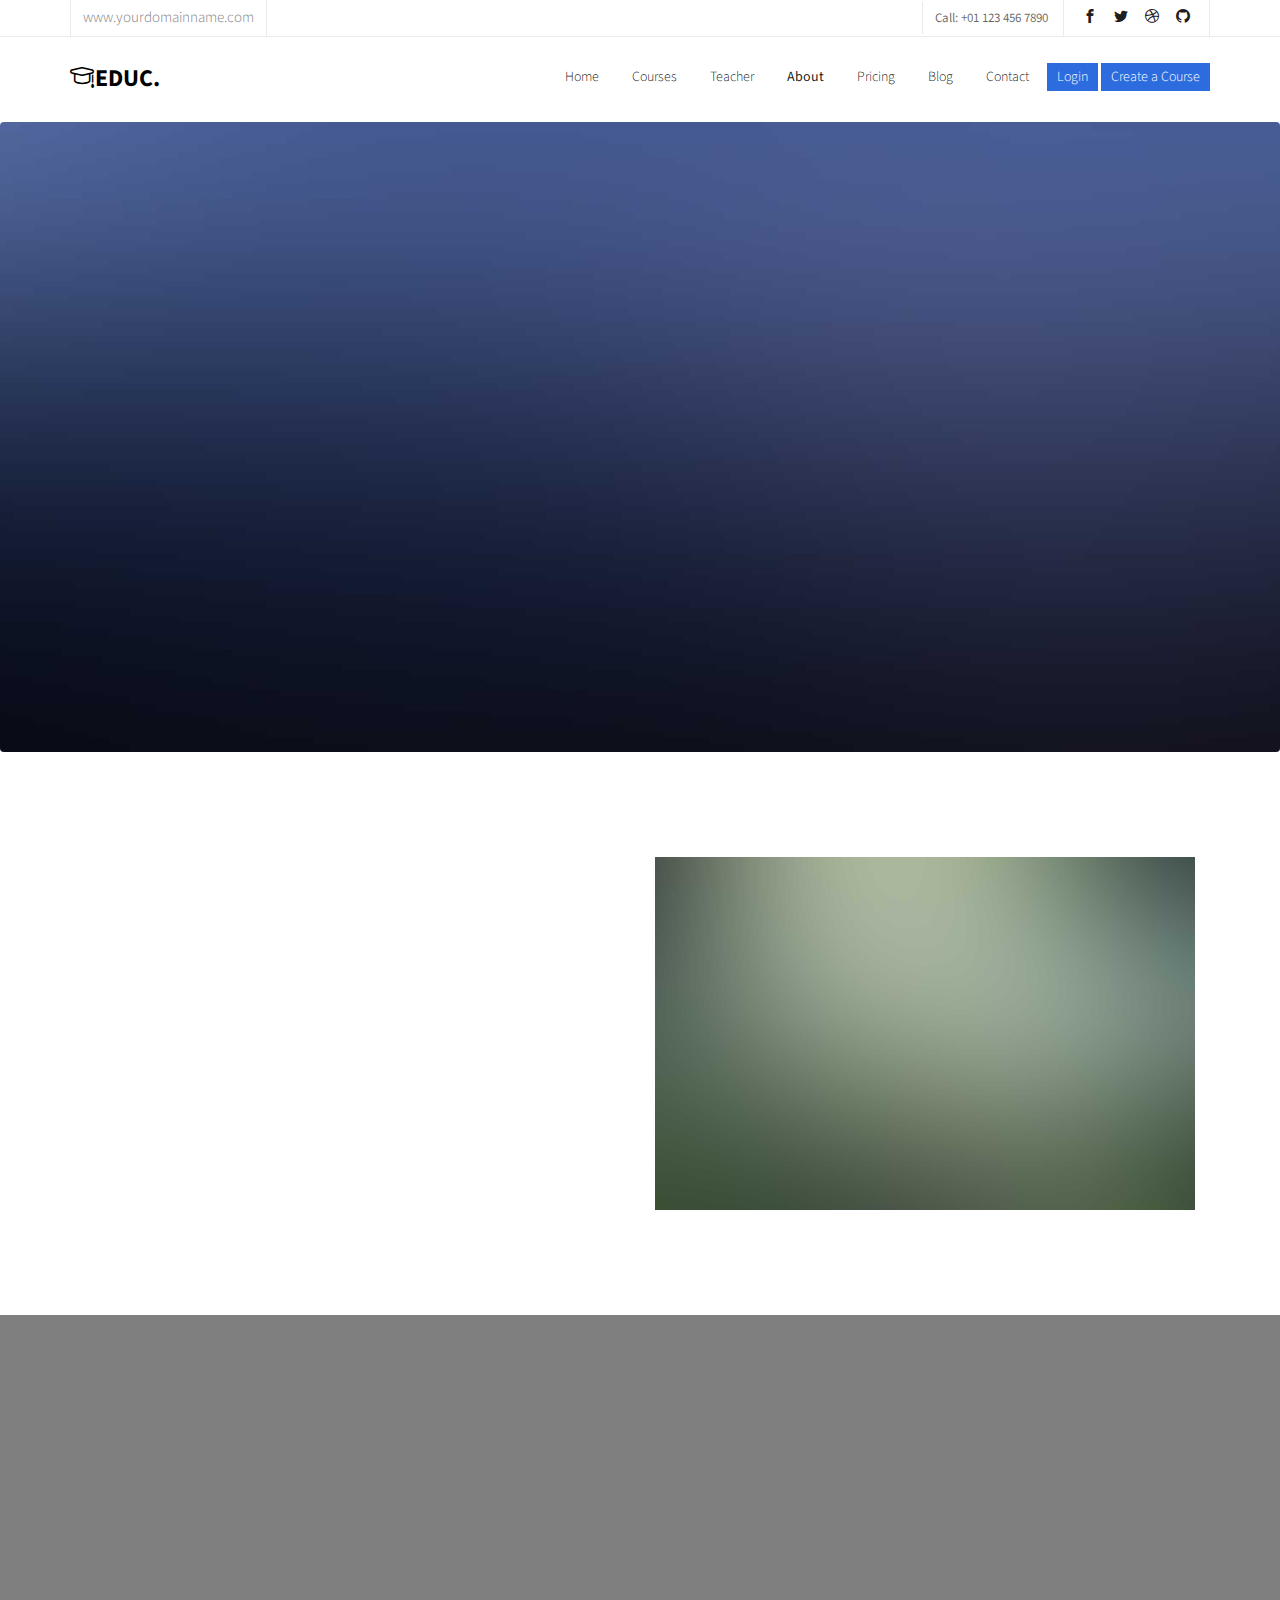
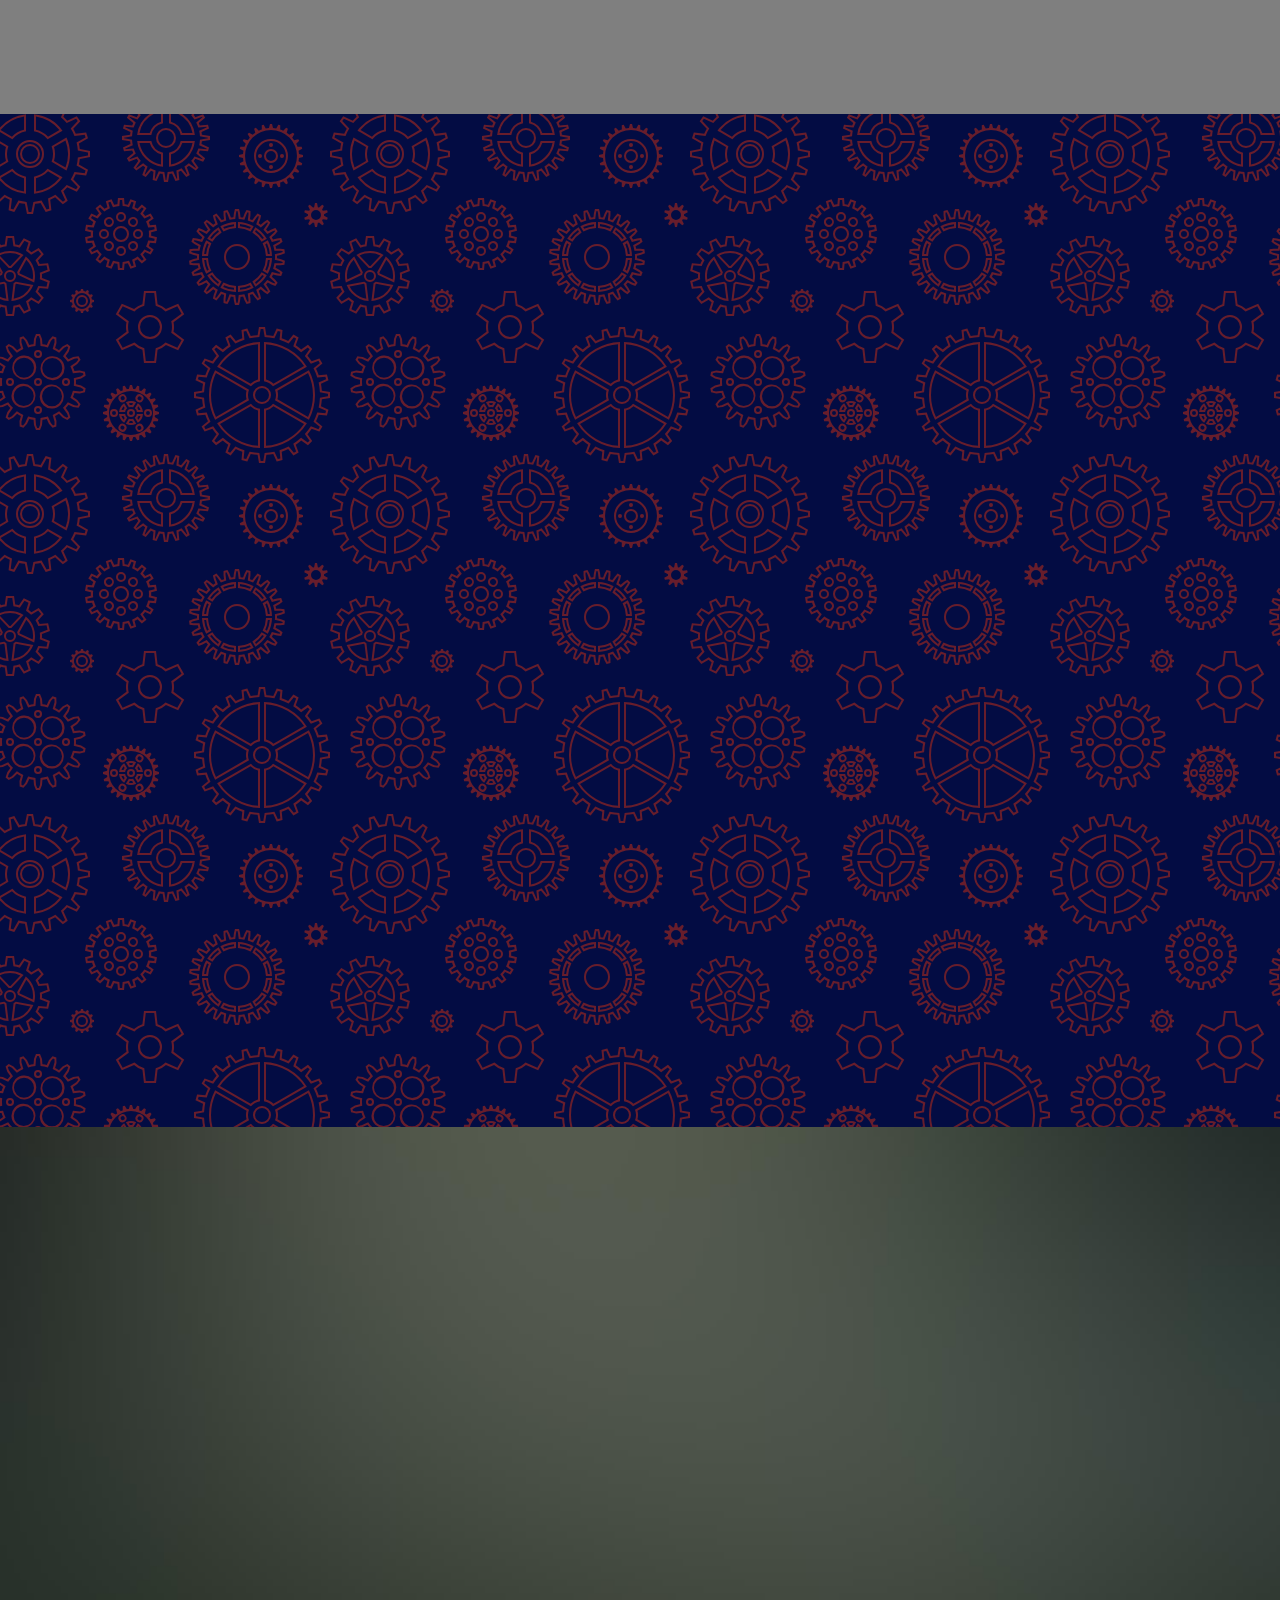
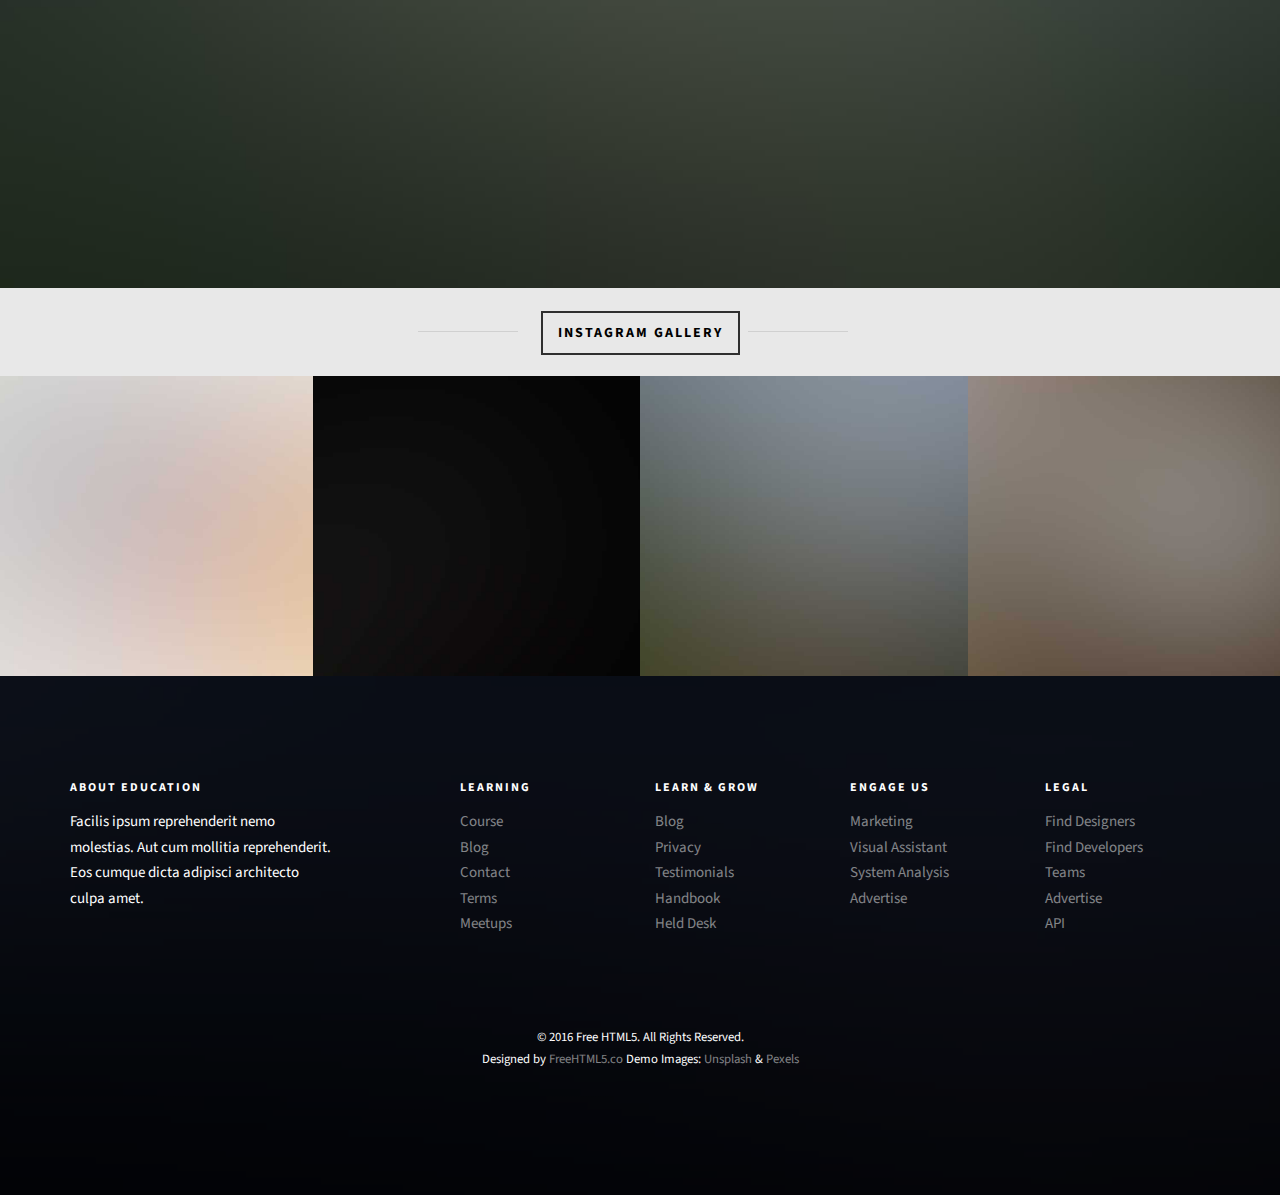
<file: about.html>
<!DOCTYPE HTML>
<html>
	<head>
	<meta charset="utf-8">
	<meta http-equiv="X-UA-Compatible" content="IE=edge">
	<title>Education &mdash; Free Website Template, Free HTML5 Template by freehtml5.co</title>
	<meta name="viewport" content="width=device-width, initial-scale=1">
	<meta name="description" content="Free HTML5 Website Template by freehtml5.co" />
	<meta name="keywords" content="free website templates, free html5, free template, free bootstrap, free website template, html5, css3, mobile first, responsive" />
	<meta name="author" content="freehtml5.co" />

	<!-- 
	//////////////////////////////////////////////////////

	FREE HTML5 TEMPLATE 
	DESIGNED & DEVELOPED by FreeHTML5.co
		
	Website: 		http://freehtml5.co/
	Email: 			info@freehtml5.co
	Twitter: 		http://twitter.com/fh5co
	Facebook: 		https://www.facebook.com/fh5co

	//////////////////////////////////////////////////////
	 -->

  	<!-- Facebook and Twitter integration -->
	<meta property="og:title" content=""/>
	<meta property="og:image" content=""/>
	<meta property="og:url" content=""/>
	<meta property="og:site_name" content=""/>
	<meta property="og:description" content=""/>
	<meta name="twitter:title" content="" />
	<meta name="twitter:image" content="" />
	<meta name="twitter:url" content="" />
	<meta name="twitter:card" content="" />

	<link href="https://fonts.googleapis.com/css?family=Source+Sans+Pro:300,400,600,700" rel="stylesheet">
	<link href="https://fonts.googleapis.com/css?family=Roboto+Slab:300,400" rel="stylesheet">
	
	<!-- Animate.css -->
	<link rel="stylesheet" href="css/animate.css">
	<!-- Icomoon Icon Fonts-->
	<link rel="stylesheet" href="css/icomoon.css">
	<!-- Bootstrap  -->
	<link rel="stylesheet" href="css/bootstrap.css">

	<!-- Magnific Popup -->
	<link rel="stylesheet" href="css/magnific-popup.css">

	<!-- Owl Carousel  -->
	<link rel="stylesheet" href="css/owl.carousel.min.css">
	<link rel="stylesheet" href="css/owl.theme.default.min.css">

	<!-- Flexslider  -->
	<link rel="stylesheet" href="css/flexslider.css">

	<!-- Pricing -->
	<link rel="stylesheet" href="css/pricing.css">

	<!-- Theme style  -->
	<link rel="stylesheet" href="css/style.css">

	<!-- Modernizr JS -->
	<script src="js/modernizr-2.6.2.min.js"></script>
	<!-- FOR IE9 below -->
	<!--[if lt IE 9]>
	<script src="js/respond.min.js"></script>
	<![endif]-->

	</head>
	<body>
		
	<div class="fh5co-loader"></div>
	
	<div id="page">
	<nav class="fh5co-nav" role="navigation">
		<div class="top">
			<div class="container">
				<div class="row">
					<div class="col-xs-12 text-right">
						<p class="site">www.yourdomainname.com</p>
						<p class="num">Call: +01 123 456 7890</p>
						<ul class="fh5co-social">
							<li><a href="#"><i class="icon-facebook2"></i></a></li>
							<li><a href="#"><i class="icon-twitter2"></i></a></li>
							<li><a href="#"><i class="icon-dribbble2"></i></a></li>
							<li><a href="#"><i class="icon-github"></i></a></li>
						</ul>
					</div>
				</div>
			</div>
		</div>
		<div class="top-menu">
			<div class="container">
				<div class="row">
					<div class="col-xs-2">
						<div id="fh5co-logo"><a href="index.html"><i class="icon-study"></i>Educ<span>.</span></a></div>
					</div>
					<div class="col-xs-10 text-right menu-1">
						<ul>
							<li><a href="index.html">Home</a></li>
							<li><a href="courses.html">Courses</a></li>
							<li><a href="teacher.html">Teacher</a></li>
							<li class="active"><a href="about.html">About</a></li>
							<li><a href="pricing.html">Pricing</a></li>
							<li class="has-dropdown">
								<a href="blog.html">Blog</a>
								<ul class="dropdown">
									<li><a href="#">Web Design</a></li>
									<li><a href="#">eCommerce</a></li>
									<li><a href="#">Branding</a></li>
									<li><a href="#">API</a></li>
								</ul>
							</li>
							<li><a href="contact.html">Contact</a></li>
							<li class="btn-cta"><a href="#"><span>Login</span></a></li>
							<li class="btn-cta"><a href="#"><span>Create a Course</span></a></li>
						</ul>
					</div>
				</div>
				
			</div>
		</div>
	</nav>
	
	<aside id="fh5co-hero">
		<div class="flexslider">
			<ul class="slides">
		   	<li style="background-image: url(images/img_bg_4.jpg);">
		   		<div class="overlay-gradient"></div>
		   		<div class="container">
		   			<div class="row">
			   			<div class="col-md-8 col-md-offset-2 text-center slider-text">
			   				<div class="slider-text-inner">
			   					<h1 class="heading-section">About Us</h1>
									<h2>Free html5 templates Made by <a href="http://freehtml5.co/" target="_blank">freehtml5.co</a></h2>
			   				</div>
			   			</div>
			   		</div>
		   		</div>
		   	</li>
		  	</ul>
	  	</div>
	</aside>

	<div id="fh5co-about">
		<div class="container">
			<div class="col-md-6 animate-box">
				<span>About Our University</span>
				<h2>Welcome to Education Website</h2>
				<p>Nam nec tellus a odio tincidunt auctor a ornare odio. Sed non mauris vitae erat cauctor eu in elit. Class aptent taciti sociosqu ad litora torquent per conubia nostra, per Mauris in erat justo.</p>
				<p>Nullam ac urna eu felis dapibus condimentum sit amet a augue. Sed non neque elit. Sed ut imperdiet nisi. Proin condimentum fermentum nunc. Etiam pharetra, erat sed.</p>
				<p>Nam nec tellus a odio tincidunt auctor a ornare odio. Sed non mauris vitae erat cauctor eu in elit. Class aptent taciti sociosqu ad litora torquent per conubia nostra, per Mauris in erat justo.</p>
			</div>
			<div class="col-md-6">
				<img class="img-responsive" src="images/img_bg_2.jpg" alt="Free HTML5 Bootstrap Template">
			</div>
		</div>
	</div>

	<div id="fh5co-counter" class="fh5co-counters" style="background-image: url(images/img_bg_4.jpg);" data-stellar-background-ratio="0.5">
		<div class="overlay"></div>
		<div class="container">
			<div class="row">
				<div class="col-md-10 col-md-offset-1">
					<div class="row">
						<div class="col-md-3 col-sm-6 text-center animate-box">
							<span class="icon"><i class="icon-world"></i></span>
							<span class="fh5co-counter js-counter" data-from="0" data-to="3297" data-speed="5000" data-refresh-interval="50"></span>
							<span class="fh5co-counter-label">Foreign Followers</span>
						</div>
						<div class="col-md-3 col-sm-6 text-center animate-box">
							<span class="icon"><i class="icon-study"></i></span>
							<span class="fh5co-counter js-counter" data-from="0" data-to="3700" data-speed="5000" data-refresh-interval="50"></span>
							<span class="fh5co-counter-label">Students Enrolled</span>
						</div>
						<div class="col-md-3 col-sm-6 text-center animate-box">
							<span class="icon"><i class="icon-bulb"></i></span>
							<span class="fh5co-counter js-counter" data-from="0" data-to="5034" data-speed="5000" data-refresh-interval="50"></span>
							<span class="fh5co-counter-label">Classes Complete</span>
						</div>
						<div class="col-md-3 col-sm-6 text-center animate-box">
							<span class="icon"><i class="icon-head"></i></span>
							<span class="fh5co-counter js-counter" data-from="0" data-to="1080" data-speed="5000" data-refresh-interval="50"></span>
							<span class="fh5co-counter-label">Certified Teachers</span>
						</div>
					</div>
				</div>
			</div>
		</div>
	</div>

	<div id="fh5co-course-categories">
		<div class="container">
			<div class="row animate-box">
				<div class="col-md-6 col-md-offset-3 text-center fh5co-heading">
					<h2>Course categories</h2>
					<p>Dignissimos asperiores vitae velit veniam totam fuga molestias accusamus alias autem provident. Odit ab aliquam dolor eius.</p>
				</div>
			</div>
			<div class="row">
				<div class="col-md-3 col-sm-6 text-center animate-box">
					<div class="services">
						<span class="icon">
							<i class="icon-shop"></i>
						</span>
						<div class="desc">
							<h3><a href="#">Business</a></h3>
							<p>Dignissimos asperiores vitae velit veniam totam fuga molestias accusamus alias autem provident. Odit ab aliquam dolor eius.</p>
						</div>
					</div>
				</div>
				<div class="col-md-3 col-sm-6 text-center animate-box">
					<div class="services">
						<span class="icon">
							<i class="icon-heart4"></i>
						</span>
						<div class="desc">
							<h3><a href="#">Health &amp; Psychology</a></h3>
							<p>Dignissimos asperiores vitae velit veniam totam fuga molestias accusamus alias autem provident. Odit ab aliquam dolor eius.</p>
						</div>
					</div>
				</div>
				<div class="col-md-3 col-sm-6 text-center animate-box">
					<div class="services">
						<span class="icon">
							<i class="icon-banknote"></i>
						</span>
						<div class="desc">
							<h3><a href="#">Accounting</a></h3>
							<p>Dignissimos asperiores vitae velit veniam totam fuga molestias accusamus alias autem provident. Odit ab aliquam dolor eius.</p>
						</div>
					</div>
				</div>
				<div class="col-md-3 col-sm-6 text-center animate-box">
					<div class="services">
						<span class="icon">
							<i class="icon-lab2"></i>
						</span>
						<div class="desc">
							<h3><a href="#">Science &amp; Technology</a></h3>
							<p>Dignissimos asperiores vitae velit veniam totam fuga molestias accusamus alias autem provident. Odit ab aliquam dolor eius.</p>
						</div>
					</div>
				</div>
				<div class="col-md-3 col-sm-6 text-center animate-box">
					<div class="services">
						<span class="icon">
							<i class="icon-photo"></i>
						</span>
						<div class="desc">
							<h3><a href="#">Art &amp; Media</a></h3>
							<p>Dignissimos asperiores vitae velit veniam totam fuga molestias accusamus alias autem provident. Odit ab aliquam dolor eius.</p>
						</div>
					</div>
				</div>
				<div class="col-md-3 col-sm-6 text-center animate-box">
					<div class="services">
						<span class="icon">
							<i class="icon-home-outline"></i>
						</span>
						<div class="desc">
							<h3><a href="#">Real Estate</a></h3>
							<p>Dignissimos asperiores vitae velit veniam totam fuga molestias accusamus alias autem provident. Odit ab aliquam dolor eius.</p>
						</div>
					</div>
				</div>
				<div class="col-md-3 col-sm-6 text-center animate-box">
					<div class="services">
						<span class="icon">
							<i class="icon-bubble3"></i>
						</span>
						<div class="desc">
							<h3><a href="#">Language</a></h3>
							<p>Dignissimos asperiores vitae velit veniam totam fuga molestias accusamus alias autem provident. Odit ab aliquam dolor eius.</p>
						</div>
					</div>
				</div>
				<div class="col-md-3 col-sm-6 text-center animate-box">
					<div class="services">
						<span class="icon">
							<i class="icon-world"></i>
						</span>
						<div class="desc">
							<h3><a href="#">Web &amp; Programming</a></h3>
							<p>Dignissimos asperiores vitae velit veniam totam fuga molestias accusamus alias autem provident. Odit ab aliquam dolor eius.</p>
						</div>
					</div>
				</div>
			</div>
		</div>
	</div>

	<div id="fh5co-register" style="background-image: url(images/img_bg_2.jpg);">
		<div class="overlay"></div>
		<div class="row">
			<div class="col-md-8 col-md-offset-2 animate-box">
				<div class="date-counter text-center">
					<h2>Get 400 of Online Courses for Free</h2>
					<h3>By Mike Smith</h3>
					<div class="simply-countdown simply-countdown-one"></div>
					<p><strong>Limited Offer, Hurry Up!</strong></p>
					<p><a href="#" class="btn btn-primary btn-lg btn-reg">Register Now!</a></p>
				</div>
			</div>
		</div>
	</div>

	<div id="fh5co-gallery" class="fh5co-bg-section">
		<div class="row text-center">
			<h2><span>Instagram Gallery</span></h2>
		</div>
		<div class="row">
			<div class="col-md-3 col-padded">
				<a href="#" class="gallery" style="background-image: url(images/project-5.jpg);"></a>
			</div>
			<div class="col-md-3 col-padded">
				<a href="#" class="gallery" style="background-image: url(images/project-2.jpg);"></a>
			</div>
			<div class="col-md-3 col-padded">
				<a href="#" class="gallery" style="background-image: url(images/project-3.jpg);"></a>
			</div>
			<div class="col-md-3 col-padded">
				<a href="#" class="gallery" style="background-image: url(images/project-4.jpg);"></a>
			</div>
		</div>
	</div>

	<footer id="fh5co-footer" role="contentinfo" style="background-image: url(images/img_bg_4.jpg);">
		<div class="overlay"></div>
		<div class="container">
			<div class="row row-pb-md">
				<div class="col-md-3 fh5co-widget">
					<h3>About Education</h3>
					<p>Facilis ipsum reprehenderit nemo molestias. Aut cum mollitia reprehenderit. Eos cumque dicta adipisci architecto culpa amet.</p>
				</div>
				<div class="col-md-2 col-sm-4 col-xs-6 col-md-push-1 fh5co-widget">
					<h3>Learning</h3>
					<ul class="fh5co-footer-links">
						<li><a href="#">Course</a></li>
						<li><a href="#">Blog</a></li>
						<li><a href="#">Contact</a></li>
						<li><a href="#">Terms</a></li>
						<li><a href="#">Meetups</a></li>
					</ul>
				</div>

				<div class="col-md-2 col-sm-4 col-xs-6 col-md-push-1 fh5co-widget">
					<h3>Learn &amp; Grow</h3>
					<ul class="fh5co-footer-links">
						<li><a href="#">Blog</a></li>
						<li><a href="#">Privacy</a></li>
						<li><a href="#">Testimonials</a></li>
						<li><a href="#">Handbook</a></li>
						<li><a href="#">Held Desk</a></li>
					</ul>
				</div>

				<div class="col-md-2 col-sm-4 col-xs-6 col-md-push-1 fh5co-widget">
					<h3>Engage us</h3>
					<ul class="fh5co-footer-links">
						<li><a href="#">Marketing</a></li>
						<li><a href="#">Visual Assistant</a></li>
						<li><a href="#">System Analysis</a></li>
						<li><a href="#">Advertise</a></li>
					</ul>
				</div>

				<div class="col-md-2 col-sm-4 col-xs-6 col-md-push-1 fh5co-widget">
					<h3>Legal</h3>
					<ul class="fh5co-footer-links">
						<li><a href="#">Find Designers</a></li>
						<li><a href="#">Find Developers</a></li>
						<li><a href="#">Teams</a></li>
						<li><a href="#">Advertise</a></li>
						<li><a href="#">API</a></li>
					</ul>
				</div>
			</div>

			<div class="row copyright">
				<div class="col-md-12 text-center">
					<p>
						<small class="block">&copy; 2016 Free HTML5. All Rights Reserved.</small> 
						<small class="block">Designed by <a href="http://freehtml5.co/" target="_blank">FreeHTML5.co</a> Demo Images: <a href="http://unsplash.co/" target="_blank">Unsplash</a> &amp; <a href="https://www.pexels.com/" target="_blank">Pexels</a></small>
					</p>
				</div>
			</div>

		</div>
	</footer>
	</div>

	<div class="gototop js-top">
		<a href="#" class="js-gotop"><i class="icon-arrow-up"></i></a>
	</div>
	
	<!-- jQuery -->
	<script src="js/jquery.min.js"></script>
	<!-- jQuery Easing -->
	<script src="js/jquery.easing.1.3.js"></script>
	<!-- Bootstrap -->
	<script src="js/bootstrap.min.js"></script>
	<!-- Waypoints -->
	<script src="js/jquery.waypoints.min.js"></script>
	<!-- Stellar Parallax -->
	<script src="js/jquery.stellar.min.js"></script>
	<!-- Carousel -->
	<script src="js/owl.carousel.min.js"></script>
	<!-- Flexslider -->
	<script src="js/jquery.flexslider-min.js"></script>
	<!-- countTo -->
	<script src="js/jquery.countTo.js"></script>
	<!-- Magnific Popup -->
	<script src="js/jquery.magnific-popup.min.js"></script>
	<script src="js/magnific-popup-options.js"></script>
	<!-- Count Down -->
	<script src="js/simplyCountdown.js"></script>
	<!-- Main -->
	<script src="js/main.js"></script>
	<script>
    var d = new Date(new Date().getTime() + 1000 * 120 * 120 * 2000);

    // default example
    simplyCountdown('.simply-countdown-one', {
        year: d.getFullYear(),
        month: d.getMonth() + 1,
        day: d.getDate()
    });

    //jQuery example
    $('#simply-countdown-losange').simplyCountdown({
        year: d.getFullYear(),
        month: d.getMonth() + 1,
        day: d.getDate(),
        enableUtc: false
    });
	</script>
	</body>
</html>
</file>
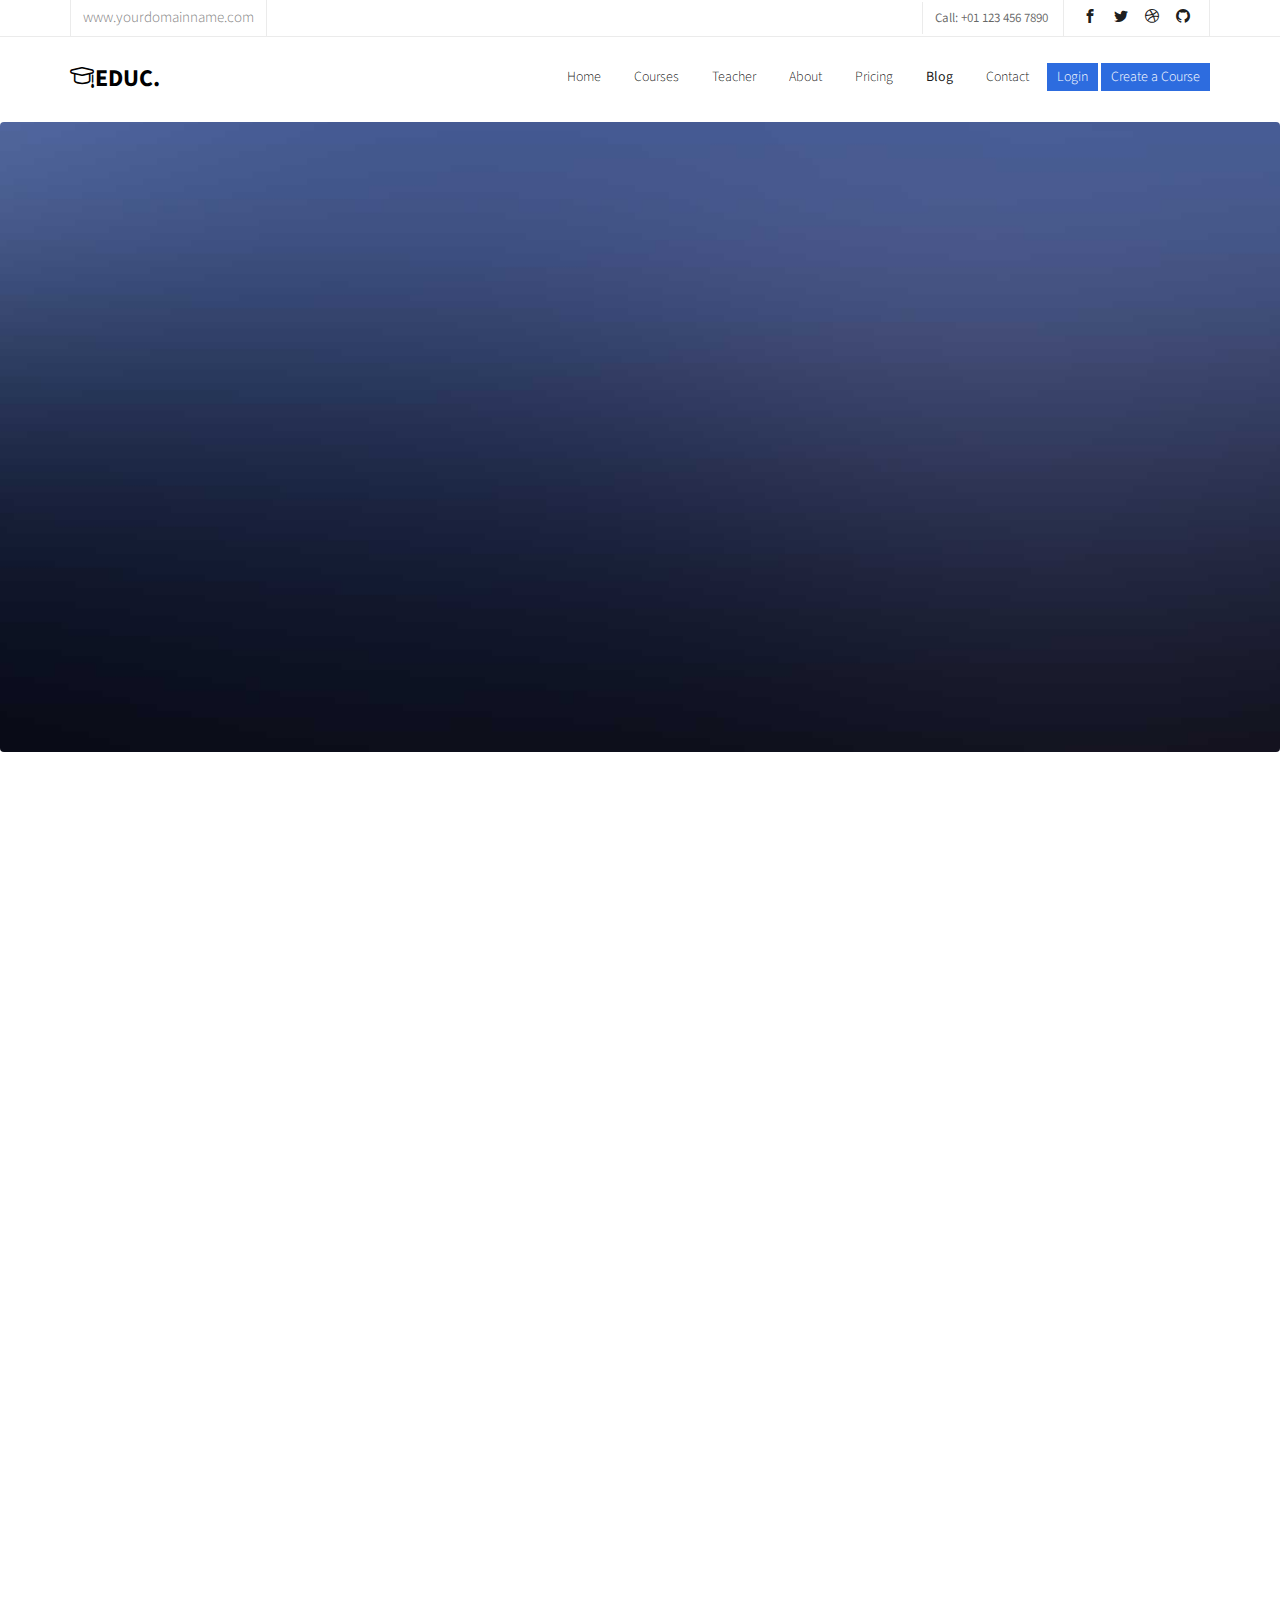
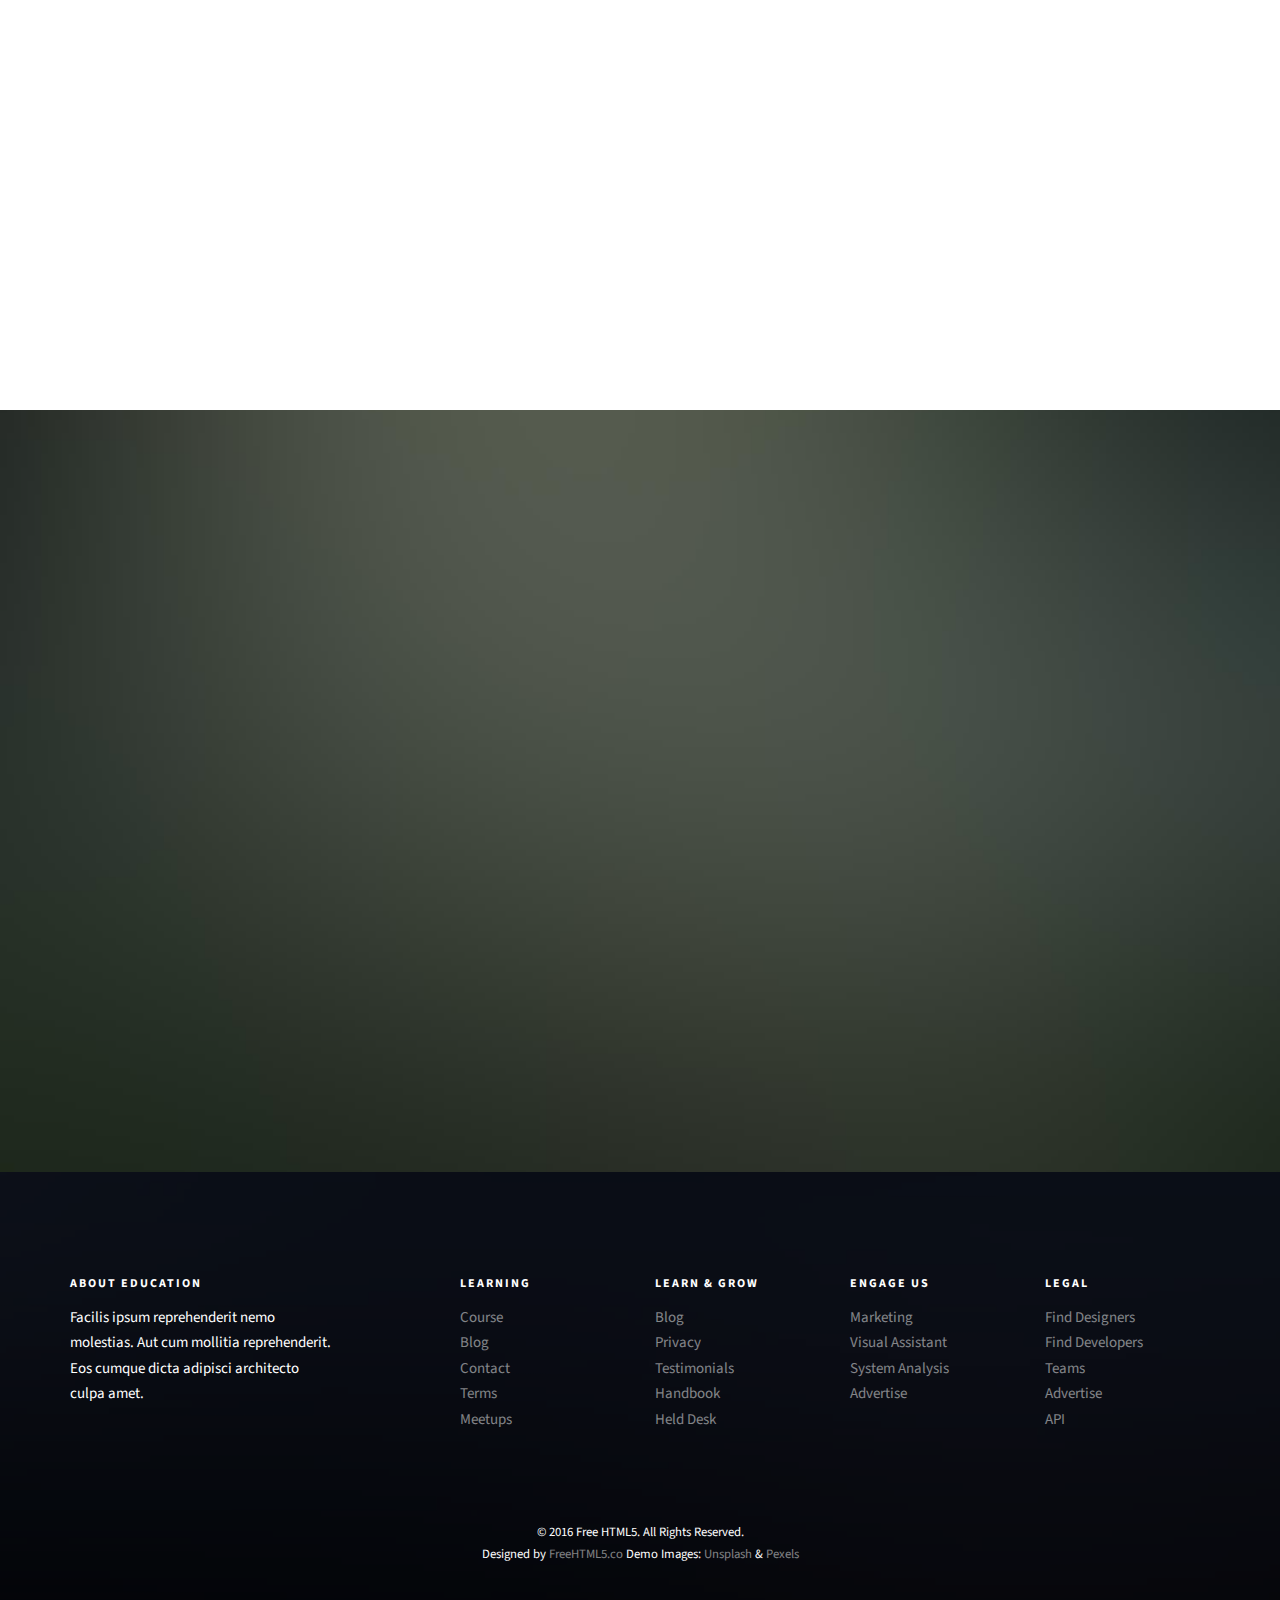
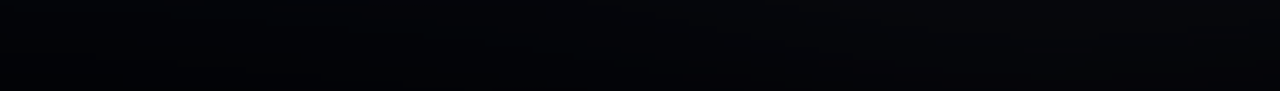
<file: blog.html>
<!DOCTYPE HTML>
<html>
	<head>
	<meta charset="utf-8">
	<meta http-equiv="X-UA-Compatible" content="IE=edge">
	<title>Education &mdash; Free Website Template, Free HTML5 Template by freehtml5.co</title>
	<meta name="viewport" content="width=device-width, initial-scale=1">
	<meta name="description" content="Free HTML5 Website Template by freehtml5.co" />
	<meta name="keywords" content="free website templates, free html5, free template, free bootstrap, free website template, html5, css3, mobile first, responsive" />
	<meta name="author" content="freehtml5.co" />

	<!-- 
	//////////////////////////////////////////////////////

	FREE HTML5 TEMPLATE 
	DESIGNED & DEVELOPED by FreeHTML5.co
		
	Website: 		http://freehtml5.co/
	Email: 			info@freehtml5.co
	Twitter: 		http://twitter.com/fh5co
	Facebook: 		https://www.facebook.com/fh5co

	//////////////////////////////////////////////////////
	 -->

  	<!-- Facebook and Twitter integration -->
	<meta property="og:title" content=""/>
	<meta property="og:image" content=""/>
	<meta property="og:url" content=""/>
	<meta property="og:site_name" content=""/>
	<meta property="og:description" content=""/>
	<meta name="twitter:title" content="" />
	<meta name="twitter:image" content="" />
	<meta name="twitter:url" content="" />
	<meta name="twitter:card" content="" />

	<link href="https://fonts.googleapis.com/css?family=Source+Sans+Pro:300,400,600,700" rel="stylesheet">
	<link href="https://fonts.googleapis.com/css?family=Roboto+Slab:300,400" rel="stylesheet">
	
	<!-- Animate.css -->
	<link rel="stylesheet" href="css/animate.css">
	<!-- Icomoon Icon Fonts-->
	<link rel="stylesheet" href="css/icomoon.css">
	<!-- Bootstrap  -->
	<link rel="stylesheet" href="css/bootstrap.css">

	<!-- Magnific Popup -->
	<link rel="stylesheet" href="css/magnific-popup.css">

	<!-- Owl Carousel  -->
	<link rel="stylesheet" href="css/owl.carousel.min.css">
	<link rel="stylesheet" href="css/owl.theme.default.min.css">

	<!-- Flexslider  -->
	<link rel="stylesheet" href="css/flexslider.css">

	<!-- Pricing -->
	<link rel="stylesheet" href="css/pricing.css">

	<!-- Theme style  -->
	<link rel="stylesheet" href="css/style.css">

	<!-- Modernizr JS -->
	<script src="js/modernizr-2.6.2.min.js"></script>
	<!-- FOR IE9 below -->
	<!--[if lt IE 9]>
	<script src="js/respond.min.js"></script>
	<![endif]-->

	</head>
	<body>
		
	<div class="fh5co-loader"></div>
	
	<div id="page">
	<nav class="fh5co-nav" role="navigation">
		<div class="top">
			<div class="container">
				<div class="row">
					<div class="col-xs-12 text-right">
						<p class="site">www.yourdomainname.com</p>
						<p class="num">Call: +01 123 456 7890</p>
						<ul class="fh5co-social">
							<li><a href="#"><i class="icon-facebook2"></i></a></li>
							<li><a href="#"><i class="icon-twitter2"></i></a></li>
							<li><a href="#"><i class="icon-dribbble2"></i></a></li>
							<li><a href="#"><i class="icon-github"></i></a></li>
						</ul>
					</div>
				</div>
			</div>
		</div>
		<div class="top-menu">
			<div class="container">
				<div class="row">
					<div class="col-xs-2">
						<div id="fh5co-logo"><a href="index.html"><i class="icon-study"></i>Educ<span>.</span></a></div>
					</div>
					<div class="col-xs-10 text-right menu-1">
						<ul>
							<li><a href="index.html">Home</a></li>
							<li><a href="courses.html">Courses</a></li>
							<li><a href="teacher.html">Teacher</a></li>
							<li><a href="about.html">About</a></li>
							<li><a href="pricing.html">Pricing</a></li>
							<li class="has-dropdown active">
								<a href="blog.html">Blog</a>
								<ul class="dropdown">
									<li><a href="#">Web Design</a></li>
									<li><a href="#">eCommerce</a></li>
									<li><a href="#">Branding</a></li>
									<li><a href="#">API</a></li>
								</ul>
							</li>
							<li><a href="contact.html">Contact</a></li>
							<li class="btn-cta"><a href="#"><span>Login</span></a></li>
							<li class="btn-cta"><a href="#"><span>Create a Course</span></a></li>
						</ul>
					</div>
				</div>
				
			</div>
		</div>
	</nav>
	
	<aside id="fh5co-hero">
		<div class="flexslider">
			<ul class="slides">
		   	<li style="background-image: url(images/img_bg_4.jpg);">
		   		<div class="overlay-gradient"></div>
		   		<div class="container">
		   			<div class="row">
			   			<div class="col-md-8 col-md-offset-2 text-center slider-text">
			   				<div class="slider-text-inner">
			   					<h1 class="heading-section">Blog &amp; Events</h1>
									<h2>Free html5 templates Made by <a href="http://freehtml5.co/" target="_blank">freehtml5.co</a></h2>
			   				</div>
			   			</div>
			   		</div>
		   		</div>
		   	</li>
		  	</ul>
	  	</div>
	</aside>

	<div id="fh5co-blog">
		<div class="container">
			<div class="row animate-box">
				<div class="col-md-8 col-md-offset-2 text-center fh5co-heading">
					<h2>Blog &amp; Events</h2>
					<p>Dignissimos asperiores vitae velit veniam totam fuga molestias accusamus alias autem provident. Odit ab aliquam dolor eius.</p>
				</div>
			</div>
			<div class="row row-padded-mb">
				<div class="col-md-4 animate-box">
					<div class="fh5co-event">
						<div class="date text-center"><span>15<br>Mar.</span></div>
						<h3><a href="#">USA, International Triathlon Event</a></h3>
						<p>Far far away, behind the word mountains, far from the countries Vokalia and Consonantia, there live the blind texts.</p>
						<p><a href="#">Read More</a></p>
					</div>
				</div>
				<div class="col-md-4 animate-box">
					<div class="fh5co-event">
						<div class="date text-center"><span>15<br>Mar.</span></div>
						<h3><a href="#">USA, International Triathlon Event</a></h3>
						<p>Far far away, behind the word mountains, far from the countries Vokalia and Consonantia, there live the blind texts.</p>
						<p><a href="#">Read More</a></p>
					</div>
				</div>
				<div class="col-md-4 animate-box">
					<div class="fh5co-event">
						<div class="date text-center"><span>15<br>Mar.</span></div>
						<h3><a href="#">New Device Develope by Microsoft</a></h3>
						<p>Far far away, behind the word mountains, far from the countries Vokalia and Consonantia, there live the blind texts.</p>
						<p><a href="#">Read More</a></p>
					</div>
				</div>
			</div>
			<div class="row">
				<div class="col-lg-4 col-md-4">
					<div class="fh5co-blog animate-box">
						<a href="#" class="blog-img-holder" style="background-image: url(images/project-1.jpg);"></a>
						<div class="blog-text">
							<h3><a href="#">Healty Lifestyle &amp; Living</a></h3>
							<span class="posted_on">March. 15th</span>
							<span class="comment"><a href="">21<i class="icon-speech-bubble"></i></a></span>
							<p>Far far away, behind the word mountains, far from the countries Vokalia and Consonantia, there live the blind texts.</p>
						</div> 
					</div>
				</div>
				<div class="col-lg-4 col-md-4">
					<div class="fh5co-blog animate-box">
						<a href="#" class="blog-img-holder" style="background-image: url(images/project-2.jpg);"></a>
						<div class="blog-text">
							<h3><a href="#">Healty Lifestyle &amp; Living</a></h3>
							<span class="posted_on">March. 15th</span>
							<span class="comment"><a href="">21<i class="icon-speech-bubble"></i></a></span>
							<p>Far far away, behind the word mountains, far from the countries Vokalia and Consonantia, there live the blind texts.</p>
						</div> 
					</div>
				</div>
				<div class="col-lg-4 col-md-4">
					<div class="fh5co-blog animate-box">
						<a href="#" class="blog-img-holder" style="background-image: url(images/project-3.jpg);"></a>
						<div class="blog-text">
							<h3><a href="#">Healty Lifestyle &amp; Living</a></h3>
							<span class="posted_on">March. 15th</span>
							<span class="comment"><a href="">21<i class="icon-speech-bubble"></i></a></span>
							<p>Far far away, behind the word mountains, far from the countries Vokalia and Consonantia, there live the blind texts.</p>
						</div> 
					</div>
				</div>
			</div>
		</div>
	</div>

	<div id="fh5co-register" style="background-image: url(images/img_bg_2.jpg);">
		<div class="overlay"></div>
		<div class="row">
			<div class="col-md-8 col-md-offset-2 animate-box">
				<div class="date-counter text-center">
					<h2>Get 400 of Online Courses for Free</h2>
					<h3>By Mike Smith</h3>
					<div class="simply-countdown simply-countdown-one"></div>
					<p><strong>Limited Offer, Hurry Up!</strong></p>
					<p><a href="#" class="btn btn-primary btn-lg btn-reg">Register Now!</a></p>
				</div>
			</div>
		</div>
	</div>

	<footer id="fh5co-footer" role="contentinfo" style="background-image: url(images/img_bg_4.jpg);">
		<div class="overlay"></div>
		<div class="container">
			<div class="row row-pb-md">
				<div class="col-md-3 fh5co-widget">
					<h3>About Education</h3>
					<p>Facilis ipsum reprehenderit nemo molestias. Aut cum mollitia reprehenderit. Eos cumque dicta adipisci architecto culpa amet.</p>
				</div>
				<div class="col-md-2 col-sm-4 col-xs-6 col-md-push-1 fh5co-widget">
					<h3>Learning</h3>
					<ul class="fh5co-footer-links">
						<li><a href="#">Course</a></li>
						<li><a href="#">Blog</a></li>
						<li><a href="#">Contact</a></li>
						<li><a href="#">Terms</a></li>
						<li><a href="#">Meetups</a></li>
					</ul>
				</div>

				<div class="col-md-2 col-sm-4 col-xs-6 col-md-push-1 fh5co-widget">
					<h3>Learn &amp; Grow</h3>
					<ul class="fh5co-footer-links">
						<li><a href="#">Blog</a></li>
						<li><a href="#">Privacy</a></li>
						<li><a href="#">Testimonials</a></li>
						<li><a href="#">Handbook</a></li>
						<li><a href="#">Held Desk</a></li>
					</ul>
				</div>

				<div class="col-md-2 col-sm-4 col-xs-6 col-md-push-1 fh5co-widget">
					<h3>Engage us</h3>
					<ul class="fh5co-footer-links">
						<li><a href="#">Marketing</a></li>
						<li><a href="#">Visual Assistant</a></li>
						<li><a href="#">System Analysis</a></li>
						<li><a href="#">Advertise</a></li>
					</ul>
				</div>

				<div class="col-md-2 col-sm-4 col-xs-6 col-md-push-1 fh5co-widget">
					<h3>Legal</h3>
					<ul class="fh5co-footer-links">
						<li><a href="#">Find Designers</a></li>
						<li><a href="#">Find Developers</a></li>
						<li><a href="#">Teams</a></li>
						<li><a href="#">Advertise</a></li>
						<li><a href="#">API</a></li>
					</ul>
				</div>
			</div>

			<div class="row copyright">
				<div class="col-md-12 text-center">
					<p>
						<small class="block">&copy; 2016 Free HTML5. All Rights Reserved.</small> 
						<small class="block">Designed by <a href="http://freehtml5.co/" target="_blank">FreeHTML5.co</a> Demo Images: <a href="http://unsplash.co/" target="_blank">Unsplash</a> &amp; <a href="https://www.pexels.com/" target="_blank">Pexels</a></small>
					</p>
				</div>
			</div>

		</div>
	</footer>
	</div>

	<div class="gototop js-top">
		<a href="#" class="js-gotop"><i class="icon-arrow-up"></i></a>
	</div>
	
	<!-- jQuery -->
	<script src="js/jquery.min.js"></script>
	<!-- jQuery Easing -->
	<script src="js/jquery.easing.1.3.js"></script>
	<!-- Bootstrap -->
	<script src="js/bootstrap.min.js"></script>
	<!-- Waypoints -->
	<script src="js/jquery.waypoints.min.js"></script>
	<!-- Stellar Parallax -->
	<script src="js/jquery.stellar.min.js"></script>
	<!-- Carousel -->
	<script src="js/owl.carousel.min.js"></script>
	<!-- Flexslider -->
	<script src="js/jquery.flexslider-min.js"></script>
	<!-- countTo -->
	<script src="js/jquery.countTo.js"></script>
	<!-- Magnific Popup -->
	<script src="js/jquery.magnific-popup.min.js"></script>
	<script src="js/magnific-popup-options.js"></script>
	<!-- Count Down -->
	<script src="js/simplyCountdown.js"></script>
	<!-- Main -->
	<script src="js/main.js"></script>
	<script>
    var d = new Date(new Date().getTime() + 1000 * 120 * 120 * 2000);

    // default example
    simplyCountdown('.simply-countdown-one', {
        year: d.getFullYear(),
        month: d.getMonth() + 1,
        day: d.getDate()
    });

    //jQuery example
    $('#simply-countdown-losange').simplyCountdown({
        year: d.getFullYear(),
        month: d.getMonth() + 1,
        day: d.getDate(),
        enableUtc: false
    });
	</script>
	</body>
</html>
</file>
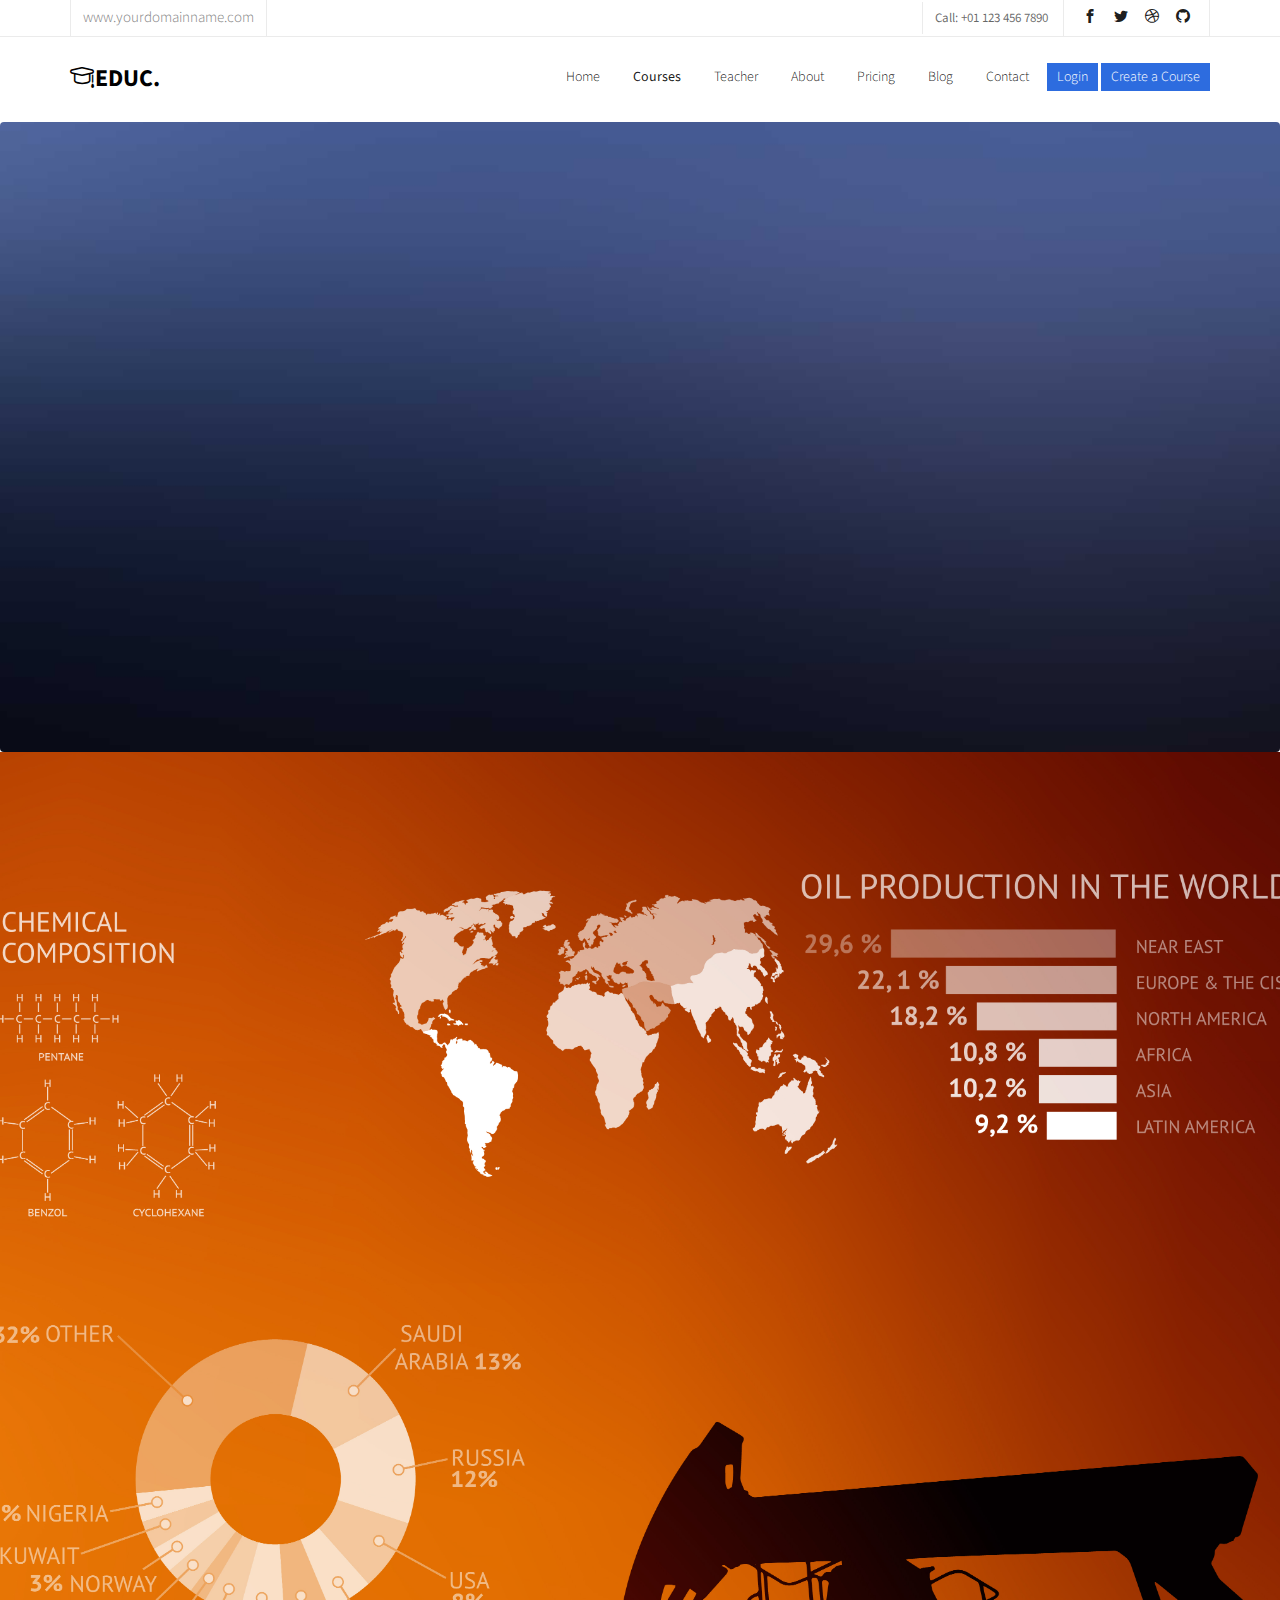
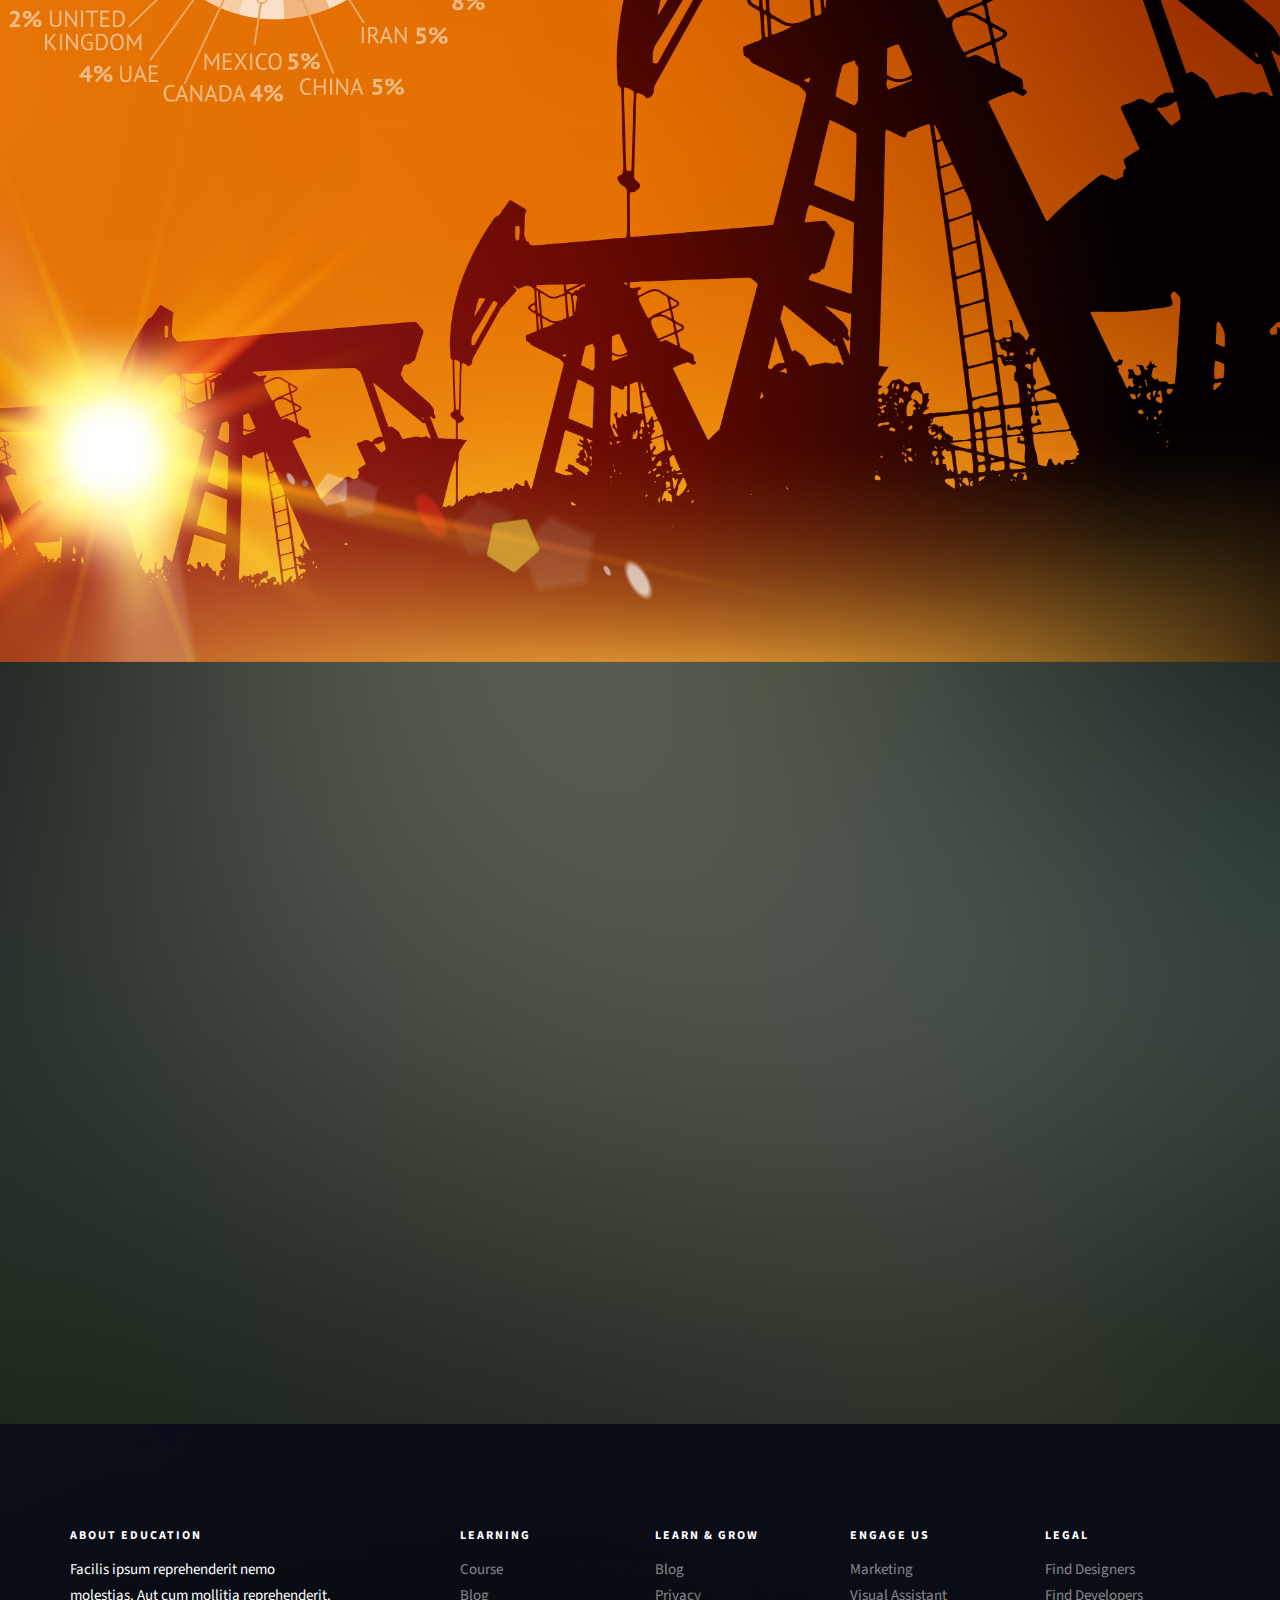
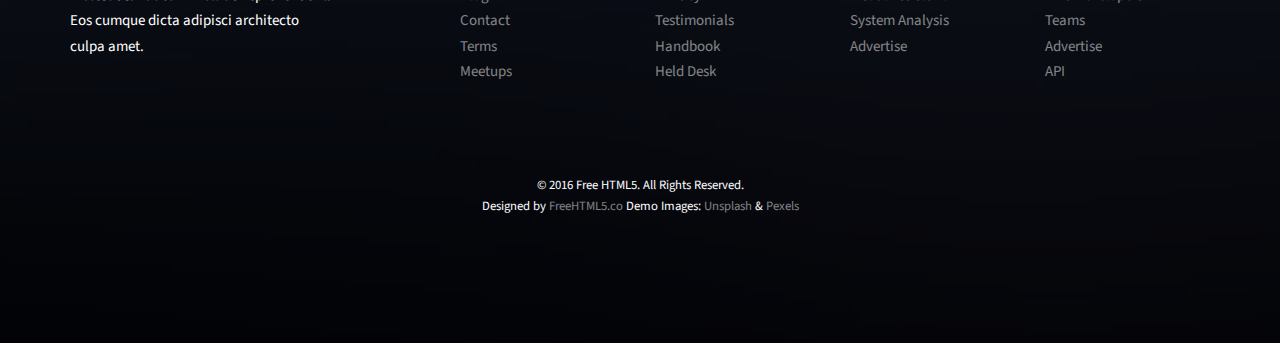
<file: courses.html>
<!DOCTYPE HTML>
<html>
	<head>
	<meta charset="utf-8">
	<meta http-equiv="X-UA-Compatible" content="IE=edge">
	<title>Education &mdash; Free Website Template, Free HTML5 Template by freehtml5.co</title>
	<meta name="viewport" content="width=device-width, initial-scale=1">
	<meta name="description" content="Free HTML5 Website Template by freehtml5.co" />
	<meta name="keywords" content="free website templates, free html5, free template, free bootstrap, free website template, html5, css3, mobile first, responsive" />
	<meta name="author" content="freehtml5.co" />

	<!-- 
	//////////////////////////////////////////////////////

	FREE HTML5 TEMPLATE 
	DESIGNED & DEVELOPED by FreeHTML5.co
		
	Website: 		http://freehtml5.co/
	Email: 			info@freehtml5.co
	Twitter: 		http://twitter.com/fh5co
	Facebook: 		https://www.facebook.com/fh5co

	//////////////////////////////////////////////////////
	 -->

  	<!-- Facebook and Twitter integration -->
	<meta property="og:title" content=""/>
	<meta property="og:image" content=""/>
	<meta property="og:url" content=""/>
	<meta property="og:site_name" content=""/>
	<meta property="og:description" content=""/>
	<meta name="twitter:title" content="" />
	<meta name="twitter:image" content="" />
	<meta name="twitter:url" content="" />
	<meta name="twitter:card" content="" />

	<link href="https://fonts.googleapis.com/css?family=Source+Sans+Pro:300,400,600,700" rel="stylesheet">
	<link href="https://fonts.googleapis.com/css?family=Roboto+Slab:300,400" rel="stylesheet">
	
	<!-- Animate.css -->
	<link rel="stylesheet" href="css/animate.css">
	<!-- Icomoon Icon Fonts-->
	<link rel="stylesheet" href="css/icomoon.css">
	<!-- Bootstrap  -->
	<link rel="stylesheet" href="css/bootstrap.css">

	<!-- Magnific Popup -->
	<link rel="stylesheet" href="css/magnific-popup.css">

	<!-- Owl Carousel  -->
	<link rel="stylesheet" href="css/owl.carousel.min.css">
	<link rel="stylesheet" href="css/owl.theme.default.min.css">

	<!-- Flexslider  -->
	<link rel="stylesheet" href="css/flexslider.css">

	<!-- Pricing -->
	<link rel="stylesheet" href="css/pricing.css">

	<!-- Theme style  -->
	<link rel="stylesheet" href="css/style.css">

	<!-- Modernizr JS -->
	<script src="js/modernizr-2.6.2.min.js"></script>
	<!-- FOR IE9 below -->
	<!--[if lt IE 9]>
	<script src="js/respond.min.js"></script>
	<![endif]-->

	</head>
	<body>
		
	<div class="fh5co-loader"></div>
	
	<div id="page">
	<nav class="fh5co-nav" role="navigation">
		<div class="top">
			<div class="container">
				<div class="row">
					<div class="col-xs-12 text-right">
						<p class="site">www.yourdomainname.com</p>
						<p class="num">Call: +01 123 456 7890</p>
						<ul class="fh5co-social">
							<li><a href="#"><i class="icon-facebook2"></i></a></li>
							<li><a href="#"><i class="icon-twitter2"></i></a></li>
							<li><a href="#"><i class="icon-dribbble2"></i></a></li>
							<li><a href="#"><i class="icon-github"></i></a></li>
						</ul>
					</div>
				</div>
			</div>
		</div>
		<div class="top-menu">
			<div class="container">
				<div class="row">
					<div class="col-xs-2">
						<div id="fh5co-logo"><a href="index.html"><i class="icon-study"></i>Educ<span>.</span></a></div>
					</div>
					<div class="col-xs-10 text-right menu-1">
						<ul>
							<li><a href="index.html">Home</a></li>
							<li class="active"><a href="courses.html">Courses</a></li>
							<li><a href="teacher.html">Teacher</a></li>
							<li><a href="about.html">About</a></li>
							<li><a href="pricing.html">Pricing</a></li>
							<li class="has-dropdown">
								<a href="blog.html">Blog</a>
								<ul class="dropdown">
									<li><a href="#">Web Design</a></li>
									<li><a href="#">eCommerce</a></li>
									<li><a href="#">Branding</a></li>
									<li><a href="#">API</a></li>
								</ul>
							</li>
							<li><a href="contact.html">Contact</a></li>
							<li class="btn-cta"><a href="#"><span>Login</span></a></li>
							<li class="btn-cta"><a href="#"><span>Create a Course</span></a></li>
						</ul>
					</div>
				</div>
				
			</div>
		</div>
	</nav>
	
	<aside id="fh5co-hero">
		<div class="flexslider">
			<ul class="slides">
		   	<li style="background-image: url(images/img_bg_4.jpg);">
		   		<div class="overlay-gradient"></div>
		   		<div class="container">
		   			<div class="row">
			   			<div class="col-md-8 col-md-offset-2 text-center slider-text">
			   				<div class="slider-text-inner">
			   					<h1 class="heading-section">Our Course</h1>
									<h2>Free html5 templates Made by <a href="http://freehtml5.co/" target="_blank">freehtml5.co</a></h2>
			   				</div>
			   			</div>
			   		</div>
		   		</div>
		   	</li>
		  	</ul>
	  	</div>
	</aside>

	<div id="fh5co-course">
		<div class="container">
			<div class="row animate-box">
				<div class="col-md-6 col-md-offset-3 text-center fh5co-heading">
					<h2>Our Course</h2>
					<p>Dignissimos asperiores vitae velit veniam totam fuga molestias accusamus alias autem provident. Odit ab aliquam dolor eius.</p>
				</div>
			</div>
			<div class="row">
				<div class="col-md-6 animate-box">
					<div class="course">
						<a href="#" class="course-img" style="background-image: url(images/project-1.jpg);">
						</a>
						<div class="desc">
							<h3><a href="#">Web Master</a></h3>
							<p>Dignissimos asperiores vitae velit veniam totam fuga molestias accusamus alias autem provident. Odit ab aliquam dolor eius molestias accusamus alias autem provident. Odit ab aliquam dolor eius.</p>
							<span><a href="#" class="btn btn-primary btn-sm btn-course">Take A Course</a></span>
						</div>
					</div>
				</div>
				<div class="col-md-6 animate-box">
					<div class="course">
						<a href="#" class="course-img" style="background-image: url(images/project-2.jpg);">
						</a>
						<div class="desc">
							<h3><a href="#">Business &amp; Accounting</a></h3>
							<p>Dignissimos asperiores vitae velit veniam totam fuga molestias accusamus alias autem provident. Odit ab aliquam dolor eius molestias accusamus alias autem provident. Odit ab aliquam dolor eius.</p>
							<span><a href="#" class="btn btn-primary btn-sm btn-course">Take A Course</a></span>
						</div>
					</div>
				</div>
				<div class="col-md-6 animate-box">
					<div class="course">
						<a href="#" class="course-img" style="background-image: url(images/project-3.jpg);">
						</a>
						<div class="desc">
							<h3><a href="#">Science &amp; Technology</a></h3>
							<p>Dignissimos asperiores vitae velit veniam totam fuga molestias accusamus alias autem provident. Odit ab aliquam dolor eius molestias accusamus alias autem provident. Odit ab aliquam dolor eius.</p>
							<span><a href="#" class="btn btn-primary btn-sm btn-course">Take A Course</a></span>
						</div>
					</div>
				</div>
				<div class="col-md-6 animate-box">
					<div class="course">
						<a href="#" class="course-img" style="background-image: url(images/project-4.jpg);">
						</a>
						<div class="desc">
							<h3><a href="#">Health &amp; Psychology</a></h3>
							<p>Dignissimos asperiores vitae velit veniam totam fuga molestias accusamus alias autem provident. Odit ab aliquam dolor eius molestias accusamus alias autem provident. Odit ab aliquam dolor eius.</p>
							<span><a href="#" class="btn btn-primary btn-sm btn-course">Take A Course</a></span>
						</div>
					</div>
				</div>
				<div class="col-md-6 animate-box">
					<div class="course">
						<a href="#" class="course-img" style="background-image: url(images/project-5.jpg);">
						</a>
						<div class="desc">
							<h3><a href="#">Science &amp; Technology</a></h3>
							<p>Dignissimos asperiores vitae velit veniam totam fuga molestias accusamus alias autem provident. Odit ab aliquam dolor eius molestias accusamus alias autem provident. Odit ab aliquam dolor eius.</p>
							<span><a href="#" class="btn btn-primary btn-sm btn-course">Take A Course</a></span>
						</div>
					</div>
				</div>
				<div class="col-md-6 animate-box">
					<div class="course">
						<a href="#" class="course-img" style="background-image: url(images/project-6.jpg);">
						</a>
						<div class="desc">
							<h3><a href="#">Health &amp; Psychology</a></h3>
							<p>Dignissimos asperiores vitae velit veniam totam fuga molestias accusamus alias autem provident. Odit ab aliquam dolor eius molestias accusamus alias autem provident. Odit ab aliquam dolor eius.</p>
							<span><a href="#" class="btn btn-primary btn-sm btn-course">Take A Course</a></span>
						</div>
					</div>
				</div>
			</div>
		</div>
	</div>

	<div id="fh5co-register" style="background-image: url(images/img_bg_2.jpg);">
		<div class="overlay"></div>
		<div class="row">
			<div class="col-md-8 col-md-offset-2 animate-box">
				<div class="date-counter text-center">
					<h2>Get 400 of Online Courses for Free</h2>
					<h3>By Mike Smith</h3>
					<div class="simply-countdown simply-countdown-one"></div>
					<p><strong>Limited Offer, Hurry Up!</strong></p>
					<p><a href="#" class="btn btn-primary btn-lg btn-reg">Register Now!</a></p>
				</div>
			</div>
		</div>
	</div>

	<footer id="fh5co-footer" role="contentinfo" style="background-image: url(images/img_bg_4.jpg);">
		<div class="overlay"></div>
		<div class="container">
			<div class="row row-pb-md">
				<div class="col-md-3 fh5co-widget">
					<h3>About Education</h3>
					<p>Facilis ipsum reprehenderit nemo molestias. Aut cum mollitia reprehenderit. Eos cumque dicta adipisci architecto culpa amet.</p>
				</div>
				<div class="col-md-2 col-sm-4 col-xs-6 col-md-push-1 fh5co-widget">
					<h3>Learning</h3>
					<ul class="fh5co-footer-links">
						<li><a href="#">Course</a></li>
						<li><a href="#">Blog</a></li>
						<li><a href="#">Contact</a></li>
						<li><a href="#">Terms</a></li>
						<li><a href="#">Meetups</a></li>
					</ul>
				</div>

				<div class="col-md-2 col-sm-4 col-xs-6 col-md-push-1 fh5co-widget">
					<h3>Learn &amp; Grow</h3>
					<ul class="fh5co-footer-links">
						<li><a href="#">Blog</a></li>
						<li><a href="#">Privacy</a></li>
						<li><a href="#">Testimonials</a></li>
						<li><a href="#">Handbook</a></li>
						<li><a href="#">Held Desk</a></li>
					</ul>
				</div>

				<div class="col-md-2 col-sm-4 col-xs-6 col-md-push-1 fh5co-widget">
					<h3>Engage us</h3>
					<ul class="fh5co-footer-links">
						<li><a href="#">Marketing</a></li>
						<li><a href="#">Visual Assistant</a></li>
						<li><a href="#">System Analysis</a></li>
						<li><a href="#">Advertise</a></li>
					</ul>
				</div>

				<div class="col-md-2 col-sm-4 col-xs-6 col-md-push-1 fh5co-widget">
					<h3>Legal</h3>
					<ul class="fh5co-footer-links">
						<li><a href="#">Find Designers</a></li>
						<li><a href="#">Find Developers</a></li>
						<li><a href="#">Teams</a></li>
						<li><a href="#">Advertise</a></li>
						<li><a href="#">API</a></li>
					</ul>
				</div>
			</div>

			<div class="row copyright">
				<div class="col-md-12 text-center">
					<p>
						<small class="block">&copy; 2016 Free HTML5. All Rights Reserved.</small> 
						<small class="block">Designed by <a href="http://freehtml5.co/" target="_blank">FreeHTML5.co</a> Demo Images: <a href="http://unsplash.co/" target="_blank">Unsplash</a> &amp; <a href="https://www.pexels.com/" target="_blank">Pexels</a></small>
					</p>
				</div>
			</div>

		</div>
	</footer>
	</div>

	<div class="gototop js-top">
		<a href="#" class="js-gotop"><i class="icon-arrow-up"></i></a>
	</div>
	
	<!-- jQuery -->
	<script src="js/jquery.min.js"></script>
	<!-- jQuery Easing -->
	<script src="js/jquery.easing.1.3.js"></script>
	<!-- Bootstrap -->
	<script src="js/bootstrap.min.js"></script>
	<!-- Waypoints -->
	<script src="js/jquery.waypoints.min.js"></script>
	<!-- Stellar Parallax -->
	<script src="js/jquery.stellar.min.js"></script>
	<!-- Carousel -->
	<script src="js/owl.carousel.min.js"></script>
	<!-- Flexslider -->
	<script src="js/jquery.flexslider-min.js"></script>
	<!-- countTo -->
	<script src="js/jquery.countTo.js"></script>
	<!-- Magnific Popup -->
	<script src="js/jquery.magnific-popup.min.js"></script>
	<script src="js/magnific-popup-options.js"></script>
	<!-- Count Down -->
	<script src="js/simplyCountdown.js"></script>
	<!-- Main -->
	<script src="js/main.js"></script>
	<script>
    var d = new Date(new Date().getTime() + 1000 * 120 * 120 * 2000);

    // default example
    simplyCountdown('.simply-countdown-one', {
        year: d.getFullYear(),
        month: d.getMonth() + 1,
        day: d.getDate()
    });

    //jQuery example
    $('#simply-countdown-losange').simplyCountdown({
        year: d.getFullYear(),
        month: d.getMonth() + 1,
        day: d.getDate(),
        enableUtc: false
    });
	</script>
	</body>
</html>
</file>
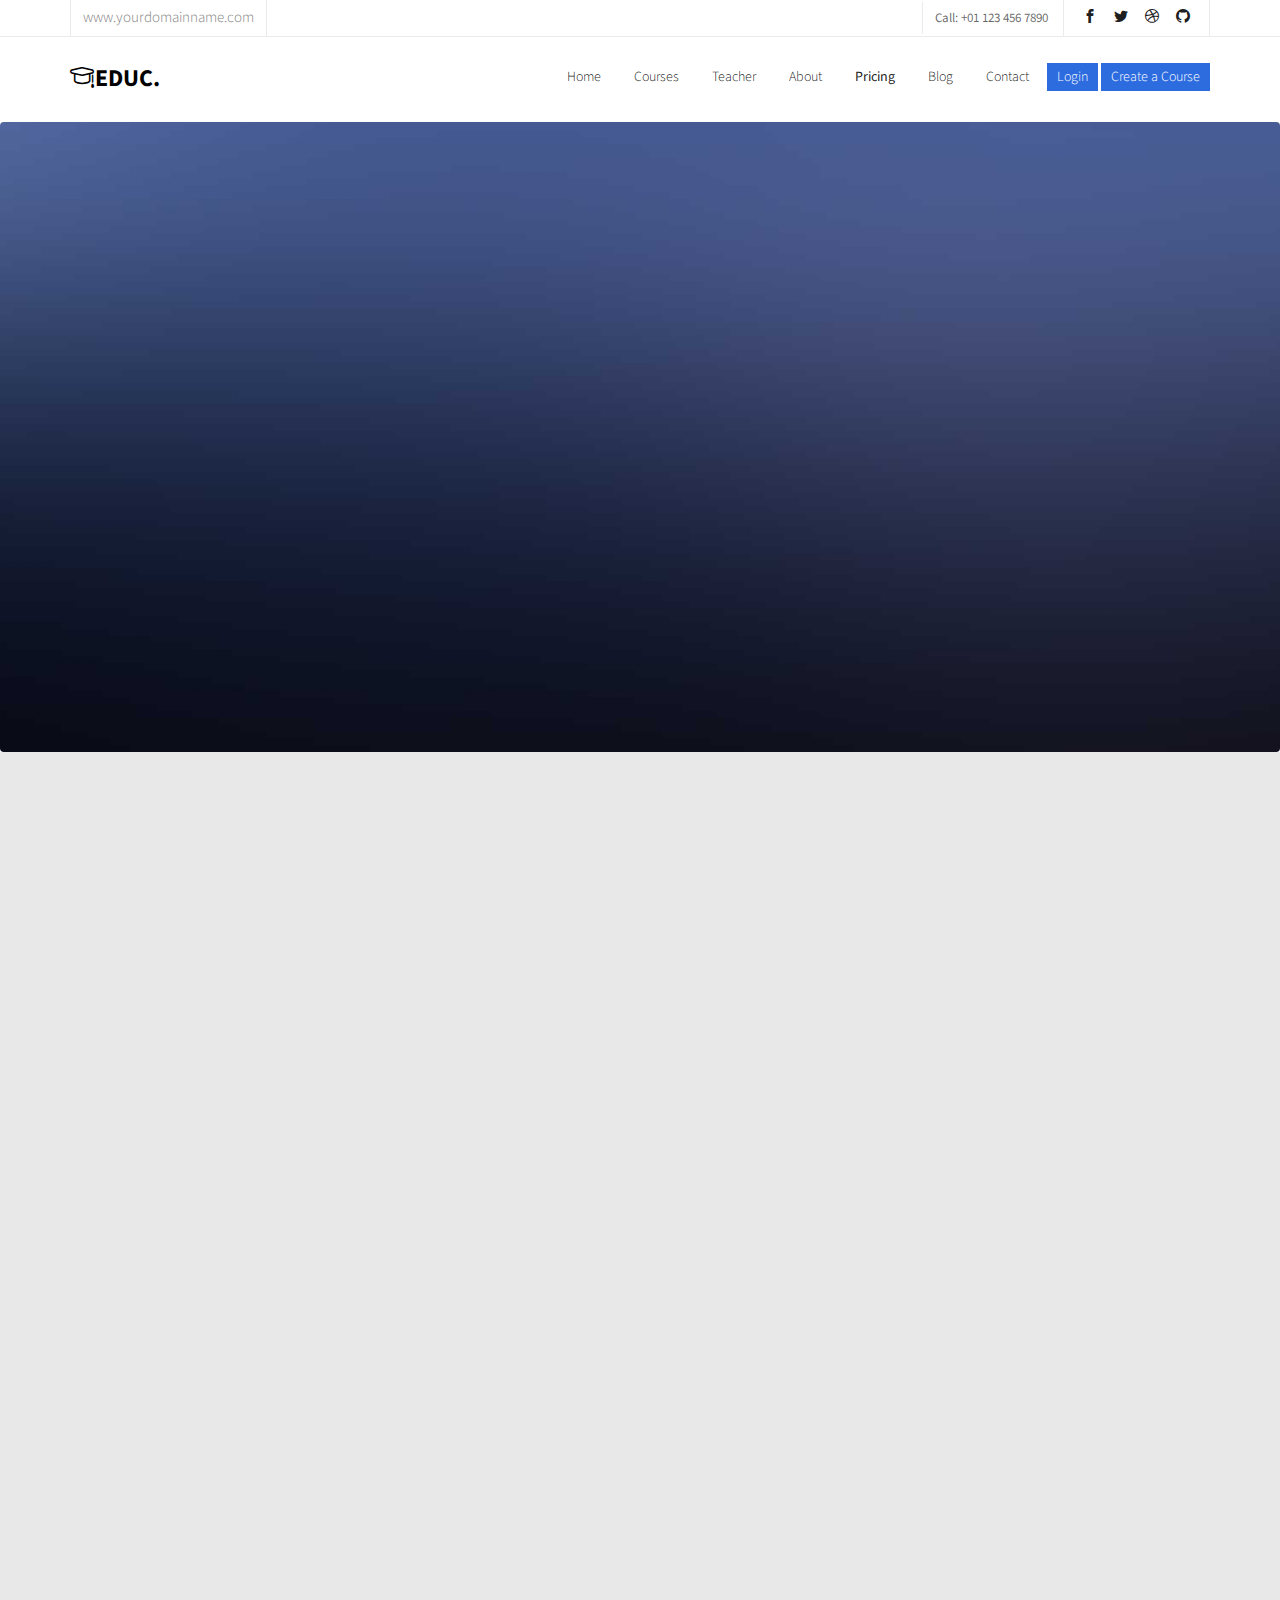
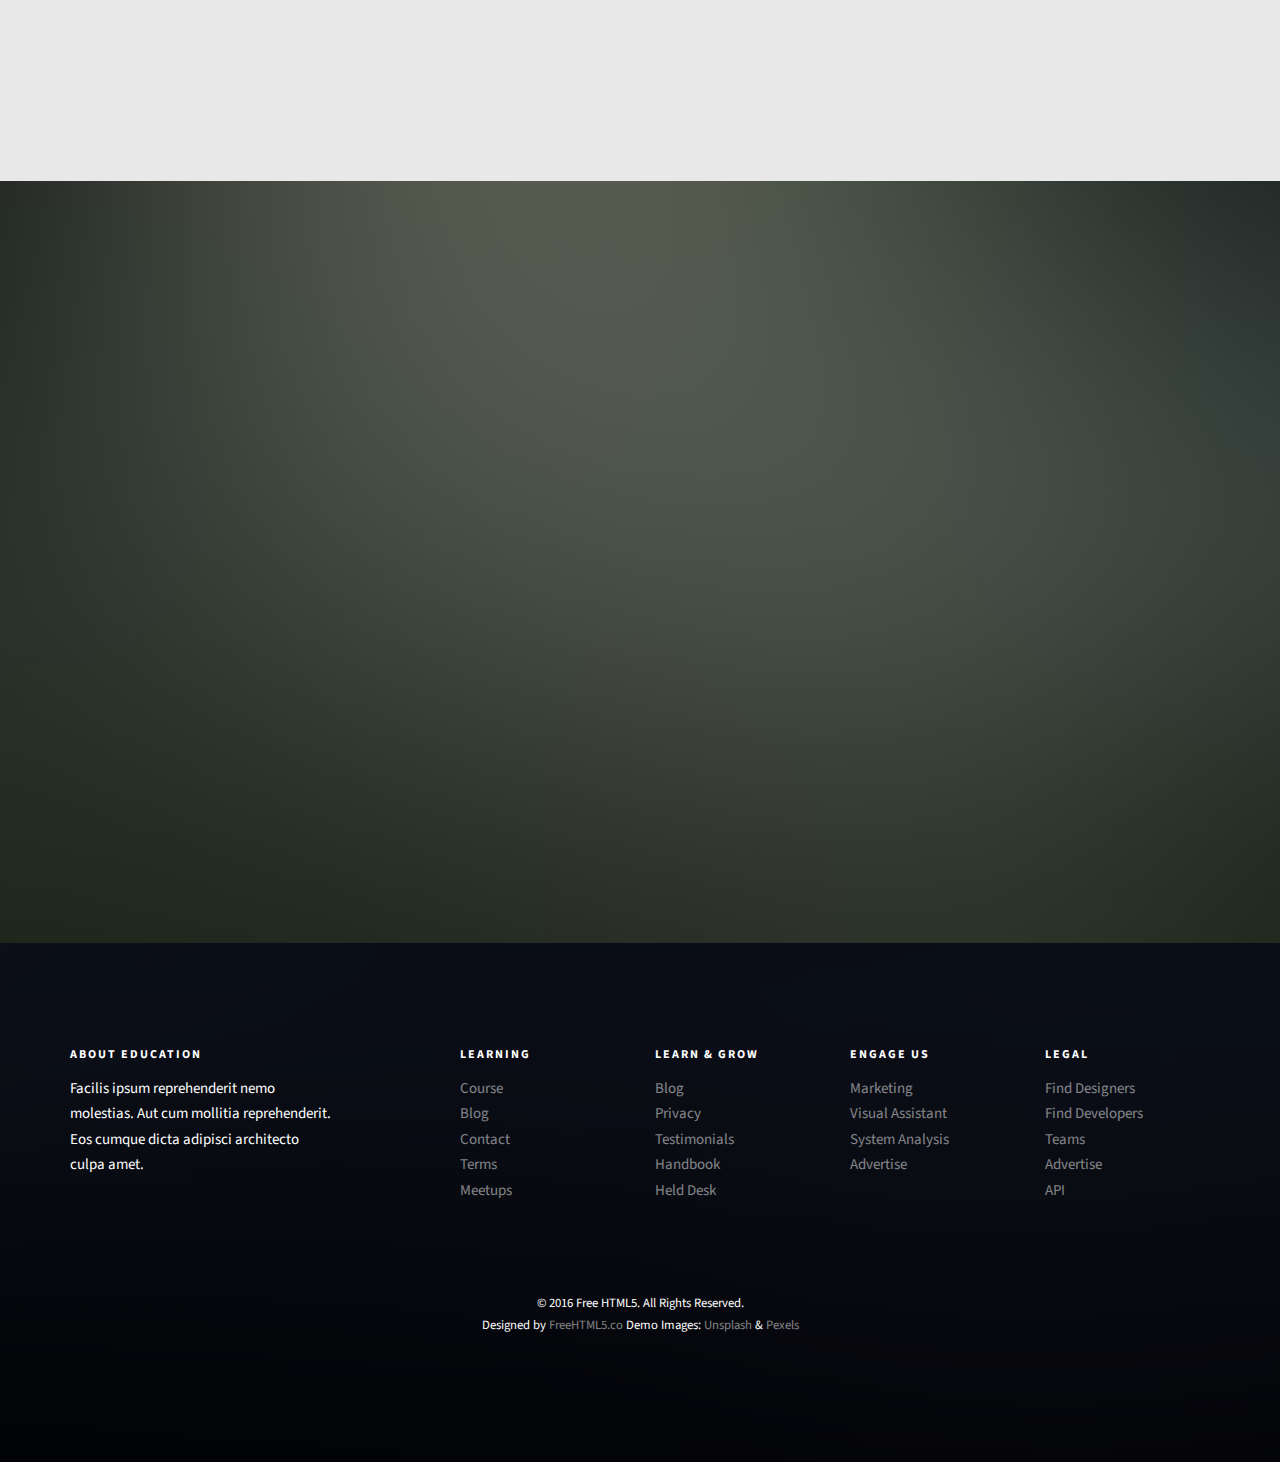
<file: pricing.html>
<!DOCTYPE HTML>
<html>
	<head>
	<meta charset="utf-8">
	<meta http-equiv="X-UA-Compatible" content="IE=edge">
	<title>Education &mdash; Free Website Template, Free HTML5 Template by freehtml5.co</title>
	<meta name="viewport" content="width=device-width, initial-scale=1">
	<meta name="description" content="Free HTML5 Website Template by freehtml5.co" />
	<meta name="keywords" content="free website templates, free html5, free template, free bootstrap, free website template, html5, css3, mobile first, responsive" />
	<meta name="author" content="freehtml5.co" />

	<!-- 
	//////////////////////////////////////////////////////

	FREE HTML5 TEMPLATE 
	DESIGNED & DEVELOPED by FreeHTML5.co
		
	Website: 		http://freehtml5.co/
	Email: 			info@freehtml5.co
	Twitter: 		http://twitter.com/fh5co
	Facebook: 		https://www.facebook.com/fh5co

	//////////////////////////////////////////////////////
	 -->

  	<!-- Facebook and Twitter integration -->
	<meta property="og:title" content=""/>
	<meta property="og:image" content=""/>
	<meta property="og:url" content=""/>
	<meta property="og:site_name" content=""/>
	<meta property="og:description" content=""/>
	<meta name="twitter:title" content="" />
	<meta name="twitter:image" content="" />
	<meta name="twitter:url" content="" />
	<meta name="twitter:card" content="" />

	<link href="https://fonts.googleapis.com/css?family=Source+Sans+Pro:300,400,600,700" rel="stylesheet">
	<link href="https://fonts.googleapis.com/css?family=Roboto+Slab:300,400" rel="stylesheet">
	
	<!-- Animate.css -->
	<link rel="stylesheet" href="css/animate.css">
	<!-- Icomoon Icon Fonts-->
	<link rel="stylesheet" href="css/icomoon.css">
	<!-- Bootstrap  -->
	<link rel="stylesheet" href="css/bootstrap.css">

	<!-- Magnific Popup -->
	<link rel="stylesheet" href="css/magnific-popup.css">

	<!-- Owl Carousel  -->
	<link rel="stylesheet" href="css/owl.carousel.min.css">
	<link rel="stylesheet" href="css/owl.theme.default.min.css">

	<!-- Flexslider  -->
	<link rel="stylesheet" href="css/flexslider.css">

	<!-- Pricing -->
	<link rel="stylesheet" href="css/pricing.css">

	<!-- Theme style  -->
	<link rel="stylesheet" href="css/style.css">

	<!-- Modernizr JS -->
	<script src="js/modernizr-2.6.2.min.js"></script>
	<!-- FOR IE9 below -->
	<!--[if lt IE 9]>
	<script src="js/respond.min.js"></script>
	<![endif]-->

	</head>
	<body>
		
	<div class="fh5co-loader"></div>
	
	<div id="page">
	<nav class="fh5co-nav" role="navigation">
		<div class="top">
			<div class="container">
				<div class="row">
					<div class="col-xs-12 text-right">
						<p class="site">www.yourdomainname.com</p>
						<p class="num">Call: +01 123 456 7890</p>
						<ul class="fh5co-social">
							<li><a href="#"><i class="icon-facebook2"></i></a></li>
							<li><a href="#"><i class="icon-twitter2"></i></a></li>
							<li><a href="#"><i class="icon-dribbble2"></i></a></li>
							<li><a href="#"><i class="icon-github"></i></a></li>
						</ul>
					</div>
				</div>
			</div>
		</div>
		<div class="top-menu">
			<div class="container">
				<div class="row">
					<div class="col-xs-2">
						<div id="fh5co-logo"><a href="index.html"><i class="icon-study"></i>Educ<span>.</span></a></div>
					</div>
					<div class="col-xs-10 text-right menu-1">
						<ul>
							<li><a href="index.html">Home</a></li>
							<li><a href="courses.html">Courses</a></li>
							<li><a href="teacher.html">Teacher</a></li>
							<li><a href="about.html">About</a></li>
							<li class="active"><a href="pricing.html">Pricing</a></li>
							<li class="has-dropdown">
								<a href="blog.html">Blog</a>
								<ul class="dropdown">
									<li><a href="#">Web Design</a></li>
									<li><a href="#">eCommerce</a></li>
									<li><a href="#">Branding</a></li>
									<li><a href="#">API</a></li>
								</ul>
							</li>
							<li><a href="contact.html">Contact</a></li>
							<li class="btn-cta"><a href="#"><span>Login</span></a></li>
							<li class="btn-cta"><a href="#"><span>Create a Course</span></a></li>
						</ul>
					</div>
				</div>
				
			</div>
		</div>
	</nav>
	
	<aside id="fh5co-hero">
		<div class="flexslider">
			<ul class="slides">
		   	<li style="background-image: url(images/img_bg_4.jpg);">
		   		<div class="overlay-gradient"></div>
		   		<div class="container">
		   			<div class="row">
			   			<div class="col-md-8 col-md-offset-2 text-center slider-text">
			   				<div class="slider-text-inner">
			   					<h1 class="heading-section">Plan &amp; Pricing</h1>
									<h2>Free html5 templates Made by <a href="http://freehtml5.co/" target="_blank">freehtml5.co</a></h2>
			   				</div>
			   			</div>
			   		</div>
		   		</div>
		   	</li>
		  	</ul>
	  	</div>
	</aside>

	<div id="fh5co-pricing" class="fh5co-bg-section">
		<div class="container">
			<div class="row animate-box">
				<div class="col-md-6 col-md-offset-3 text-center fh5co-heading">
					<h2>Plan &amp; Pricing</h2>
					<p>Dignissimos asperiores vitae velit veniam totam fuga molestias accusamus alias autem provident. Odit ab aliquam dolor eius.</p>
				</div>
			</div>
			<div class="row">
				<div class="pricing pricing--rabten">
					<div class="col-md-4 animate-box">
						<div class="pricing__item">
							<div class="wrap-price">
								 <!-- <div class="icon icon-user2"></div> -->
	                     <h3 class="pricing__title">Trial</h3>
	                     <!-- <p class="pricing__sentence">Single user license</p> -->
							</div>
                     <div class="pricing__price">
                        <span class="pricing__anim pricing__anim--1">
								<span class="pricing__currency">$</span>0
                        </span>
                        <span class="pricing__anim pricing__anim--2">
								<span class="pricing__period">per year</span>
                        </span>
                     </div>
                     <div class="wrap-price">
                     	<ul class="pricing__feature-list">
	                        <li class="pricing__feature">One Day Trial</li>
	                        <li class="pricing__feature">Limited Courses</li>
	                        <li class="pricing__feature">Free 3 Lessons</li>
	                        <li class="pricing__feature">No Supporter</li>
	                        <li class="pricing__feature">No Tutorial</li>
	                        <li class="pricing__feature">No Ebook</li>
	                         <li class="pricing__feature">Limited Registered User</li>
	                     </ul>
	                     <button class="pricing__action">Choose plan</button>
                     </div>
                  </div>
					</div>
					<div class="col-md-4 animate-box">
						<div class="pricing__item">
							<div class="wrap-price">
								<!-- <div class="icon icon-store"></div> -->
	                     <h3 class="pricing__title">Silver</h3>
	                     <!-- <p class="pricing__sentence">Up to 5 users</p> -->
							</div>
                     <div class="pricing__price">
                        <span class="pricing__anim pricing__anim--1">
								<span class="pricing__currency">$</span>79
                        </span>
                        <span class="pricing__anim pricing__anim--2">
								<span class="pricing__period">per year</span>
                        </span>
                     </div>
                     <div class="wrap-price">
                     	<ul class="pricing__feature-list">
	                        <li class="pricing__feature">One Year Standard Access</li>
	                        <li class="pricing__feature">Limited Courses</li>
	                        <li class="pricing__feature">300+ Lessons</li>
	                        <li class="pricing__feature">Random Supporter</li>
	                        <li class="pricing__feature">View Only Ebook</li>
	                        <li class="pricing__feature">Standard Tutorials</li>
	                         <li class="pricing__feature">Unlimited Registered User</li>
	                     </ul>
	                     <button class="pricing__action">Choose plan</button>
                     </div>
                 </div>
					</div>
					<div class="col-md-4 animate-box">
                  <div class="pricing__item">
                  	<div class="wrap-price">
                  		<!-- <div class="icon icon-home2"></div> -->
	                     <h3 class="pricing__title">Gold</h3>
	                     <!-- <p class="pricing__sentence">Unlimited users</p> -->
							</div>
                     <div class="pricing__price">
                        <span class="pricing__anim pricing__anim--1">
								<span class="pricing__currency">$</span>499
                        </span>
                        <span class="pricing__anim pricing__anim--2">
								<span class="pricing__period">per year</span>
                        </span>
                     </div>
                     <div class="wrap-price">
                     	<ul class="pricing__feature-list">
	                        <li class="pricing__feature">Life Time Access</li>
	                        <li class="pricing__feature">Unlimited All Courses</li>
	                        <li class="pricing__feature">7000+ Lessons &amp; Growing</li>
	                        <li class="pricing__feature">Free Supporter</li>
	                        <li class="pricing__feature">Free Ebook Downloads</li>
	                        <li class="pricing__feature">Premium Tutorials</li>
	                         <li class="pricing__feature">Unlimited Registered User</li>
	                     </ul>
	                     <button class="pricing__action">Choose plan</button>
                     </div>
                  </div>
               </div>
            </div>
			</div>
		</div>
	</div>

	<div id="fh5co-register" style="background-image: url(images/img_bg_2.jpg);">
		<div class="overlay"></div>
		<div class="row">
			<div class="col-md-8 col-md-offset-2 animate-box">
				<div class="date-counter text-center">
					<h2>Get 400 of Online Courses for Free</h2>
					<h3>By Mike Smith</h3>
					<div class="simply-countdown simply-countdown-one"></div>
					<p><strong>Limited Offer, Hurry Up!</strong></p>
					<p><a href="#" class="btn btn-primary btn-lg btn-reg">Register Now!</a></p>
				</div>
			</div>
		</div>
	</div>

	<footer id="fh5co-footer" role="contentinfo" style="background-image: url(images/img_bg_4.jpg);">
		<div class="overlay"></div>
		<div class="container">
			<div class="row row-pb-md">
				<div class="col-md-3 fh5co-widget">
					<h3>About Education</h3>
					<p>Facilis ipsum reprehenderit nemo molestias. Aut cum mollitia reprehenderit. Eos cumque dicta adipisci architecto culpa amet.</p>
				</div>
				<div class="col-md-2 col-sm-4 col-xs-6 col-md-push-1 fh5co-widget">
					<h3>Learning</h3>
					<ul class="fh5co-footer-links">
						<li><a href="#">Course</a></li>
						<li><a href="#">Blog</a></li>
						<li><a href="#">Contact</a></li>
						<li><a href="#">Terms</a></li>
						<li><a href="#">Meetups</a></li>
					</ul>
				</div>

				<div class="col-md-2 col-sm-4 col-xs-6 col-md-push-1 fh5co-widget">
					<h3>Learn &amp; Grow</h3>
					<ul class="fh5co-footer-links">
						<li><a href="#">Blog</a></li>
						<li><a href="#">Privacy</a></li>
						<li><a href="#">Testimonials</a></li>
						<li><a href="#">Handbook</a></li>
						<li><a href="#">Held Desk</a></li>
					</ul>
				</div>

				<div class="col-md-2 col-sm-4 col-xs-6 col-md-push-1 fh5co-widget">
					<h3>Engage us</h3>
					<ul class="fh5co-footer-links">
						<li><a href="#">Marketing</a></li>
						<li><a href="#">Visual Assistant</a></li>
						<li><a href="#">System Analysis</a></li>
						<li><a href="#">Advertise</a></li>
					</ul>
				</div>

				<div class="col-md-2 col-sm-4 col-xs-6 col-md-push-1 fh5co-widget">
					<h3>Legal</h3>
					<ul class="fh5co-footer-links">
						<li><a href="#">Find Designers</a></li>
						<li><a href="#">Find Developers</a></li>
						<li><a href="#">Teams</a></li>
						<li><a href="#">Advertise</a></li>
						<li><a href="#">API</a></li>
					</ul>
				</div>
			</div>

			<div class="row copyright">
				<div class="col-md-12 text-center">
					<p>
						<small class="block">&copy; 2016 Free HTML5. All Rights Reserved.</small> 
						<small class="block">Designed by <a href="http://freehtml5.co/" target="_blank">FreeHTML5.co</a> Demo Images: <a href="http://unsplash.co/" target="_blank">Unsplash</a> &amp; <a href="https://www.pexels.com/" target="_blank">Pexels</a></small>
					</p>
				</div>
			</div>

		</div>
	</footer>
	</div>

	<div class="gototop js-top">
		<a href="#" class="js-gotop"><i class="icon-arrow-up"></i></a>
	</div>
	
	<!-- jQuery -->
	<script src="js/jquery.min.js"></script>
	<!-- jQuery Easing -->
	<script src="js/jquery.easing.1.3.js"></script>
	<!-- Bootstrap -->
	<script src="js/bootstrap.min.js"></script>
	<!-- Waypoints -->
	<script src="js/jquery.waypoints.min.js"></script>
	<!-- Stellar Parallax -->
	<script src="js/jquery.stellar.min.js"></script>
	<!-- Carousel -->
	<script src="js/owl.carousel.min.js"></script>
	<!-- Flexslider -->
	<script src="js/jquery.flexslider-min.js"></script>
	<!-- countTo -->
	<script src="js/jquery.countTo.js"></script>
	<!-- Magnific Popup -->
	<script src="js/jquery.magnific-popup.min.js"></script>
	<script src="js/magnific-popup-options.js"></script>
	<!-- Count Down -->
	<script src="js/simplyCountdown.js"></script>
	<!-- Main -->
	<script src="js/main.js"></script>
	<script>
    var d = new Date(new Date().getTime() + 1000 * 120 * 120 * 2000);

    // default example
    simplyCountdown('.simply-countdown-one', {
        year: d.getFullYear(),
        month: d.getMonth() + 1,
        day: d.getDate()
    });

    //jQuery example
    $('#simply-countdown-losange').simplyCountdown({
        year: d.getFullYear(),
        month: d.getMonth() + 1,
        day: d.getDate(),
        enableUtc: false
    });
	</script>
	</body>
</html>
</file>
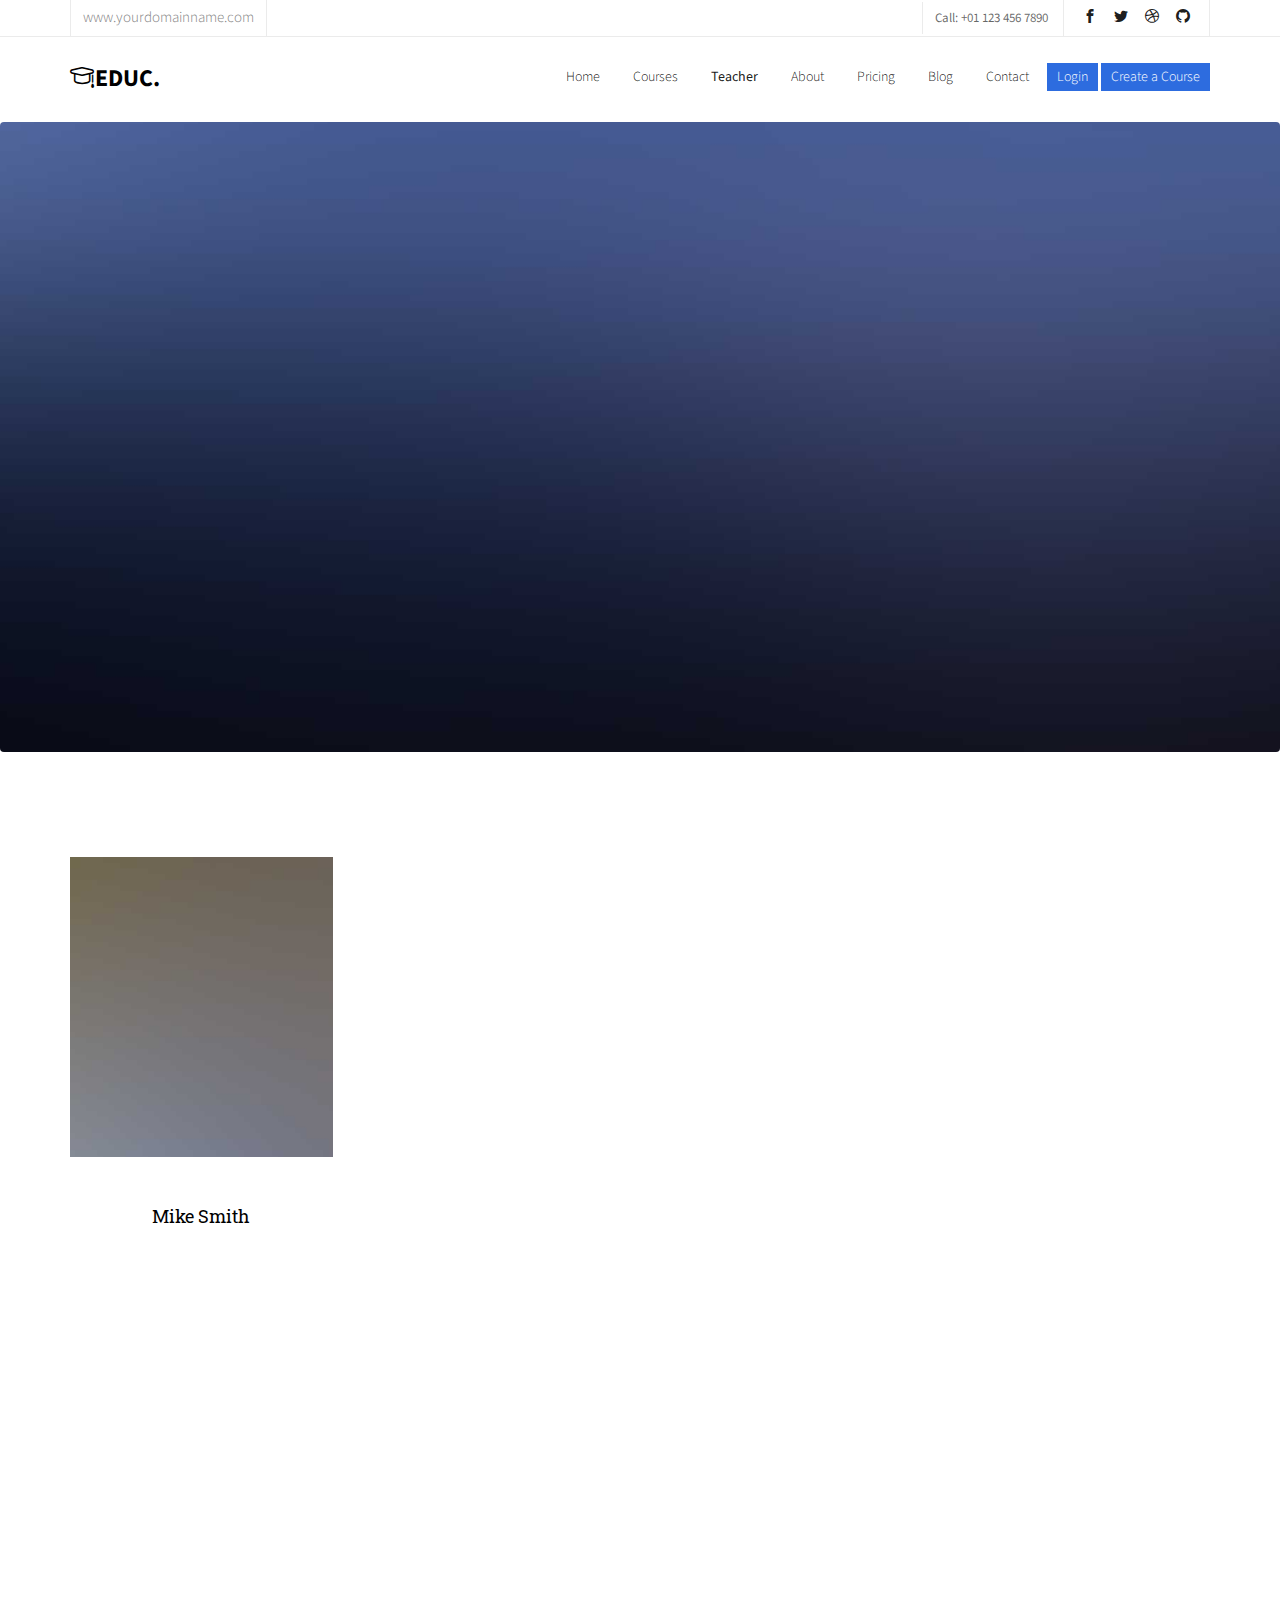
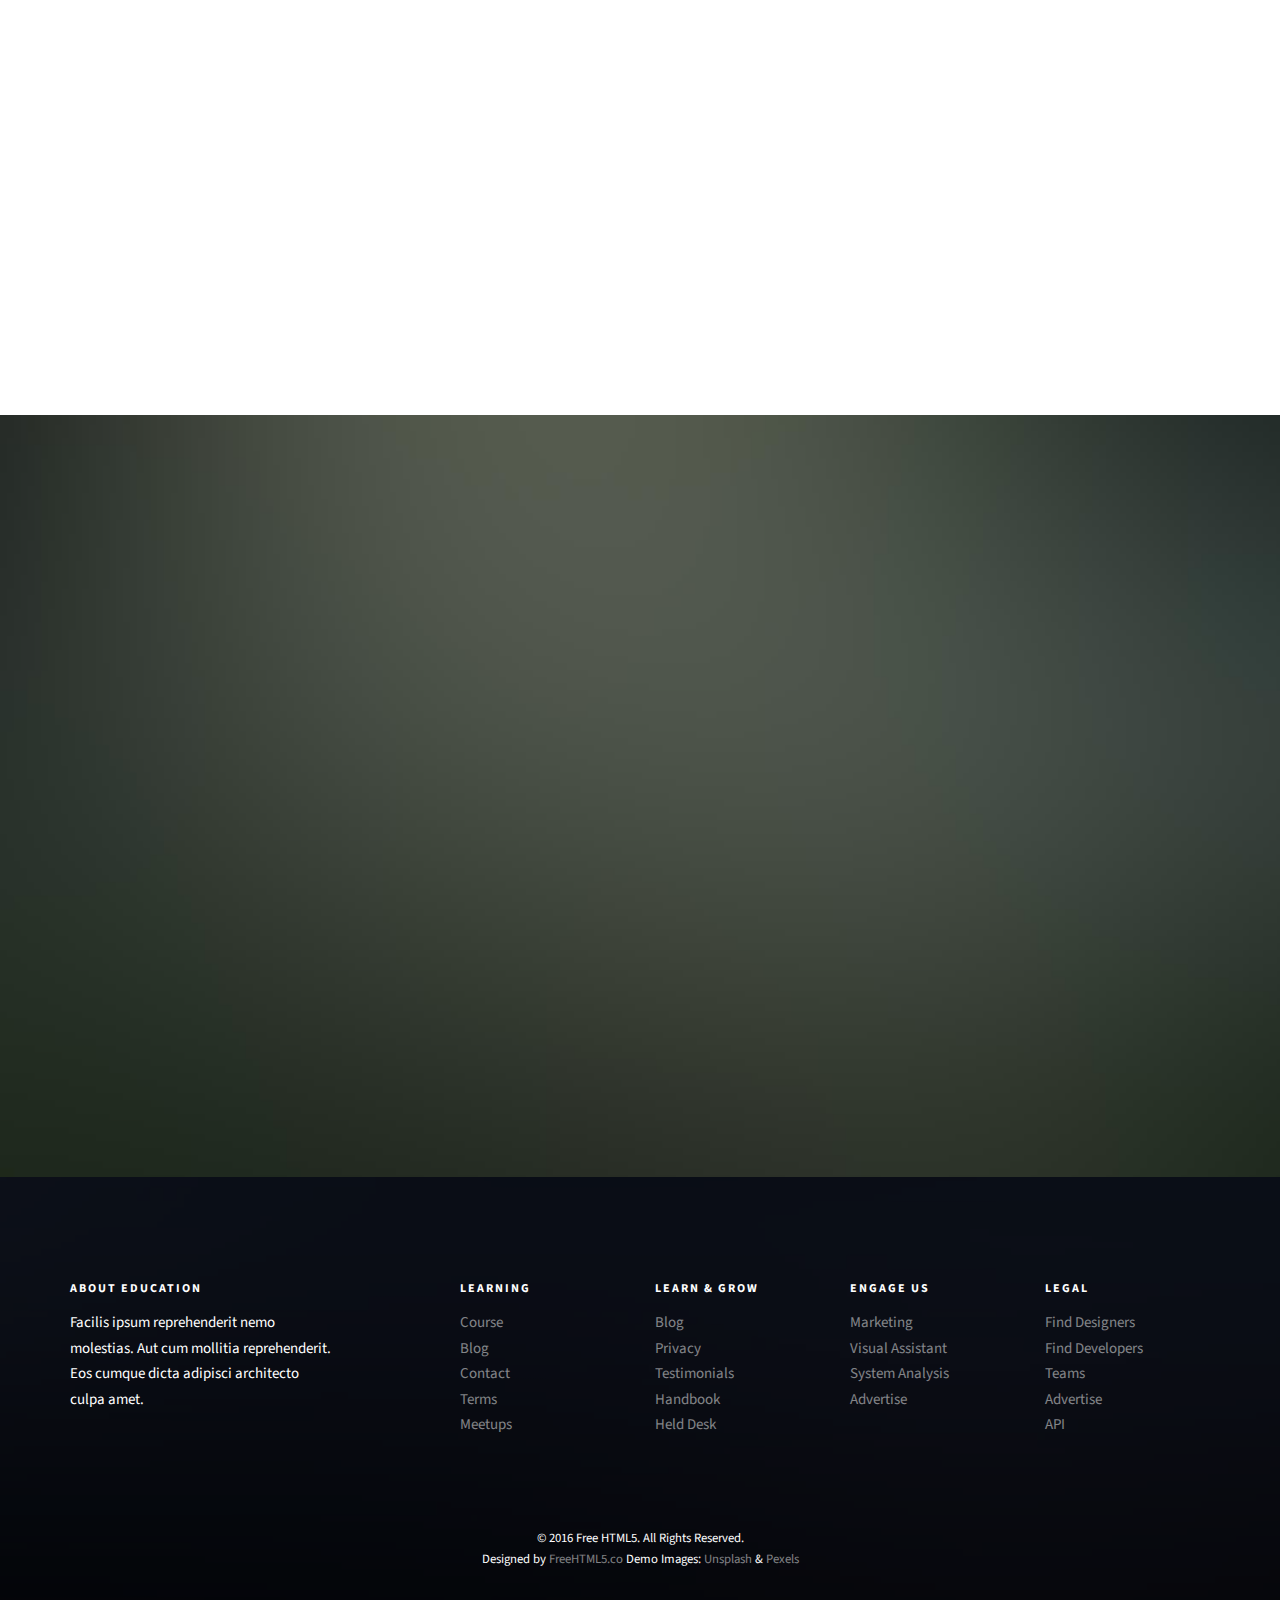
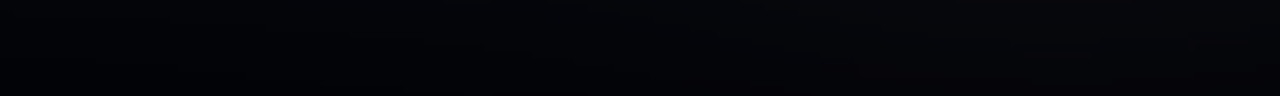
<file: teacher.html>
<!DOCTYPE HTML>
<html>
	<head>
	<meta charset="utf-8">
	<meta http-equiv="X-UA-Compatible" content="IE=edge">
	<title>Education &mdash; Free Website Template, Free HTML5 Template by freehtml5.co</title>
	<meta name="viewport" content="width=device-width, initial-scale=1">
	<meta name="description" content="Free HTML5 Website Template by freehtml5.co" />
	<meta name="keywords" content="free website templates, free html5, free template, free bootstrap, free website template, html5, css3, mobile first, responsive" />
	<meta name="author" content="freehtml5.co" />

	<!-- 
	//////////////////////////////////////////////////////

	FREE HTML5 TEMPLATE 
	DESIGNED & DEVELOPED by FreeHTML5.co
		
	Website: 		http://freehtml5.co/
	Email: 			info@freehtml5.co
	Twitter: 		http://twitter.com/fh5co
	Facebook: 		https://www.facebook.com/fh5co

	//////////////////////////////////////////////////////
	 -->

  	<!-- Facebook and Twitter integration -->
	<meta property="og:title" content=""/>
	<meta property="og:image" content=""/>
	<meta property="og:url" content=""/>
	<meta property="og:site_name" content=""/>
	<meta property="og:description" content=""/>
	<meta name="twitter:title" content="" />
	<meta name="twitter:image" content="" />
	<meta name="twitter:url" content="" />
	<meta name="twitter:card" content="" />

	<link href="https://fonts.googleapis.com/css?family=Source+Sans+Pro:300,400,600,700" rel="stylesheet">
	<link href="https://fonts.googleapis.com/css?family=Roboto+Slab:300,400" rel="stylesheet">
	
	<!-- Animate.css -->
	<link rel="stylesheet" href="css/animate.css">
	<!-- Icomoon Icon Fonts-->
	<link rel="stylesheet" href="css/icomoon.css">
	<!-- Bootstrap  -->
	<link rel="stylesheet" href="css/bootstrap.css">

	<!-- Magnific Popup -->
	<link rel="stylesheet" href="css/magnific-popup.css">

	<!-- Owl Carousel  -->
	<link rel="stylesheet" href="css/owl.carousel.min.css">
	<link rel="stylesheet" href="css/owl.theme.default.min.css">

	<!-- Flexslider  -->
	<link rel="stylesheet" href="css/flexslider.css">

	<!-- Pricing -->
	<link rel="stylesheet" href="css/pricing.css">

	<!-- Theme style  -->
	<link rel="stylesheet" href="css/style.css">

	<!-- Modernizr JS -->
	<script src="js/modernizr-2.6.2.min.js"></script>
	<!-- FOR IE9 below -->
	<!--[if lt IE 9]>
	<script src="js/respond.min.js"></script>
	<![endif]-->

	</head>
	<body>
		
	<div class="fh5co-loader"></div>
	
	<div id="page">
	<nav class="fh5co-nav" role="navigation">
		<div class="top">
			<div class="container">
				<div class="row">
					<div class="col-xs-12 text-right">
						<p class="site">www.yourdomainname.com</p>
						<p class="num">Call: +01 123 456 7890</p>
						<ul class="fh5co-social">
							<li><a href="#"><i class="icon-facebook2"></i></a></li>
							<li><a href="#"><i class="icon-twitter2"></i></a></li>
							<li><a href="#"><i class="icon-dribbble2"></i></a></li>
							<li><a href="#"><i class="icon-github"></i></a></li>
						</ul>
					</div>
				</div>
			</div>
		</div>
		<div class="top-menu">
			<div class="container">
				<div class="row">
					<div class="col-xs-2">
						<div id="fh5co-logo"><a href="index.html"><i class="icon-study"></i>Educ<span>.</span></a></div>
					</div>
					<div class="col-xs-10 text-right menu-1">
						<ul>
							<li><a href="index.html">Home</a></li>
							<li><a href="courses.html">Courses</a></li>
							<li class="active"><a href="teacher.html">Teacher</a></li>
							<li><a href="about.html">About</a></li>
							<li><a href="pricing.html">Pricing</a></li>
							<li class="has-dropdown">
								<a href="blog.html">Blog</a>
								<ul class="dropdown">
									<li><a href="#">Web Design</a></li>
									<li><a href="#">eCommerce</a></li>
									<li><a href="#">Branding</a></li>
									<li><a href="#">API</a></li>
								</ul>
							</li>
							<li><a href="contact.html">Contact</a></li>
							<li class="btn-cta"><a href="#"><span>Login</span></a></li>
							<li class="btn-cta"><a href="#"><span>Create a Course</span></a></li>
						</ul>
					</div>
				</div>
				
			</div>
		</div>
	</nav>
	
	<aside id="fh5co-hero">
		<div class="flexslider">
			<ul class="slides">
		   	<li style="background-image: url(images/img_bg_4.jpg);">
		   		<div class="overlay-gradient"></div>
		   		<div class="container">
		   			<div class="row">
			   			<div class="col-md-8 col-md-offset-2 text-center slider-text">
			   				<div class="slider-text-inner">
			   					<h1 class="heading-section">Our Faculty</h1>
									<h2>Free html5 templates Made by <a href="http://freehtml5.co/" target="_blank">freehtml5.co</a></h2>
			   				</div>
			   			</div>
			   		</div>
		   		</div>
		   	</li>
		  	</ul>
	  	</div>
	</aside>
	
	<div id="fh5co-staff">
		<div class="container">
			<div class="row">
				<div class="col-md-3 text-center">
					<div class="staff">
						<div class="staff-img" style="background-image: url(images/staff-1.jpg);">
							<ul class="fh5co-social">
								<li><a href="#"><i class="icon-facebook2"></i></a></li>
								<li><a href="#"><i class="icon-twitter2"></i></a></li>
								<li><a href="#"><i class="icon-dribbble2"></i></a></li>
								<li><a href="#"><i class="icon-github"></i></a></li>
							</ul>
						</div>
						<span>Health Teacher</span>
						<h3><a href="#">Mike Smith</a></h3>
						<p>Nullam ac urna eu felis dapibus condimentum sit amet a augue. Sed non neque elit. Sed ut imperdiet nisi.</p>
					</div>
				</div>
				<div class="col-md-3 animate-box text-center">
					<div class="staff">
						<div class="staff-img" style="background-image: url(images/staff-2.jpg);">
							<ul class="fh5co-social">
								<li><a href="#"><i class="icon-facebook2"></i></a></li>
								<li><a href="#"><i class="icon-twitter2"></i></a></li>
								<li><a href="#"><i class="icon-dribbble2"></i></a></li>
								<li><a href="#"><i class="icon-github"></i></a></li>
							</ul>
						</div>
						<span>Health Teacher</span>
						<h3><a href="#">Mike Smith</a></h3>
						<p>Nullam ac urna eu felis dapibus condimentum sit amet a augue. Sed non neque elit. Sed ut imperdiet nisi.</p>
					</div>
				</div>
				<div class="col-md-3 animate-box text-center">
					<div class="staff">
						<div class="staff-img" style="background-image: url(images/staff-3.jpg);">
							<ul class="fh5co-social">
								<li><a href="#"><i class="icon-facebook2"></i></a></li>
								<li><a href="#"><i class="icon-twitter2"></i></a></li>
								<li><a href="#"><i class="icon-dribbble2"></i></a></li>
								<li><a href="#"><i class="icon-github"></i></a></li>
							</ul>
						</div>
						<span>Health Teacher</span>
						<h3><a href="#">Mike Smith</a></h3>
						<p>Nullam ac urna eu felis dapibus condimentum sit amet a augue. Sed non neque elit. Sed ut imperdiet nisi.</p>
					</div>
				</div>
				<div class="col-md-3 animate-box text-center">
					<div class="staff">
						<div class="staff-img" style="background-image: url(images/staff-1.jpg);">
							<ul class="fh5co-social">
								<li><a href="#"><i class="icon-facebook2"></i></a></li>
								<li><a href="#"><i class="icon-twitter2"></i></a></li>
								<li><a href="#"><i class="icon-dribbble2"></i></a></li>
								<li><a href="#"><i class="icon-github"></i></a></li>
							</ul>
						</div>
						<span>Health Teacher</span>
						<h3><a href="#">Mike Smith</a></h3>
						<p>Nullam ac urna eu felis dapibus condimentum sit amet a augue. Sed non neque elit. Sed ut imperdiet nisi.</p>
					</div>
				</div>
				<div class="col-md-3 animate-box text-center">
					<div class="staff">
						<div class="staff-img" style="background-image: url(images/staff-1.jpg);">
							<ul class="fh5co-social">
								<li><a href="#"><i class="icon-facebook2"></i></a></li>
								<li><a href="#"><i class="icon-twitter2"></i></a></li>
								<li><a href="#"><i class="icon-dribbble2"></i></a></li>
								<li><a href="#"><i class="icon-github"></i></a></li>
							</ul>
						</div>
						<span>Health Teacher</span>
						<h3><a href="#">Mike Smith</a></h3>
						<p>Nullam ac urna eu felis dapibus condimentum sit amet a augue. Sed non neque elit. Sed ut imperdiet nisi.</p>
					</div>
				</div>
				<div class="col-md-3 animate-box text-center">
					<div class="staff">
						<div class="staff-img" style="background-image: url(images/staff-3.jpg);">
							<ul class="fh5co-social">
								<li><a href="#"><i class="icon-facebook2"></i></a></li>
								<li><a href="#"><i class="icon-twitter2"></i></a></li>
								<li><a href="#"><i class="icon-dribbble2"></i></a></li>
								<li><a href="#"><i class="icon-github"></i></a></li>
							</ul>
						</div>
						<span>Health Teacher</span>
						<h3><a href="#">Mike Smith</a></h3>
						<p>Nullam ac urna eu felis dapibus condimentum sit amet a augue. Sed non neque elit. Sed ut imperdiet nisi.</p>
					</div>
				</div>
				<div class="col-md-3 animate-box text-center">
					<div class="staff">
						<div class="staff-img" style="background-image: url(images/staff-2.jpg);">
							<ul class="fh5co-social">
								<li><a href="#"><i class="icon-facebook2"></i></a></li>
								<li><a href="#"><i class="icon-twitter2"></i></a></li>
								<li><a href="#"><i class="icon-dribbble2"></i></a></li>
								<li><a href="#"><i class="icon-github"></i></a></li>
							</ul>
						</div>
						<span>Health Teacher</span>
						<h3><a href="#">Mike Smith</a></h3>
						<p>Nullam ac urna eu felis dapibus condimentum sit amet a augue. Sed non neque elit. Sed ut imperdiet nisi.</p>
					</div>
				</div>
				<div class="col-md-3 animate-box text-center">
					<div class="staff">
						<div class="staff-img" style="background-image: url(images/staff-3.jpg);">
							<ul class="fh5co-social">
								<li><a href="#"><i class="icon-facebook2"></i></a></li>
								<li><a href="#"><i class="icon-twitter2"></i></a></li>
								<li><a href="#"><i class="icon-dribbble2"></i></a></li>
								<li><a href="#"><i class="icon-github"></i></a></li>
							</ul>
						</div>
						<span>Health Teacher</span>
						<h3><a href="#">Mike Smith</a></h3>
						<p>Nullam ac urna eu felis dapibus condimentum sit amet a augue. Sed non neque elit. Sed ut imperdiet nisi.</p>
					</div>
				</div>
			</div>
		</div>
	</div>

	<div id="fh5co-register" style="background-image: url(images/img_bg_2.jpg);">
		<div class="overlay"></div>
		<div class="row">
			<div class="col-md-8 col-md-offset-2 animate-box">
				<div class="date-counter text-center">
					<h2>Get 400 of Online Courses for Free</h2>
					<h3>By Mike Smith</h3>
					<div class="simply-countdown simply-countdown-one"></div>
					<p><strong>Limited Offer, Hurry Up!</strong></p>
					<p><a href="#" class="btn btn-primary btn-lg btn-reg">Register Now!</a></p>
				</div>
			</div>
		</div>
	</div>

	<footer id="fh5co-footer" role="contentinfo" style="background-image: url(images/img_bg_4.jpg);">
		<div class="overlay"></div>
		<div class="container">
			<div class="row row-pb-md">
				<div class="col-md-3 fh5co-widget">
					<h3>About Education</h3>
					<p>Facilis ipsum reprehenderit nemo molestias. Aut cum mollitia reprehenderit. Eos cumque dicta adipisci architecto culpa amet.</p>
				</div>
				<div class="col-md-2 col-sm-4 col-xs-6 col-md-push-1 fh5co-widget">
					<h3>Learning</h3>
					<ul class="fh5co-footer-links">
						<li><a href="#">Course</a></li>
						<li><a href="#">Blog</a></li>
						<li><a href="#">Contact</a></li>
						<li><a href="#">Terms</a></li>
						<li><a href="#">Meetups</a></li>
					</ul>
				</div>

				<div class="col-md-2 col-sm-4 col-xs-6 col-md-push-1 fh5co-widget">
					<h3>Learn &amp; Grow</h3>
					<ul class="fh5co-footer-links">
						<li><a href="#">Blog</a></li>
						<li><a href="#">Privacy</a></li>
						<li><a href="#">Testimonials</a></li>
						<li><a href="#">Handbook</a></li>
						<li><a href="#">Held Desk</a></li>
					</ul>
				</div>

				<div class="col-md-2 col-sm-4 col-xs-6 col-md-push-1 fh5co-widget">
					<h3>Engage us</h3>
					<ul class="fh5co-footer-links">
						<li><a href="#">Marketing</a></li>
						<li><a href="#">Visual Assistant</a></li>
						<li><a href="#">System Analysis</a></li>
						<li><a href="#">Advertise</a></li>
					</ul>
				</div>

				<div class="col-md-2 col-sm-4 col-xs-6 col-md-push-1 fh5co-widget">
					<h3>Legal</h3>
					<ul class="fh5co-footer-links">
						<li><a href="#">Find Designers</a></li>
						<li><a href="#">Find Developers</a></li>
						<li><a href="#">Teams</a></li>
						<li><a href="#">Advertise</a></li>
						<li><a href="#">API</a></li>
					</ul>
				</div>
			</div>

			<div class="row copyright">
				<div class="col-md-12 text-center">
					<p>
						<small class="block">&copy; 2016 Free HTML5. All Rights Reserved.</small> 
						<small class="block">Designed by <a href="http://freehtml5.co/" target="_blank">FreeHTML5.co</a> Demo Images: <a href="http://unsplash.co/" target="_blank">Unsplash</a> &amp; <a href="https://www.pexels.com/" target="_blank">Pexels</a></small>
					</p>
				</div>
			</div>

		</div>
	</footer>
	</div>

	<div class="gototop js-top">
		<a href="#" class="js-gotop"><i class="icon-arrow-up"></i></a>
	</div>
	
	<!-- jQuery -->
	<script src="js/jquery.min.js"></script>
	<!-- jQuery Easing -->
	<script src="js/jquery.easing.1.3.js"></script>
	<!-- Bootstrap -->
	<script src="js/bootstrap.min.js"></script>
	<!-- Waypoints -->
	<script src="js/jquery.waypoints.min.js"></script>
	<!-- Stellar Parallax -->
	<script src="js/jquery.stellar.min.js"></script>
	<!-- Carousel -->
	<script src="js/owl.carousel.min.js"></script>
	<!-- Flexslider -->
	<script src="js/jquery.flexslider-min.js"></script>
	<!-- countTo -->
	<script src="js/jquery.countTo.js"></script>
	<!-- Magnific Popup -->
	<script src="js/jquery.magnific-popup.min.js"></script>
	<script src="js/magnific-popup-options.js"></script>
	<!-- Count Down -->
	<script src="js/simplyCountdown.js"></script>
	<!-- Main -->
	<script src="js/main.js"></script>
	<script>
    var d = new Date(new Date().getTime() + 1000 * 120 * 120 * 2000);

    // default example
    simplyCountdown('.simply-countdown-one', {
        year: d.getFullYear(),
        month: d.getMonth() + 1,
        day: d.getDate()
    });

    //jQuery example
    $('#simply-countdown-losange').simplyCountdown({
        year: d.getFullYear(),
        month: d.getMonth() + 1,
        day: d.getDate(),
        enableUtc: false
    });
	</script>
	</body>
</html>
</file>
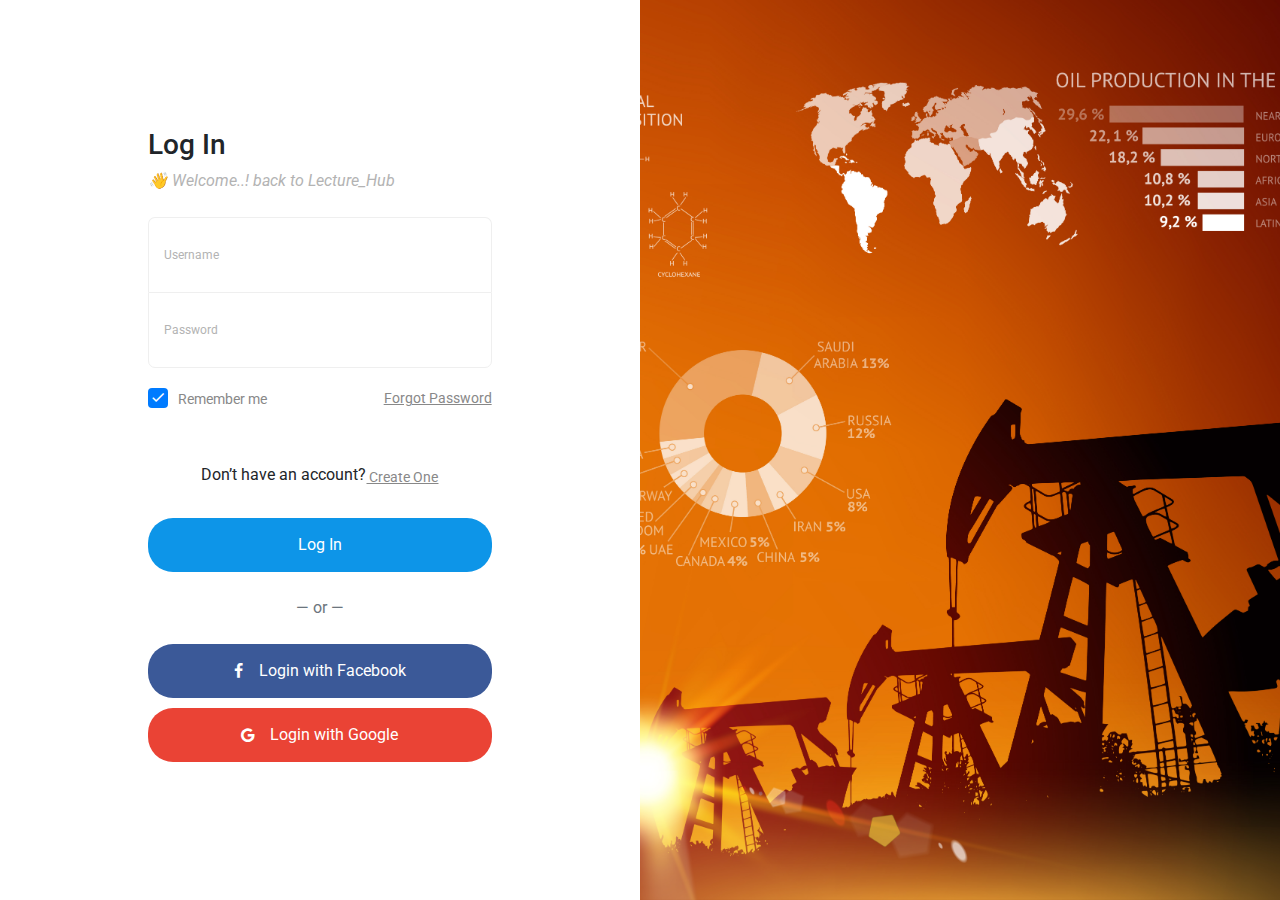
<file: login/login.html>
<!doctype html>
<html lang="en">

<head>
    <!-- Required meta tags -->
    <meta charset="utf-8">
    <meta name="viewport" content="width=device-width, initial-scale=1, shrink-to-fit=no">
    <link href="https://fonts.googleapis.com/css?family=Roboto:300,400&display=swap" rel="stylesheet">

    <link rel="stylesheet" href="fonts/icomoon/style.css">

    <link rel="stylesheet" href="css/owl.carousel.min.css">

    <!-- Bootstrap CSS -->
    <link rel="stylesheet" href="css/bootstrap.min.css">

    <!-- Style -->
    <link rel="stylesheet" href="css/style.css">

    <title>Login</title>
</head>

<body>

    <div class="fh5co-loader"></div>

    <div class="d-lg-flex half">
        <div class="bg order-1 order-md-2" style="background-image: url('./images/rig.jpg');"></div>
        <div class="contents order-2 order-md-1">

            <div class="container">
                <div class="row align-items-center justify-content-center">
                    <div class="col-md-7">
                        <div class="mb-4">
                            <h3>Log In</h3>
                            <p class="mb-4"><strong><em>👋 Welcome..! back to Lecture_Hub</em></strong></p>
                        </div>
                        <form action="#" method="post">
                            <div class="form-group first">
                                <label for="username">Username</label>
                                <input type="text" class="form-control" id="username">

                            </div>
                            <div class="form-group last mb-3">
                                <label for="password">Password</label>
                                <input type="password" class="form-control" id="password">

                            </div>

                            <div class="d-flex mb-5 align-items-center">
                                <label class="control control--checkbox mb-0"><span class="caption">Remember me</span>
                  <input type="checkbox" checked="checked"/>
                  <div class="control__indicator"></div>
                </label>
                                <span class="ml-auto"><a href="#" class="forgot-pass">Forgot Password</a></span>

                            </div>
                            <span class="btn btn-block btn-">Don’t have an account?<a href="./singup.html" class="forgot-pass"> Create One</a></span>
                            <input type="submit" value="Log In" class="btn btn-block btn-">

                            <span class="d-block text-center my-4 text-muted">&mdash; or &mdash;</span>

                            <div class="social-login">
                                <a href="#" class="facebook btn d-flex justify-content-center align-items-center">
                                    <span class="icon-facebook mr-3"></span> Login with Facebook
                                </a>
                                <a href="#" class="google btn d-flex justify-content-center align-items-center">
                                    <span class="icon-google mr-3"></span> Login with Google
                                </a>
                            </div>
                        </form>
                    </div>
                </div>
            </div>
        </div>


    </div>



    <script src="js/jquery-3.3.1.min.js"></script>
    <script src="js/popper.min.js"></script>
    <script src="js/bootstrap.min.js"></script>
    <script src="js/main.js"></script>
</body>

</html>
</file>
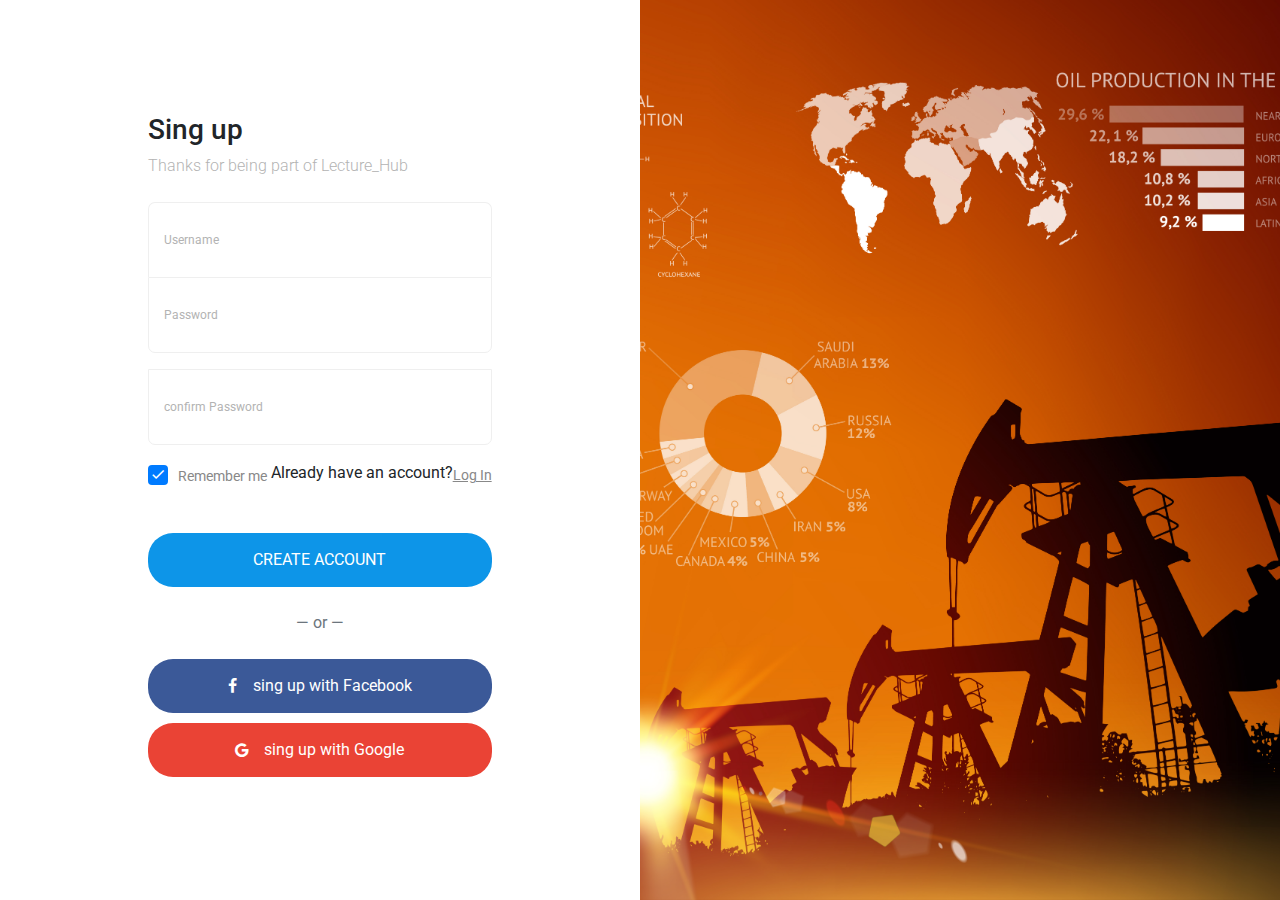
<file: login/singup.html>
<!doctype html>
<html lang="en">

<head>
    <!-- Required meta tags -->
    <meta charset="utf-8">
    <meta name="viewport" content="width=device-width, initial-scale=1, shrink-to-fit=no">
    <link href="https://fonts.googleapis.com/css?family=Roboto:300,400&display=swap" rel="stylesheet">

    <link rel="stylesheet" href="fonts/icomoon/style.css">

    <link rel="stylesheet" href="css/owl.carousel.min.css">

    <!-- Bootstrap CSS -->
    <link rel="stylesheet" href="css/bootstrap.min.css">

    <!-- Style -->
    <link rel="stylesheet" href="css/style.css">

    <title>Sing up</title>
</head>

<body>

    <div class="d-lg-flex half">
        <div class="bg order-1 order-md-2" style="background-image: url('./images/rig.jpg');"></div>
        <div class="contents order-2 order-md-1">

            <div class="container">
                <div class="row align-items-center justify-content-center">
                    <div class="col-md-7">
                        <div class="mb-4">
                            <h3>Sing up</h3>
                            <p class="mb-4">Thanks for being part of Lecture_Hub</p>
                        </div>
                        <form action="#" method="post">
                            <div class="form-group first">
                                <label for="username">Username</label>
                                <input type="text" class="form-control" id="username" required>

                            </div>
                            <div class="form-group last mb-3">
                                <label for="password">Password</label>
                                <input type="password" class="form-control" id="password" required>

                            </div>
                            <div class="form-group last mb-3">
                                <label for="password">confirm Password</label>
                                <input type="password" class="form-control" id="Password" required>

                            </div>

                            <div class="d-flex mb-5 align-items-center">
                                <label class="control control--checkbox mb-0"><span class="caption">Remember me</span>
                  <input type="checkbox" checked="checked"/>
                  <div class="control__indicator"></div>
                </label>
                                <span class="ml-auto">Already have an account?<br class="br"><a href="./login.html" class="forgot-pass">Log In</a></span>
                            </div>

                            <input type="submit" value="CREATE ACCOUNT" class="btn btn-block btn-">

                            <span class="d-block text-center my-4 text-muted">&mdash; or &mdash;</span>

                            <div class="social-login">
                                <a href="#" class="facebook btn d-flex justify-content-center align-items-center">
                                    <span class="icon-facebook mr-3"></span> sing up with Facebook
                                </a>

                                <a href="#" class="google btn d-flex justify-content-center align-items-center">
                                    <span class="icon-google mr-3"></span> sing up with Google
                                </a>
                            </div>
                        </form>
                    </div>
                </div>
            </div>
        </div>


    </div>



    <script src="js/jquery-3.3.1.min.js"></script>
    <script src="js/popper.min.js"></script>
    <script src="js/bootstrap.min.js"></script>
    <script src="js/main.js"></script>
</body>

</html>
</file>
<file: css/icomoon.css>
@font-face {
  font-family: 'icomoon';
  src:  url('fonts/icomoon.eot?6py85u');
  src:  url('fonts/icomoon.eot?6py85u#iefix') format('embedded-opentype'),
    url('fonts/icomoon.ttf?6py85u') format('truetype'),
    url('fonts/icomoon.woff?6py85u') format('woff'),
    url('fonts/icomoon.svg?6py85u#icomoon') format('svg');
  font-weight: normal;
  font-style: normal;
}

[class^="icon-"], [class*=" icon-"] {
  /* use !important to prevent issues with browser extensions that change fonts */
  font-family: 'icomoon' !important;
  speak: none;
  font-style: normal;
  font-weight: normal;
  font-variant: normal;
  text-transform: none;
  line-height: 1;

  /* Better Font Rendering =========== */
  -webkit-font-smoothing: antialiased;
  -moz-osx-font-smoothing: grayscale;
}

.icon-times:before {
  content: "\e930";
}
.icon-tick:before {
  content: "\e931";
}
.icon-plus:before {
  content: "\e932";
}
.icon-minus:before {
  content: "\e933";
}
.icon-equals:before {
  content: "\e934";
}
.icon-divide:before {
  content: "\e935";
}
.icon-chevron-right:before {
  content: "\e936";
}
.icon-chevron-left:before {
  content: "\e937";
}
.icon-arrow-right-thick:before {
  content: "\e938";
}
.icon-arrow-left-thick:before {
  content: "\e939";
}
.icon-th-small:before {
  content: "\e93a";
}
.icon-th-menu:before {
  content: "\e93b";
}
.icon-th-list:before {
  content: "\e93c";
}
.icon-th-large:before {
  content: "\e93d";
}
.icon-home:before {
  content: "\e93e";
}
.icon-arrow-forward:before {
  content: "\e93f";
}
.icon-arrow-back:before {
  content: "\e940";
}
.icon-rss:before {
  content: "\e941";
}
.icon-location:before {
  content: "\e942";
}
.icon-link:before {
  content: "\e943";
}
.icon-image:before {
  content: "\e944";
}
.icon-arrow-up-thick:before {
  content: "\e945";
}
.icon-arrow-down-thick:before {
  content: "\e946";
}
.icon-starburst:before {
  content: "\e947";
}
.icon-starburst-outline:before {
  content: "\e948";
}
.icon-star3:before {
  content: "\e949";
}
.icon-flow-children:before {
  content: "\e94a";
}
.icon-export:before {
  content: "\e94b";
}
.icon-delete2:before {
  content: "\e94c";
}
.icon-delete-outline:before {
  content: "\e94d";
}
.icon-cloud-storage:before {
  content: "\e94e";
}
.icon-wi-fi:before {
  content: "\e94f";
}
.icon-heart:before {
  content: "\e950";
}
.icon-flash:before {
  content: "\e951";
}
.icon-cancel:before {
  content: "\e952";
}
.icon-backspace:before {
  content: "\e953";
}
.icon-attachment:before {
  content: "\e954";
}
.icon-arrow-move:before {
  content: "\e955";
}
.icon-warning:before {
  content: "\e956";
}
.icon-user:before {
  content: "\e957";
}
.icon-radar:before {
  content: "\e958";
}
.icon-lock-open:before {
  content: "\e959";
}
.icon-lock-closed:before {
  content: "\e95a";
}
.icon-location-arrow:before {
  content: "\e95b";
}
.icon-info:before {
  content: "\e95c";
}
.icon-user-delete:before {
  content: "\e95d";
}
.icon-user-add:before {
  content: "\e95e";
}
.icon-media-pause:before {
  content: "\e95f";
}
.icon-group:before {
  content: "\e960";
}
.icon-chart-pie:before {
  content: "\e961";
}
.icon-chart-line:before {
  content: "\e962";
}
.icon-chart-bar:before {
  content: "\e963";
}
.icon-chart-area:before {
  content: "\e964";
}
.icon-video:before {
  content: "\e965";
}
.icon-point-of-interest:before {
  content: "\e966";
}
.icon-infinity:before {
  content: "\e967";
}
.icon-globe:before {
  content: "\e968";
}
.icon-eye:before {
  content: "\e969";
}
.icon-cog:before {
  content: "\e96a";
}
.icon-camera:before {
  content: "\e96b";
}
.icon-upload:before {
  content: "\e96c";
}
.icon-scissors:before {
  content: "\e96d";
}
.icon-refresh:before {
  content: "\e96e";
}
.icon-pin:before {
  content: "\e96f";
}
.icon-key:before {
  content: "\e970";
}
.icon-info-large:before {
  content: "\e971";
}
.icon-eject:before {
  content: "\e972";
}
.icon-download:before {
  content: "\e973";
}
.icon-zoom:before {
  content: "\e974";
}
.icon-zoom-out:before {
  content: "\e975";
}
.icon-zoom-in:before {
  content: "\e976";
}
.icon-sort-numerically:before {
  content: "\e977";
}
.icon-sort-alphabetically:before {
  content: "\e978";
}
.icon-input-checked:before {
  content: "\e979";
}
.icon-calender:before {
  content: "\e97a";
}
.icon-world2:before {
  content: "\e97b";
}
.icon-notes:before {
  content: "\e97c";
}
.icon-code:before {
  content: "\e97d";
}
.icon-arrow-sync:before {
  content: "\e97e";
}
.icon-arrow-shuffle:before {
  content: "\e97f";
}
.icon-arrow-repeat:before {
  content: "\e980";
}
.icon-arrow-minimise:before {
  content: "\e981";
}
.icon-arrow-maximise:before {
  content: "\e982";
}
.icon-arrow-loop:before {
  content: "\e983";
}
.icon-anchor:before {
  content: "\e984";
}
.icon-spanner:before {
  content: "\e985";
}
.icon-puzzle:before {
  content: "\e986";
}
.icon-power:before {
  content: "\e987";
}
.icon-plane:before {
  content: "\e988";
}
.icon-pi:before {
  content: "\e989";
}
.icon-phone:before {
  content: "\e98a";
}
.icon-microphone2:before {
  content: "\e98b";
}
.icon-media-rewind:before {
  content: "\e98c";
}
.icon-flag:before {
  content: "\e98d";
}
.icon-adjust-brightness:before {
  content: "\e98e";
}
.icon-waves:before {
  content: "\e98f";
}
.icon-social-twitter:before {
  content: "\e990";
}
.icon-social-facebook:before {
  content: "\e991";
}
.icon-social-dribbble:before {
  content: "\e992";
}
.icon-media-stop:before {
  content: "\e993";
}
.icon-media-record:before {
  content: "\e994";
}
.icon-media-play:before {
  content: "\e995";
}
.icon-media-fast-forward:before {
  content: "\e996";
}
.icon-media-eject:before {
  content: "\e997";
}
.icon-social-vimeo:before {
  content: "\e998";
}
.icon-social-tumbler:before {
  content: "\e999";
}
.icon-social-skype:before {
  content: "\e99a";
}
.icon-social-pinterest:before {
  content: "\e99b";
}
.icon-social-linkedin:before {
  content: "\e99c";
}
.icon-social-last-fm:before {
  content: "\e99d";
}
.icon-social-github:before {
  content: "\e99e";
}
.icon-social-flickr:before {
  content: "\e99f";
}
.icon-at:before {
  content: "\e9a0";
}
.icon-times-outline:before {
  content: "\e9a1";
}
.icon-plus-outline:before {
  content: "\e9a2";
}
.icon-minus-outline:before {
  content: "\e9a3";
}
.icon-tick-outline:before {
  content: "\e9a4";
}
.icon-th-large-outline:before {
  content: "\e9a5";
}
.icon-equals-outline:before {
  content: "\e9a6";
}
.icon-divide-outline:before {
  content: "\e9a7";
}
.icon-chevron-right-outline:before {
  content: "\e9a8";
}
.icon-chevron-left-outline:before {
  content: "\e9a9";
}
.icon-arrow-right-outline:before {
  content: "\e9aa";
}
.icon-arrow-left-outline:before {
  content: "\e9ab";
}
.icon-th-small-outline:before {
  content: "\e9ac";
}
.icon-th-menu-outline:before {
  content: "\e9ad";
}
.icon-th-list-outline:before {
  content: "\e9ae";
}
.icon-news2:before {
  content: "\e9b1";
}
.icon-home-outline:before {
  content: "\e9b2";
}
.icon-arrow-up-outline:before {
  content: "\e9b3";
}
.icon-arrow-forward-outline:before {
  content: "\e9b4";
}
.icon-arrow-down-outline:before {
  content: "\e9b5";
}
.icon-arrow-back-outline:before {
  content: "\e9b6";
}
.icon-trash3:before {
  content: "\e9b7";
}
.icon-rss-outline:before {
  content: "\e9b8";
}
.icon-message:before {
  content: "\e9b9";
}
.icon-location-outline:before {
  content: "\e9ba";
}
.icon-link-outline:before {
  content: "\e9bb";
}
.icon-image-outline:before {
  content: "\e9bc";
}
.icon-export-outline:before {
  content: "\e9bd";
}
.icon-cross:before {
  content: "\e9be";
}
.icon-wi-fi-outline:before {
  content: "\e9bf";
}
.icon-star-outline:before {
  content: "\e9c0";
}
.icon-media-pause-outline:before {
  content: "\e9c1";
}
.icon-mail:before {
  content: "\e9c2";
}
.icon-heart-outline:before {
  content: "\e9c3";
}
.icon-flash-outline:before {
  content: "\e9c4";
}
.icon-cancel-outline:before {
  content: "\e9c5";
}
.icon-beaker:before {
  content: "\e9c6";
}
.icon-arrow-move-outline:before {
  content: "\e9c7";
}
.icon-watch2:before {
  content: "\e9c8";
}
.icon-warning-outline:before {
  content: "\e9c9";
}
.icon-time:before {
  content: "\e9ca";
}
.icon-radar-outline:before {
  content: "\e9cb";
}
.icon-lock-open-outline:before {
  content: "\e9cc";
}
.icon-location-arrow-outline:before {
  content: "\e9cd";
}
.icon-info-outline:before {
  content: "\e9ce";
}
.icon-backspace-outline:before {
  content: "\e9cf";
}
.icon-attachment-outline:before {
  content: "\e9d0";
}
.icon-user-outline:before {
  content: "\e9d1";
}
.icon-user-delete-outline:before {
  content: "\e9d2";
}
.icon-user-add-outline:before {
  content: "\e9d3";
}
.icon-lock-closed-outline:before {
  content: "\e9d4";
}
.icon-group-outline:before {
  content: "\e9d5";
}
.icon-chart-pie-outline:before {
  content: "\e9d6";
}
.icon-chart-line-outline:before {
  content: "\e9d7";
}
.icon-chart-bar-outline:before {
  content: "\e9d8";
}
.icon-chart-area-outline:before {
  content: "\e9d9";
}
.icon-video-outline:before {
  content: "\e9da";
}
.icon-point-of-interest-outline:before {
  content: "\e9db";
}
.icon-map:before {
  content: "\e9dc";
}
.icon-key-outline:before {
  content: "\e9dd";
}
.icon-infinity-outline:before {
  content: "\e9de";
}
.icon-globe-outline:before {
  content: "\e9df";
}
.icon-eye-outline:before {
  content: "\e9e0";
}
.icon-cog-outline:before {
  content: "\e9e1";
}
.icon-camera-outline:before {
  content: "\e9e2";
}
.icon-upload-outline:before {
  content: "\e9e3";
}
.icon-support:before {
  content: "\e9e4";
}
.icon-scissors-outline:before {
  content: "\e9e5";
}
.icon-refresh-outline:before {
  content: "\e9e6";
}
.icon-info-large-outline:before {
  content: "\e9e7";
}
.icon-eject-outline:before {
  content: "\e9e8";
}
.icon-download-outline:before {
  content: "\e9e9";
}
.icon-battery-mid:before {
  content: "\e9ea";
}
.icon-battery-low:before {
  content: "\e9eb";
}
.icon-battery-high:before {
  content: "\e9ec";
}
.icon-zoom-outline:before {
  content: "\e9ed";
}
.icon-zoom-out-outline:before {
  content: "\e9ee";
}
.icon-zoom-in-outline:before {
  content: "\e9ef";
}
.icon-tag3:before {
  content: "\e9f0";
}
.icon-tabs-outline:before {
  content: "\e9f1";
}
.icon-pin-outline:before {
  content: "\e9f2";
}
.icon-message-typing:before {
  content: "\e9f3";
}
.icon-directions:before {
  content: "\e9f4";
}
.icon-battery-full:before {
  content: "\e9f5";
}
.icon-battery-charge:before {
  content: "\e9f6";
}
.icon-pipette:before {
  content: "\e9f7";
}
.icon-pencil:before {
  content: "\e9f8";
}
.icon-folder:before {
  content: "\e9f9";
}
.icon-folder-delete:before {
  content: "\e9fa";
}
.icon-folder-add:before {
  content: "\e9fb";
}
.icon-edit:before {
  content: "\e9fc";
}
.icon-document:before {
  content: "\e9fd";
}
.icon-document-delete:before {
  content: "\e9fe";
}
.icon-document-add:before {
  content: "\e9ff";
}
.icon-brush:before {
  content: "\ea00";
}
.icon-thumbs-up:before {
  content: "\ea01";
}
.icon-thumbs-down:before {
  content: "\ea02";
}
.icon-pen:before {
  content: "\ea03";
}
.icon-sort-numerically-outline:before {
  content: "\ea04";
}
.icon-sort-alphabetically-outline:before {
  content: "\ea05";
}
.icon-social-last-fm-circular:before {
  content: "\ea06";
}
.icon-social-github-circular:before {
  content: "\ea07";
}
.icon-compass:before {
  content: "\ea08";
}
.icon-bookmark:before {
  content: "\ea09";
}
.icon-input-checked-outline:before {
  content: "\ea0a";
}
.icon-code-outline:before {
  content: "\ea0b";
}
.icon-calender-outline:before {
  content: "\ea0c";
}
.icon-business-card:before {
  content: "\ea0d";
}
.icon-arrow-up:before {
  content: "\ea0e";
}
.icon-arrow-sync-outline:before {
  content: "\ea0f";
}
.icon-arrow-right:before {
  content: "\ea10";
}
.icon-arrow-repeat-outline:before {
  content: "\ea11";
}
.icon-arrow-loop-outline:before {
  content: "\ea12";
}
.icon-arrow-left:before {
  content: "\ea13";
}
.icon-flow-switch:before {
  content: "\ea14";
}
.icon-flow-parallel:before {
  content: "\ea15";
}
.icon-flow-merge:before {
  content: "\ea16";
}
.icon-document-text:before {
  content: "\ea17";
}
.icon-clipboard:before {
  content: "\ea18";
}
.icon-calculator:before {
  content: "\ea19";
}
.icon-arrow-minimise-outline:before {
  content: "\ea1a";
}
.icon-arrow-maximise-outline:before {
  content: "\ea1b";
}
.icon-arrow-down:before {
  content: "\ea1c";
}
.icon-gift:before {
  content: "\ea1d";
}
.icon-film:before {
  content: "\ea1e";
}
.icon-database:before {
  content: "\ea1f";
}
.icon-bell:before {
  content: "\ea20";
}
.icon-anchor-outline:before {
  content: "\ea21";
}
.icon-adjust-contrast:before {
  content: "\ea22";
}
.icon-world-outline:before {
  content: "\ea23";
}
.icon-shopping-bag:before {
  content: "\ea24";
}
.icon-power-outline:before {
  content: "\ea25";
}
.icon-notes-outline:before {
  content: "\ea26";
}
.icon-device-tablet:before {
  content: "\ea27";
}
.icon-device-phone:before {
  content: "\ea28";
}
.icon-device-laptop:before {
  content: "\ea29";
}
.icon-device-desktop:before {
  content: "\ea2a";
}
.icon-briefcase:before {
  content: "\ea2b";
}
.icon-stopwatch:before {
  content: "\ea2c";
}
.icon-spanner-outline:before {
  content: "\ea2d";
}
.icon-puzzle-outline:before {
  content: "\ea2e";
}
.icon-printer:before {
  content: "\ea2f";
}
.icon-pi-outline:before {
  content: "\ea30";
}
.icon-lightbulb:before {
  content: "\ea31";
}
.icon-flag-outline:before {
  content: "\ea32";
}
.icon-contacts:before {
  content: "\ea33";
}
.icon-archive2:before {
  content: "\ea34";
}
.icon-weather-stormy:before {
  content: "\ea35";
}
.icon-weather-shower:before {
  content: "\ea36";
}
.icon-weather-partly-sunny:before {
  content: "\ea37";
}
.icon-weather-downpour:before {
  content: "\ea38";
}
.icon-weather-cloudy:before {
  content: "\ea39";
}
.icon-plane-outline:before {
  content: "\ea3a";
}
.icon-phone-outline:before {
  content: "\ea3b";
}
.icon-microphone-outline:before {
  content: "\ea3c";
}
.icon-weather-windy:before {
  content: "\ea3d";
}
.icon-weather-windy-cloudy:before {
  content: "\ea3e";
}
.icon-weather-sunny:before {
  content: "\ea3f";
}
.icon-weather-snow:before {
  content: "\ea40";
}
.icon-weather-night:before {
  content: "\ea41";
}
.icon-media-stop-outline:before {
  content: "\ea42";
}
.icon-media-rewind-outline:before {
  content: "\ea43";
}
.icon-media-record-outline:before {
  content: "\ea44";
}
.icon-media-play-outline:before {
  content: "\ea45";
}
.icon-media-fast-forward-outline:before {
  content: "\ea46";
}
.icon-media-eject-outline:before {
  content: "\ea47";
}
.icon-wine:before {
  content: "\ea48";
}
.icon-waves-outline:before {
  content: "\ea49";
}
.icon-ticket:before {
  content: "\ea4a";
}
.icon-tags:before {
  content: "\ea4b";
}
.icon-plug:before {
  content: "\ea4c";
}
.icon-headphones:before {
  content: "\ea4d";
}
.icon-credit-card:before {
  content: "\ea4e";
}
.icon-coffee:before {
  content: "\ea4f";
}
.icon-book:before {
  content: "\ea50";
}
.icon-beer:before {
  content: "\ea51";
}
.icon-volume2:before {
  content: "\ea52";
}
.icon-volume-up:before {
  content: "\ea53";
}
.icon-volume-mute:before {
  content: "\ea54";
}
.icon-volume-down:before {
  content: "\ea55";
}
.icon-social-vimeo-circular:before {
  content: "\ea56";
}
.icon-social-twitter-circular:before {
  content: "\ea57";
}
.icon-social-pinterest-circular:before {
  content: "\ea58";
}
.icon-social-linkedin-circular:before {
  content: "\ea59";
}
.icon-social-facebook-circular:before {
  content: "\ea5a";
}
.icon-social-dribbble-circular:before {
  content: "\ea5b";
}
.icon-tree:before {
  content: "\ea5c";
}
.icon-thermometer2:before {
  content: "\ea5d";
}
.icon-social-tumbler-circular:before {
  content: "\ea5e";
}
.icon-social-skype-outline:before {
  content: "\ea5f";
}
.icon-social-flickr-circular:before {
  content: "\ea60";
}
.icon-social-at-circular:before {
  content: "\ea61";
}
.icon-shopping-cart:before {
  content: "\ea62";
}
.icon-messages:before {
  content: "\ea63";
}
.icon-leaf:before {
  content: "\ea64";
}
.icon-feather:before {
  content: "\ea65";
}
.icon-eye2:before {
  content: "\e064";
}
.icon-paper-clip:before {
  content: "\e065";
}
.icon-mail5:before {
  content: "\e066";
}
.icon-toggle:before {
  content: "\e067";
}
.icon-layout:before {
  content: "\e068";
}
.icon-link2:before {
  content: "\e069";
}
.icon-bell2:before {
  content: "\e06a";
}
.icon-lock3:before {
  content: "\e06b";
}
.icon-unlock:before {
  content: "\e06c";
}
.icon-ribbon2:before {
  content: "\e06d";
}
.icon-image2:before {
  content: "\e06e";
}
.icon-signal:before {
  content: "\e06f";
}
.icon-target3:before {
  content: "\e070";
}
.icon-clipboard3:before {
  content: "\e071";
}
.icon-clock3:before {
  content: "\e072";
}
.icon-watch:before {
  content: "\e073";
}
.icon-air-play:before {
  content: "\e074";
}
.icon-camera3:before {
  content: "\e075";
}
.icon-video2:before {
  content: "\e076";
}
.icon-disc:before {
  content: "\e077";
}
.icon-printer3:before {
  content: "\e078";
}
.icon-monitor:before {
  content: "\e079";
}
.icon-server:before {
  content: "\e07a";
}
.icon-cog2:before {
  content: "\e07b";
}
.icon-heart3:before {
  content: "\e07c";
}
.icon-paragraph:before {
  content: "\e07d";
}
.icon-align-justify:before {
  content: "\e07e";
}
.icon-align-left:before {
  content: "\e07f";
}
.icon-align-center:before {
  content: "\e080";
}
.icon-align-right:before {
  content: "\e081";
}
.icon-book2:before {
  content: "\e082";
}
.icon-layers2:before {
  content: "\e083";
}
.icon-stack2:before {
  content: "\e084";
}
.icon-stack-2:before {
  content: "\e085";
}
.icon-paper:before {
  content: "\e086";
}
.icon-paper-stack:before {
  content: "\e087";
}
.icon-search3:before {
  content: "\e088";
}
.icon-zoom-in2:before {
  content: "\e089";
}
.icon-zoom-out2:before {
  content: "\e08a";
}
.icon-reply2:before {
  content: "\e08b";
}
.icon-circle-plus:before {
  content: "\e08c";
}
.icon-circle-minus:before {
  content: "\e08d";
}
.icon-circle-check:before {
  content: "\e08e";
}
.icon-circle-cross:before {
  content: "\e08f";
}
.icon-square-plus:before {
  content: "\e090";
}
.icon-square-minus:before {
  content: "\e091";
}
.icon-square-check:before {
  content: "\e092";
}
.icon-square-cross:before {
  content: "\e093";
}
.icon-microphone:before {
  content: "\e094";
}
.icon-record:before {
  content: "\e095";
}
.icon-skip-back:before {
  content: "\e096";
}
.icon-rewind:before {
  content: "\e097";
}
.icon-play4:before {
  content: "\e098";
}
.icon-pause3:before {
  content: "\e099";
}
.icon-stop3:before {
  content: "\e09a";
}
.icon-fast-forward:before {
  content: "\e09b";
}
.icon-skip-forward:before {
  content: "\e09c";
}
.icon-shuffle2:before {
  content: "\e09d";
}
.icon-repeat:before {
  content: "\e09e";
}
.icon-folder2:before {
  content: "\e09f";
}
.icon-umbrella:before {
  content: "\e0a0";
}
.icon-moon:before {
  content: "\e0a1";
}
.icon-thermometer:before {
  content: "\e0a2";
}
.icon-drop:before {
  content: "\e0a3";
}
.icon-sun2:before {
  content: "\e0a4";
}
.icon-cloud3:before {
  content: "\e0a5";
}
.icon-cloud-upload2:before {
  content: "\e0a6";
}
.icon-cloud-download2:before {
  content: "\e0a7";
}
.icon-upload4:before {
  content: "\e0a8";
}
.icon-download4:before {
  content: "\e0a9";
}
.icon-location3:before {
  content: "\e0aa";
}
.icon-location-2:before {
  content: "\e0ab";
}
.icon-map3:before {
  content: "\e0ac";
}
.icon-battery:before {
  content: "\e0ad";
}
.icon-head:before {
  content: "\e0ae";
}
.icon-briefcase3:before {
  content: "\e0af";
}
.icon-speech-bubble:before {
  content: "\e0b0";
}
.icon-anchor2:before {
  content: "\e0b1";
}
.icon-globe2:before {
  content: "\e0b2";
}
.icon-box:before {
  content: "\e0b3";
}
.icon-reload:before {
  content: "\e0b4";
}
.icon-share3:before {
  content: "\e0b5";
}
.icon-marquee:before {
  content: "\e0b6";
}
.icon-marquee-plus:before {
  content: "\e0b7";
}
.icon-marquee-minus:before {
  content: "\e0b8";
}
.icon-tag:before {
  content: "\e0b9";
}
.icon-power2:before {
  content: "\e0ba";
}
.icon-command2:before {
  content: "\e0bb";
}
.icon-alt:before {
  content: "\e0bc";
}
.icon-esc:before {
  content: "\e0bd";
}
.icon-bar-graph:before {
  content: "\e0be";
}
.icon-bar-graph-2:before {
  content: "\e0bf";
}
.icon-pie-graph:before {
  content: "\e0c0";
}
.icon-star:before {
  content: "\e0c1";
}
.icon-arrow-left3:before {
  content: "\e0c2";
}
.icon-arrow-right3:before {
  content: "\e0c3";
}
.icon-arrow-up3:before {
  content: "\e0c4";
}
.icon-arrow-down3:before {
  content: "\e0c5";
}
.icon-volume:before {
  content: "\e0c6";
}
.icon-mute:before {
  content: "\e0c7";
}
.icon-content-right:before {
  content: "\e100";
}
.icon-content-left:before {
  content: "\e101";
}
.icon-grid2:before {
  content: "\e102";
}
.icon-grid-2:before {
  content: "\e103";
}
.icon-columns:before {
  content: "\e104";
}
.icon-loader:before {
  content: "\e105";
}
.icon-bag:before {
  content: "\e106";
}
.icon-ban:before {
  content: "\e107";
}
.icon-flag3:before {
  content: "\e108";
}
.icon-trash:before {
  content: "\e109";
}
.icon-expand2:before {
  content: "\e110";
}
.icon-contract:before {
  content: "\e111";
}
.icon-maximize:before {
  content: "\e112";
}
.icon-minimize:before {
  content: "\e113";
}
.icon-plus2:before {
  content: "\e114";
}
.icon-minus2:before {
  content: "\e115";
}
.icon-check:before {
  content: "\e116";
}
.icon-cross2:before {
  content: "\e117";
}
.icon-move:before {
  content: "\e118";
}
.icon-delete:before {
  content: "\e119";
}
.icon-menu5:before {
  content: "\e120";
}
.icon-archive:before {
  content: "\e121";
}
.icon-inbox:before {
  content: "\e122";
}
.icon-outbox:before {
  content: "\e123";
}
.icon-file:before {
  content: "\e124";
}
.icon-file-add:before {
  content: "\e125";
}
.icon-file-subtract:before {
  content: "\e126";
}
.icon-help:before {
  content: "\e127";
}
.icon-open:before {
  content: "\e128";
}
.icon-ellipsis:before {
  content: "\e129";
}
.icon-heart4:before {
  content: "\e900";
}
.icon-cloud4:before {
  content: "\e901";
}
.icon-star2:before {
  content: "\e902";
}
.icon-tv2:before {
  content: "\e903";
}
.icon-sound:before {
  content: "\e904";
}
.icon-video3:before {
  content: "\e905";
}
.icon-trash2:before {
  content: "\e906";
}
.icon-user2:before {
  content: "\e907";
}
.icon-key3:before {
  content: "\e908";
}
.icon-search4:before {
  content: "\e909";
}
.icon-settings:before {
  content: "\e90a";
}
.icon-camera4:before {
  content: "\e90b";
}
.icon-tag2:before {
  content: "\e90c";
}
.icon-lock4:before {
  content: "\e90d";
}
.icon-bulb:before {
  content: "\e90e";
}
.icon-pen2:before {
  content: "\e90f";
}
.icon-diamond:before {
  content: "\e910";
}
.icon-display2:before {
  content: "\e911";
}
.icon-location4:before {
  content: "\e912";
}
.icon-eye3:before {
  content: "\e913";
}
.icon-bubble3:before {
  content: "\e914";
}
.icon-stack3:before {
  content: "\e915";
}
.icon-cup:before {
  content: "\e916";
}
.icon-phone3:before {
  content: "\e917";
}
.icon-news:before {
  content: "\e918";
}
.icon-mail6:before {
  content: "\e919";
}
.icon-like:before {
  content: "\e91a";
}
.icon-photo:before {
  content: "\e91b";
}
.icon-note:before {
  content: "\e91c";
}
.icon-clock4:before {
  content: "\e91d";
}
.icon-paperplane:before {
  content: "\e91e";
}
.icon-params:before {
  content: "\e91f";
}
.icon-banknote:before {
  content: "\e920";
}
.icon-data:before {
  content: "\e921";
}
.icon-music2:before {
  content: "\e922";
}
.icon-megaphone2:before {
  content: "\e923";
}
.icon-study:before {
  content: "\e924";
}
.icon-lab2:before {
  content: "\e925";
}
.icon-food:before {
  content: "\e926";
}
.icon-t-shirt:before {
  content: "\e927";
}
.icon-fire2:before {
  content: "\e928";
}
.icon-clip:before {
  content: "\e929";
}
.icon-shop:before {
  content: "\e92a";
}
.icon-calendar3:before {
  content: "\e92b";
}
.icon-wallet2:before {
  content: "\e92c";
}
.icon-vynil:before {
  content: "\e92d";
}
.icon-truck2:before {
  content: "\e92e";
}
.icon-world:before {
  content: "\e92f";
}
.icon-spinner6:before {
  content: "\e9af";
}
.icon-spinner7:before {
  content: "\e9b0";
}
.icon-amazon:before {
  content: "\eab7";
}
.icon-google:before {
  content: "\eab8";
}
.icon-google2:before {
  content: "\eab9";
}
.icon-google3:before {
  content: "\eaba";
}
.icon-google-plus:before {
  content: "\eabb";
}
.icon-google-plus2:before {
  content: "\eabc";
}
.icon-google-plus3:before {
  content: "\eabd";
}
.icon-hangouts:before {
  content: "\eabe";
}
.icon-google-drive:before {
  content: "\eabf";
}
.icon-facebook2:before {
  content: "\eac0";
}
.icon-facebook22:before {
  content: "\eac1";
}
.icon-instagram:before {
  content: "\eac2";
}
.icon-whatsapp:before {
  content: "\eac3";
}
.icon-spotify:before {
  content: "\eac4";
}
.icon-telegram:before {
  content: "\eac5";
}
.icon-twitter2:before {
  content: "\eac6";
}
.icon-vine:before {
  content: "\eac7";
}
.icon-vk:before {
  content: "\eac8";
}
.icon-renren:before {
  content: "\eac9";
}
.icon-sina-weibo:before {
  content: "\eaca";
}
.icon-rss2:before {
  content: "\eacb";
}
.icon-rss22:before {
  content: "\eacc";
}
.icon-youtube:before {
  content: "\eacd";
}
.icon-youtube2:before {
  content: "\eace";
}
.icon-twitch:before {
  content: "\eacf";
}
.icon-vimeo:before {
  content: "\ead0";
}
.icon-vimeo2:before {
  content: "\ead1";
}
.icon-lanyrd:before {
  content: "\ead2";
}
.icon-flickr:before {
  content: "\ead3";
}
.icon-flickr2:before {
  content: "\ead4";
}
.icon-flickr3:before {
  content: "\ead5";
}
.icon-flickr4:before {
  content: "\ead6";
}
.icon-dribbble2:before {
  content: "\ead7";
}
.icon-behance:before {
  content: "\ead8";
}
.icon-behance2:before {
  content: "\ead9";
}
.icon-deviantart:before {
  content: "\eada";
}
.icon-500px:before {
  content: "\eadb";
}
.icon-steam:before {
  content: "\eadc";
}
.icon-steam2:before {
  content: "\eadd";
}
.icon-dropbox:before {
  content: "\eade";
}
.icon-onedrive:before {
  content: "\eadf";
}
.icon-github:before {
  content: "\eae0";
}
.icon-npm:before {
  content: "\eae1";
}
.icon-basecamp:before {
  content: "\eae2";
}
.icon-trello:before {
  content: "\eae3";
}
.icon-wordpress:before {
  content: "\eae4";
}
.icon-joomla:before {
  content: "\eae5";
}
.icon-ello:before {
  content: "\eae6";
}
.icon-blogger:before {
  content: "\eae7";
}
.icon-blogger2:before {
  content: "\eae8";
}
.icon-tumblr2:before {
  content: "\eae9";
}
.icon-tumblr22:before {
  content: "\eaea";
}
.icon-yahoo:before {
  content: "\eaeb";
}
.icon-yahoo2:before {
  content: "\eaec";
}
.icon-tux:before {
  content: "\eaed";
}
.icon-appleinc:before {
  content: "\eaee";
}
.icon-finder:before {
  content: "\eaef";
}
.icon-android:before {
  content: "\eaf0";
}
.icon-windows:before {
  content: "\eaf1";
}
.icon-windows8:before {
  content: "\eaf2";
}
.icon-soundcloud:before {
  content: "\eaf3";
}
.icon-soundcloud2:before {
  content: "\eaf4";
}
.icon-skype:before {
  content: "\eaf5";
}
.icon-reddit:before {
  content: "\eaf6";
}
.icon-hackernews:before {
  content: "\eaf7";
}
.icon-wikipedia:before {
  content: "\eaf8";
}
.icon-linkedin2:before {
  content: "\eaf9";
}
.icon-linkedin22:before {
  content: "\eafa";
}
.icon-lastfm:before {
  content: "\eafb";
}
.icon-lastfm2:before {
  content: "\eafc";
}
.icon-delicious:before {
  content: "\eafd";
}
.icon-stumbleupon:before {
  content: "\eafe";
}
.icon-stumbleupon2:before {
  content: "\eaff";
}
.icon-stackoverflow:before {
  content: "\eb00";
}
.icon-pinterest:before {
  content: "\eb01";
}
.icon-pinterest2:before {
  content: "\eb02";
}
.icon-xing:before {
  content: "\eb03";
}
.icon-xing2:before {
  content: "\eb04";
}
.icon-flattr:before {
  content: "\eb05";
}
.icon-foursquare:before {
  content: "\eb06";
}
.icon-yelp:before {
  content: "\eb07";
}
.icon-paypal:before {
  content: "\eb08";
}
.icon-chrome:before {
  content: "\eb09";
}
.icon-firefox:before {
  content: "\eb0a";
}
.icon-IE:before {
  content: "\eb0b";
}
.icon-edge:before {
  content: "\eb0c";
}
.icon-safari:before {
  content: "\eb0d";
}
.icon-opera:before {
  content: "\eb0e";
}
.icon-file-pdf:before {
  content: "\eb0f";
}
.icon-file-openoffice:before {
  content: "\eb10";
}
.icon-file-word:before {
  content: "\eb11";
}
.icon-file-excel:before {
  content: "\eb12";
}
.icon-libreoffice:before {
  content: "\eb13";
}
.icon-html-five:before {
  content: "\eb14";
}
.icon-html-five2:before {
  content: "\eb15";
}
.icon-css3:before {
  content: "\eb16";
}
.icon-git:before {
  content: "\eb17";
}
.icon-codepen:before {
  content: "\eb18";
}
.icon-svg:before {
  content: "\eb19";
}
.icon-IcoMoon:before {
  content: "\eb1a";
}
</file>
<file: css/pricing.css>
/* Common styles */

.pricing {
	display: -webkit-flex;
	display: flex;
	-webkit-flex-wrap: wrap;
	flex-wrap: wrap;
	-webkit-justify-content: center;
	justify-content: center;
	width: 100%;
	margin: 0 auto 3em;
}

.pricing__item {
	position: relative;
	display: -webkit-flex;
	display: flex;
	-webkit-flex-direction: column;
	flex-direction: column;
	-webkit-align-items: stretch;
	align-items: stretch;
	text-align: center;
	-webkit-flex: 0 1 330px;
	flex: 0 1 330px;
	
	background: #fff;
	/*-webkit-box-shadow: 0px 2px 5px 0px rgba(0,0,0,0.06);
	-moz-box-shadow: 0px 2px 5px 0px rgba(0,0,0,0.06);
	box-shadow: 0px 2px 5px 0px rgba(0,0,0,0.06);*/
}

.pricing__feature-list {
	text-align: left;
}

.pricing__action {
	color: inherit;
	border: none;
	background: none;
	width: 100%;
}

.pricing__action:focus {
	outline: none;
}

/* Individual styles */

/* Rabten */
.pricing--rabten .pricing__item {
	/*padding: 2em 4em;*/
	cursor: default;
	color: #262b38;
	/*max-width: 320px;*/
}

.pricing--rabten .pricing__item:nth-child(2) {
	border-right: 1px solid rgba(139, 144, 157, 0.18);
	border-left: 1px solid rgba(139, 144, 157, 0.18);
}

.pricing--rabten .pricing__title {
	font-size: 18px;
	margin: 0 0;
}

.pricing--rabten .icon {
	font-size: 2.5em;
	color: #8b909d;
	-webkit-transition: color 0.3s;
	transition: color 0.3s;
}

.pricing--rabten .pricing__item:hover .icon {
	color: #FF9000;
}

.pricing--rabten .pricing__price {
	font-size: 3em;
	font-weight: 400;
	/*margin: 0.5em 0 0.75em;*/
	overflow: hidden;
	padding: .1em 0;
	background: rgba(0,0,0,.03)
}

.pricing--rabten .pricing__currency {
	font-size: 20px;
	vertical-align: super;
}

.pricing--rabten .pricing__period {
	font-size: 0.35em;
	color: #8b909d;
}

.pricing--rabten .pricing__anim {
	display: inline-block;
	position: relative;
}

.pricing--rabten .pricing__item:hover .pricing__anim {
	-webkit-animation: moveUp 0.4s forwards;
	animation: moveUp 0.4s forwards;
	-webkit-animation-timing-function: cubic-bezier(0.7, 0, 0.3, 1);
	animation-timing-function: cubic-bezier(0.7, 0, 0.3, 1);
}

.pricing--rabten .pricing__item:hover .pricing__anim--2 {
	-webkit-animation-delay: 0.05s;
	animation-delay: 0.05s;
}

@-webkit-keyframes moveUp {
	50% { -webkit-transform: translate3d(0,-100%,0); transform: translate3d(0,-100%,0); }
	51% { opacity: 0; -webkit-transform: translate3d(0,-100%,0); transform: translate3d(0,-100%,0); }
	52% { opacity: 1; -webkit-transform: translate3d(0,100%,0); transform: translate3d(0,100%,0); }
	100% { -webkit-transform: translate3d(0,0,0); transform: translate3d(0,0,0); }
}

@keyframes moveUp {
	50% { -webkit-transform: translate3d(0,-100%,0); transform: translate3d(0,-100%,0); }
	51% { opacity: 0; -webkit-transform: translate3d(0,-100%,0); transform: translate3d(0,-100%,0); }
	52% { opacity: 1; -webkit-transform: translate3d(0,100%,0); transform: translate3d(0,100%,0); }
	100% { -webkit-transform: translate3d(0,0,0); transform: translate3d(0,0,0); }
}

.pricing--rabten .pricing__sentence {
	margin: 0 0 1em 0;
	padding: 0 0 0.5em;
	color: #8b909d;
	font-size: 14px;
}

.pricing--rabten .pricing__feature-list {
	font-size: 16px;
	margin: 0;
	/*padding: 0.25em 0 2.5em;*/
	list-style: none;
	text-align: center;
	color: #8b909d;
	padding: 0 0 2em 0;
}

.pricing--rabten .pricing__action {
	width: 60%
	margin: 0 auto;
	font-weight: bold;
	text-transform: uppercase;;
	letter-spacing: 1px;
	margin-top: auto;
	padding: 1.4em 1em;
	color: rgba(0,0,0,.8);
	border-radius: 1px;
	border: 2px solid rgba(0,0,0,.8);
	/*background: #2D6CDF;*/
	-webkit-transition: background-color 0.3s;
	transition: background-color 0.3s;
	font-size: 12px;
}

.pricing--rabten .pricing__action:hover,
.pricing--rabten .pricing__action:focus {
	background-color: rgba(0,0,0,.8);
	color: #fff;
}

@media screen and (max-width: 60em) {
	/*.pricing--rabten .pricing__item {
		max-width: none;
		width: 90%;
		flex: none;
		border: none !important;
		opacity: 1 !important;
	}*/
}
</file>
<file: css/style.css>
@font-face {
        font-family: 'icomoon';
        src: url("../fonts/icomoon/icomoon.eot?srf3rx");
        src: url("../fonts/icomoon/icomoon.eot?srf3rx#iefix") format("embedded-opentype"), url("../fonts/icomoon/icomoon.ttf?srf3rx") format("truetype"), url("../fonts/icomoon/icomoon.woff?srf3rx") format("woff"), url("../fonts/icomoon/icomoon.svg?srf3rx#icomoon") format("svg");
        font-weight: normal;
        font-style: normal;
    }
    
    body {
        font-family: "Source Sans Pro", Arial, sans-serif;
        font-weight: 400;
        font-size: 15px;
        line-height: 1.7;
        color: #828282;
        background: #fff;
    }
    
    #page {
        position: relative;
        overflow-x: hidden;
        width: 100%;
        height: 100%;
        -webkit-transition: 0.5s;
        -o-transition: 0.5s;
        transition: 0.5s;
    }
    
    .offcanvas #page {
        overflow: hidden;
        position: absolute;
    }
    
    .offcanvas #page:after {
        -webkit-transition: 2s;
        -o-transition: 2s;
        transition: 2s;
        position: absolute;
        top: 0;
        right: 0;
        bottom: 0;
        left: 0;
        z-index: 101;
        background: rgba(0, 0, 0, 0.7);
        content: "";
    }
    
    a {
        color: #2D6CDF;
        -webkit-transition: 0.5s;
        -o-transition: 0.5s;
        transition: 0.5s;
    }
    
    a:hover,
    a:active,
    a:focus {
        color: #2D6CDF;
        outline: none;
        text-decoration: none;
    }
    
    p {
        margin-bottom: 20px;
    }
    
    h1,
    h2,
    h3,
    h4,
    h5,
    h6,
    figure {
        color: #000;
        font-family: "Roboto Slab", serif;
        font-weight: 400;
        margin: 0 0 20px 0;
    }
    
     ::-webkit-selection {
        color: #fff;
        background: #2D6CDF;
    }
    
     ::-moz-selection {
        color: #fff;
        background: #2D6CDF;
    }
    
     ::selection {
        color: #fff;
        background: #2D6CDF;
    }
    
    .fh5co-nav {
        width: 100%;
        padding: 0;
        z-index: 1001;
    }
    
    .fh5co-nav .top-menu {
        padding: 22px 0;
    }
    
    .fh5co-nav .top {
        border-bottom: 1px solid rgba(0, 0, 0, 0.08);
        padding: 0px 0;
        margin-bottom: 0;
    }
    
    .fh5co-nav .top .num,
    .fh5co-nav .top .fh5co-social,
    .fh5co-nav .top .site {
        display: inline-block;
        margin: 0;
        padding: 5px 12px;
    }
    
    @media screen and (max-width: 768px) {
        .fh5co-nav .top .num,
        .fh5co-nav .top .fh5co-social,
        .fh5co-nav .top .site {
            padding: 5px 10px;
        }
    }
    
    .fh5co-nav .top .site {
        float: left;
        font-weight: 300;
        margin-top: 0px;
        border-left: 1px solid rgba(0, 0, 0, 0.08);
        border-right: 1px solid rgba(0, 0, 0, 0.08);
    }
    
    @media screen and (max-width: 480px) {
        .fh5co-nav .top .site {
            display: none;
        }
    }
    
    .fh5co-nav .top .num {
        color: rgba(0, 0, 0, 0.6);
        font-size: 13px;
        letter-spacing: 0px;
        border-left: 1px solid rgba(0, 0, 0, 0.08);
    }
    
    .fh5co-nav .top .fh5co-social {
        margin: 0;
        border-left: 1px solid rgba(0, 0, 0, 0.08);
        border-right: 1px solid rgba(0, 0, 0, 0.08);
    }
    
    .fh5co-nav .top .fh5co-social li {
        font-size: 14px;
        display: inline-block;
    }
    
    .fh5co-nav .top .fh5co-social li a {
        padding: 7px 7px;
    }
    
    .fh5co-nav .top .fh5co-social li a i {
        font-size: 14px;
    }
    
    .fh5co-nav #fh5co-logo {
        font-size: 24px;
        margin: 0;
        padding: 0;
        text-transform: uppercase;
        font-weight: bold;
        font-weight: 700;
        font-family: "Source Sans Pro", Arial, sans-serif;
    }
    
    .fh5co-nav #fh5co-logo a {
        color: #000;
        position: relative;
        padding-left: 25px;
    }
    
    .fh5co-nav #fh5co-logo a span {
        color: #000;
    }
    
    .fh5co-nav #fh5co-logo a i {
        position: absolute;
        top: 5px;
        left: 0;
    }
    
    @media screen and (max-width: 768px) {
        .fh5co-nav .menu-1 {
            display: none;
        }
    }
    
    .fh5co-nav ul {
        padding: 0;
        margin: 5px 0 0 0;
    }
    
    .fh5co-nav ul li {
        padding: 0;
        margin: 0;
        list-style: none;
        display: inline;
        font-weight: 300;
    }
    
    .fh5co-nav ul li a {
        font-size: 14px;
        padding: 30px 15px;
        color: rgba(0, 0, 0, 0.9);
        -webkit-transition: 0.5s;
        -o-transition: 0.5s;
        transition: 0.5s;
    }
    
    .fh5co-nav ul li a:hover,
    .fh5co-nav ul li a:focus,
    .fh5co-nav ul li a:active {
        color: black;
    }
    
    .fh5co-nav ul li.has-dropdown {
        position: relative;
    }
    
    .fh5co-nav ul li.has-dropdown .dropdown {
        width: 140px;
        -webkit-box-shadow: 0px 14px 33px -9px rgba(0, 0, 0, 0.75);
        -moz-box-shadow: 0px 14px 33px -9px rgba(0, 0, 0, 0.75);
        box-shadow: 0px 14px 33px -9px rgba(0, 0, 0, 0.75);
        z-index: 1002;
        visibility: hidden;
        opacity: 0;
        position: absolute;
        top: 40px;
        left: 0;
        text-align: left;
        background: #000;
        padding: 20px;
        -webkit-border-radius: 4px;
        -moz-border-radius: 4px;
        -ms-border-radius: 4px;
        border-radius: 4px;
        -webkit-transition: 0s;
        -o-transition: 0s;
        transition: 0s;
    }
    
    .fh5co-nav ul li.has-dropdown .dropdown:before {
        bottom: 100%;
        left: 40px;
        border: solid transparent;
        content: " ";
        height: 0;
        width: 0;
        position: absolute;
        pointer-events: none;
        border-bottom-color: #000;
        border-width: 8px;
        margin-left: -8px;
    }
    
    .fh5co-nav ul li.has-dropdown .dropdown li {
        display: block;
        margin-bottom: 7px;
    }
    
    .fh5co-nav ul li.has-dropdown .dropdown li:last-child {
        margin-bottom: 0;
    }
    
    .fh5co-nav ul li.has-dropdown .dropdown li a {
        padding: 2px 0;
        display: block;
        color: #999999;
        line-height: 1.2;
        text-transform: none;
        font-size: 13px;
        letter-spacing: 0;
    }
    
    .fh5co-nav ul li.has-dropdown .dropdown li a:hover {
        color: #fff;
    }
    
    .fh5co-nav ul li.has-dropdown:hover a,
    .fh5co-nav ul li.has-dropdown:focus a {
        color: #000;
    }
    
    .fh5co-nav ul li.btn-cta a {
        padding: 30px 0px !important;
        color: #fff;
    }
    
    .fh5co-nav ul li.btn-cta a span {
        background: #2d6cdf;
        padding: 4px 10px;
        display: -moz-inline-stack;
        display: inline-block;
        zoom: 1;
        display: inline;
        -webkit-transition: 0.3s;
        -o-transition: 0.3s;
        transition: 0.3s;
        -webkit-border-radius: 1;
        -moz-border-radius: 1;
        -ms-border-radius: 1;
        border-radius: 1;
    }
    
    .fh5co-nav ul li.btn-cta a:hover span {
        -webkit-box-shadow: 0px 14px 20px -9px rgba(0, 0, 0, 0.75);
        -moz-box-shadow: 0px 14px 20px -9px rgba(0, 0, 0, 0.75);
        box-shadow: 0px 14px 20px -9px rgba(0, 0, 0, 0.75);
    }
    
    .fh5co-nav ul li.active>a {
        font-weight: 400;
    }
    
    #fh5co-hero {
        min-height: 630px;
        height: 630px;
        background: #fff url(../images/loader.gif) no-repeat center center;
    }
    
    #fh5co-hero .btn {
        font-size: 24px;
    }
    
    #fh5co-hero .btn.btn-primary {
        padding: 14px 30px !important;
    }
    
    #fh5co-hero .flexslider {
        border: none;
        z-index: 1;
        margin-bottom: 0;
        width: 100%;
        overflow: hidden;
    }
    
    #fh5co-hero .flexslider .slides {
        position: relative;
        overflow: hidden;
    }
    
    video {
        /* margin-left: 6.5em; */
        width: 100%;
        /* max-height: 70%; */
        position: absolute;
        min-height: 50%;
        top: 0;
        left: 0;
        /* margin-bottom: 13px; */
        padding: 0;
    }
    
    #fh5co-hero .flexslider .slides li {
        background-repeat: no-repeat;
        background-size: cover;
        background-position: bottom center;
        min-height: 630px;
        height: 630px;
        position: relative;
    }
    
    #fh5co-hero .flexslider .slides li:after {
        position: absolute;
        top: 0;
        bottom: 0;
        left: 0;
        right: 0;
        content: '';
        z-index: 0;
    }
    
    #fh5co-hero .flexslider .flex-control-nav {
        bottom: 40px;
        z-index: 1000;
    }
    
    #fh5co-hero .flexslider .flex-control-nav li a {
        background: rgba(255, 255, 255, 0.2);
        box-shadow: none;
        width: 12px;
        height: 12px;
        cursor: pointer;
    }
    
    #fh5co-hero .flexslider .flex-control-nav li a.flex-active {
        cursor: pointer;
        background: rgba(255, 255, 255, 0.7);
    }
    
    #fh5co-hero .flexslider .flex-direction-nav {
        display: none;
    }
    
    #fh5co-hero .flexslider .slider-text {
        display: table;
        opacity: 0;
        min-height: 630px;
        height: 630px;
        z-index: 9;
    }
    
    #fh5co-hero .flexslider .slider-text>.slider-text-inner {
        display: table-cell;
        vertical-align: middle;
        min-height: 700px;
    }
    
    #fh5co-hero .flexslider .slider-text>.slider-text-inner h1,
    #fh5co-hero .flexslider .slider-text>.slider-text-inner h2 {
        margin: 0;
        padding: 0;
        color: rgb(255, 255, 255);
    }
    
    #fh5co-hero .flexslider .slider-text>.slider-text-inner h1 {
        margin-bottom: 20px;
        font-size: 40px;
        line-height: 1.3;
        font-weight: 300;
    }
    
    @media screen and (max-width: 768px) {
        #fh5co-hero .flexslider .slider-text>.slider-text-inner h1 {
            font-size: 30px;
            margin: 0;
            padding: 0;
        }
        .hub {
            color: #faa703;
            font-size: 4rem;
        }
        .slider-text-inner {
            text-align: center;
            margin-top: 0;
            height: 50px !important;
            /* background-color: #4cae4c; */
        }
        .flexslider {
            /* background-color: red; */
            margin: 0;
            padding: 0;
            height: 300px;
            background-color: red;
        }
        #fh5co-hero .flexslider .slider-text>.slider-text-inner {
            display: block;
            min-height: 700px;
        }
        #fh5co-hero {
            min-height: 250px;
            height: 100px !important;
            background: #ffffff url(../images/loader.gif) no-repeat center center;
        }
        video {
            /* margin-left: 6.5em; */
            /* max-height: 70%; */
            /* margin-bottom: 13px; */
            margin: 0;
            padding: 0;
            display: block !important;
        }
        /* ol {
            display: none;
        } */
    }
    
    #fh5co-hero .flexslider .slider-text>.slider-text-inner h2 {
        font-size: 20px;
        line-height: 1.5;
        margin-bottom: 30px;
        font-family: "Source Sans Pro", Arial, sans-serif;
    }
    
    #fh5co-hero .flexslider .slider-text>.slider-text-inner h2 a {
        color: rgba(255, 255, 255, 0.5);
    }
    
    #fh5co-hero .flexslider .slider-text>.slider-text-inner .btn {
        padding: 18px 30px !important;
        color: #fff;
        border: none !important;
        font-size: 12px;
        font-weight: 700;
        text-transform: uppercase;
        letter-spacing: 2px;
    }
    
    #fh5co-hero .flexslider .slider-text>.slider-text-inner .btn:hover {
        background: #2D6CDF !important;
        -webkit-box-shadow: 0px 14px 30px -15px rgba(0, 0, 0, 0.75) !important;
        -moz-box-shadow: 0px 14px 30px -15px rgba(0, 0, 0, 0.75) !important;
        box-shadow: 0px 14px 30px -15px rgba(0, 0, 0, 0.75) !important;
    }
    
    #fh5co-hero .flexslider .slider-text>.slider-text-inner .fh5co-lead {
        font-size: 20px;
        color: #fff;
    }
    
    #fh5co-hero .flexslider .slider-text>.slider-text-inner .fh5co-lead .icon-heart {
        color: #d9534f;
    }
    
    .fh5co-bg-section {
        background: #e8e8e8;
    }
    
    #fh5co-course-categories {
        background-color: #030c43;
        background-image: url("data:image/svg+xml,%3Csvg xmlns='http://www.w3.org/2000/svg' width='360' height='360' viewBox='0 0 360 360'%3E%3Cpath fill='%23ff3707' fill-opacity='0.4' d='M0 85.02l4.62-4.27a49.09 49.09 0 0 0 7.33 3.74l-1.2 10.24 2.66.87 5.05-9c2.62.65 5.34 1.08 8.12 1.28L28.6 98h2.8l2.02-10.12c2.74-.2 5.46-.62 8.12-1.28l5.05 8.99 2.66-.86-1.2-10.24c2.55-1.03 5-2.29 7.33-3.74l7.58 7 2.26-1.65-4.3-9.38a48.3 48.3 0 0 0 5.8-5.8l9.38 4.3 1.65-2.26-7-7.58a49.09 49.09 0 0 0 3.74-7.33l10.24 1.2.87-2.66-9-5.05a48.07 48.07 0 0 0 1.28-8.12L88 41.4v-2.8l-10.12-2.02c-.2-2.74-.62-5.46-1.28-8.12l8.99-5.05-.86-2.66-10.24 1.2c-1.03-2.55-2.29-5-3.74-7.33l7-7.58-1.65-2.26-9.38 4.3a48.3 48.3 0 0 0-5.8-5.8L62.42 0h2.16l-1.25 2.72a50.31 50.31 0 0 1 3.95 3.95l9.5-4.36 3.52 4.85-7.08 7.68c.94 1.6 1.79 3.27 2.54 4.98l10.38-1.21 1.85 5.7-9.11 5.12c.39 1.8.68 3.65.87 5.52L90 37v6l-10.25 2.05a49.9 49.9 0 0 1-.87 5.52l9.11 5.12-1.85 5.7-10.38-1.21c-.75 1.7-1.6 3.37-2.54 4.98l7.08 7.68-3.52 4.85-9.5-4.36a50.31 50.31 0 0 1-3.95 3.95l4.36 9.5-4.85 3.52-7.68-7.08c-1.6.94-3.27 1.79-4.98 2.54l1.21 10.38-5.7 1.85-5.12-9.11c-1.8.39-3.65.68-5.52.87L33 100h-6l-2.05-10.25a49.9 49.9 0 0 1-5.52-.87l-5.12 9.11-5.7-1.85 1.21-10.38c-1.7-.75-3.37-1.6-4.98-2.54L0 87.68v-2.66zM0 52.7V27.3l8.38 4.84a22.96 22.96 0 0 0 0 15.72L0 52.7zm0-39.16A39.91 39.91 0 0 1 26 .2v17.15a22.98 22.98 0 0 0-13.62 7.86L0 18.06v-4.52zm0 52.92v-4.52l12.38-7.15A22.98 22.98 0 0 0 26 62.65V79.8A39.91 39.91 0 0 1 0 66.46zM34 79.8V62.65a22.98 22.98 0 0 0 13.62-7.86l14.85 8.58A39.97 39.97 0 0 1 34 79.8zm32.48-23.36l-14.86-8.58a22.96 22.96 0 0 0 0-15.72l14.86-8.58A39.86 39.86 0 0 1 70 40a39.9 39.9 0 0 1-3.52 16.44zm-4.01-39.8L47.62 25.2A22.98 22.98 0 0 0 34 17.35V.2a39.97 39.97 0 0 1 28.47 16.43v.01zM0 50.38l5.98-3.45a25.01 25.01 0 0 1 0-13.88L0 29.6v20.78zm.5-34.35l11.48 6.63c3.27-3.4 7.44-5.8 12.02-6.94V2.47A37.96 37.96 0 0 0 .5 16.04v-.01zm0 47.92A37.96 37.96 0 0 0 24 77.53V64.28a24.97 24.97 0 0 1-12.02-6.95L.5 63.96v-.01zM36 77.53a37.96 37.96 0 0 0 23.5-13.57l-11.48-6.63A24.97 24.97 0 0 1 36 64.28v13.25zm29.5-23.96a37.91 37.91 0 0 0 0-27.14l-11.48 6.63a25.01 25.01 0 0 1 0 13.88l11.49 6.63h-.01zm-6-37.53A37.96 37.96 0 0 0 36 2.47v13.25c4.66 1.15 8.8 3.6 12.02 6.95l11.48-6.63zM30 54a14 14 0 1 1 0-28 14 14 0 0 1 0 28zm0-2a12 12 0 1 0 0-24 12 12 0 0 0 0 24zm0-2a10 10 0 1 1 0-20 10 10 0 0 1 0 20zm0-2a8 8 0 1 0 0-16 8 8 0 0 0 0 16zm77.47 45.17l-1.62-5.97 5.67-2.06 2.61 5.64c1.09-.25 2.2-.44 3.33-.58l.52-6.2h6.04l.52 6.2c1.13.14 2.24.33 3.33.58l2.6-5.64 5.68 2.06-1.62 5.97c1.02.51 2 1.07 2.95 1.69l4.35-4.38 4.62 3.88-3.53 5c.8.84 1.53 1.71 2.23 2.62l5.52-2.6 3.02 5.23-4.98 3.46c.46 1.06.86 2.14 1.2 3.25l6.02-.54 1.05 5.94-5.84 1.54c.07 1.16.07 2.32 0 3.48l5.84 1.54-1.05 5.94-6.02-.54c-.34 1.1-.74 2.2-1.2 3.25l4.98 3.46-3.02 5.22-5.52-2.6c-.7.92-1.44 1.8-2.23 2.62l3.53 5-4.62 3.89-4.35-4.38a30.2 30.2 0 0 1-2.95 1.69l1.62 5.97-5.67 2.06-2.61-5.64c-1.09.25-2.2.44-3.33.58l-.52 6.2h-6.04l-.52-6.2a30.27 30.27 0 0 1-3.33-.58l-2.6 5.64-5.68-2.06 1.62-5.97c-1.01-.5-2-1.07-2.95-1.69l-4.35 4.38-4.62-3.88 3.53-5a32.5 32.5 0 0 1-2.23-2.62l-5.52 2.6-3.02-5.23 4.98-3.46a29.66 29.66 0 0 1-1.2-3.25l-6.02.54-1.05-5.94 5.84-1.54a30.28 30.28 0 0 1 0-3.48l-5.84-1.54 1.05-5.94 6.02.54c.34-1.1.74-2.2 1.2-3.25l-4.98-3.46 3.02-5.22 5.52 2.6c.7-.92 1.44-1.8 2.23-2.62l-3.53-5 4.62-3.89 4.35 4.38a30.2 30.2 0 0 1 2.95-1.69zm15.2-1.12l-.5-6.05h-2.34l-.5 6.05c-2.18.13-4.3.5-6.32 1.1l-2.54-5.5-2.2.8 1.6 5.85a27.97 27.97 0 0 0-5.56 3.21l-4.27-4.3-1.79 1.5 3.5 4.95a28.14 28.14 0 0 0-4.12 4.92l-5.5-2.59-1.16 2.02 4.98 3.46a27.8 27.8 0 0 0-2.2 6.03l-6.03-.55-.4 2.3 5.86 1.54a28.3 28.3 0 0 0 0 6.42l-5.87 1.55.4 2.3 6.05-.56a27.8 27.8 0 0 0 2.2 6.03l-5 3.47 1.17 2.02 5.49-2.59a28.14 28.14 0 0 0 4.12 4.92l-3.5 4.96 1.79 1.5 4.27-4.31a27.97 27.97 0 0 0 5.56 3.21l-1.6 5.85 2.2.8 2.54-5.5c2.02.6 4.14.97 6.32 1.1l.5 6.05h2.34l.5-6.05c2.18-.13 4.3-.5 6.32-1.1l2.54 5.5 2.2-.8-1.6-5.85a27.97 27.97 0 0 0 5.56-3.21l4.27 4.3 1.79-1.5-3.5-4.95a28.14 28.14 0 0 0 4.12-4.92l5.5 2.59 1.16-2.02-4.98-3.46a27.8 27.8 0 0 0 2.2-6.03l6.03.55.4-2.3-5.86-1.54a28.3 28.3 0 0 0 0-6.42l5.87-1.55-.4-2.3-6.05.56a27.8 27.8 0 0 0-2.2-6.03l4.99-3.46-1.17-2.02-5.49 2.59a28.14 28.14 0 0 0-4.12-4.92l3.5-4.96-1.79-1.5-4.27 4.31a27.97 27.97 0 0 0-5.56-3.21l1.6-5.85-2.2-.8-2.54 5.5c-2.02-.6-4.14-.97-6.32-1.1l.01-.01zM121 128a8 8 0 1 1 0-16 8 8 0 0 1 0 16zm0-2a6 6 0 1 0 0-12 6 6 0 0 0 0 12zm0-18a5 5 0 1 1 0-10 5 5 0 0 1 0 10zm8.49 3.51a5 5 0 1 1 6.95-7.2 5 5 0 0 1-6.95 7.2zM133 120a5 5 0 1 1 10 0 5 5 0 0 1-10 0zm-3.51 8.49a5 5 0 1 1 7.2 6.95 5 5 0 0 1-7.2-6.95zM121 132a5 5 0 1 1 0 10 5 5 0 0 1 0-10zm-8.49-3.51a5 5 0 1 1-6.95 7.2 5 5 0 0 1 6.95-7.2zM109 120a5 5 0 1 1-10 0 5 5 0 0 1 10 0zm3.51-8.49a5 5 0 1 1-7.2-6.95 5 5 0 0 1 7.2 6.95zM121 106a3 3 0 1 0 0-6 3 3 0 0 0 0 6zm9.9 4.1a3 3 0 1 0 4.39-4.09 3 3 0 0 0-4.39 4.09zm4.1 9.9a3 3 0 1 0 6 0 3 3 0 0 0-6 0zm-4.1 9.9a3 3 0 1 0 4.09 4.39 3 3 0 0 0-4.09-4.39zM121 134a3 3 0 1 0 0 6 3 3 0 0 0 0-6zm-9.9-4.1a3 3 0 1 0-4.39 4.09 3 3 0 0 0 4.39-4.09zM107 120a3 3 0 1 0-6 0 3 3 0 0 0 6 0zm4.1-9.9a3 3 0 1 0-4.09-4.39 3 3 0 0 0 4.09 4.39zm129.42-6.95v.01c.87.07 1.74.17 2.6.3l1.5-3.91 1.94-3.64 3.89.97v4.13l-.5 4.13c.83.28 1.64.59 2.44.93l2.42-3.43 2.76-3.07 3.54 1.88-1 4-1.49 3.89c.73.47 1.45.97 2.15 1.49l3.19-2.76 3.42-2.3 2.97 2.67-1.93 3.65-2.38 3.4c.6.64 1.2 1.3 1.76 1.99l3.68-1.94 3.85-1.48 2.29 3.28-2.7 3.11-3.12 2.82c.43.76.84 1.53 1.22 2.32l4.04-1 4.1-.5 1.43 3.73-3.37 2.37-3.7 1.98c.23.84.44 1.68.62 2.54l4.17.01 4.1.5.48 3.97-3.85 1.48-4.06 1.02c.03.87.03 1.75 0 2.62l4.06 1.02 3.85 1.48-.48 3.97-4.1.51h-4.17c-.18.86-.39 1.71-.63 2.54l3.7 1.98 3.38 2.37-1.43 3.73-4.1-.5-4.04-1c-.38.79-.79 1.56-1.22 2.32l3.13 2.82 2.7 3.11-2.3 3.28-3.85-1.48-3.68-1.95a37 37 0 0 1-1.76 2l2.38 3.41 1.93 3.64-2.97 2.67-3.42-2.3-3.19-2.76a40.1 40.1 0 0 1-2.15 1.48l1.48 3.9 1 4-3.53 1.88-2.76-3.07-2.42-3.43c-.8.33-1.61.65-2.45.93l.5 4.13v4.13l-3.88.97-1.94-3.65-1.5-3.9c-.86.13-1.73.23-2.6.31L240 187l-1 4h-4l-1-4-.52-4.16a37.6 37.6 0 0 1-2.6-.3l-1.5 3.91-1.94 3.64-3.89-.97v-4.13l.5-4.13c-.83-.28-1.64-.59-2.44-.93l-2.42 3.43-2.76 3.07-3.54-1.88 1-4 1.49-3.89c-.74-.47-1.45-.97-2.15-1.49l-3.19 2.76-3.42 2.3-2.97-2.67 1.93-3.65 2.38-3.4c-.61-.65-1.2-1.31-1.76-1.99l-3.68 1.94-3.85 1.48-2.29-3.28 2.7-3.11 3.12-2.82c-.43-.76-.84-1.53-1.22-2.32l-4.04 1-4.1.5-1.43-3.73 3.37-2.37 3.7-1.98c-.23-.84-.44-1.68-.62-2.54l-4.17-.01-4.1-.5-.48-3.97 3.85-1.48 4.06-1.02c-.03-.87-.03-1.75 0-2.62l-4.06-1.02-3.85-1.48.48-3.97 4.1-.51h4.17c.18-.86.39-1.71.63-2.54l-3.7-1.98-3.38-2.37 1.43-3.73 4.1.5 4.04 1c.38-.79.79-1.56 1.22-2.32l-3.13-2.82-2.7-3.11 2.3-3.28 3.85 1.48 3.68 1.95a37 37 0 0 1 1.76-2l-2.38-3.41-1.93-3.64 2.97-2.67 3.42 2.3 3.19 2.76c.7-.52 1.41-1.02 2.15-1.48l-1.48-3.9-1-4 3.53-1.88 2.76 3.07 2.42 3.43c.8-.33 1.61-.65 2.45-.93l-.5-4.13v-4.13l3.88-.97 1.94 3.65 1.5 3.9c.86-.13 1.73-.23 2.6-.31L234 99l1-4h4l1 4 .52 4.15zm-14.3 3.4c-1.83.54-3.6 1.21-5.3 2l-3.5-4.97-1.38-1.53-.88.47.5 2 2.16 5.67a38.09 38.09 0 0 0-4.66 3.22l-4.61-4-1.71-1.15-.75.67.97 1.82 3.47 4.98a38.22 38.22 0 0 0-3.79 4.28l-5.37-2.84-1.92-.74-.57.82 1.35 1.56 4.52 4.09a37.9 37.9 0 0 0-2.64 5l-5.89-1.45-2.04-.25-.36.94 1.69 1.18 5.36 2.87a37.74 37.74 0 0 0-1.35 5.5l-6.08.01-2.04.25-.12 1 1.92.73 5.9 1.5a38.54 38.54 0 0 0 0 5.65l-5.9 1.49-1.92.74.12.99 2.04.25 6.08.01c.31 1.86.77 3.7 1.35 5.5l-5.36 2.87-1.7 1.18.37.94 2.04-.25 5.9-1.46a37.9 37.9 0 0 0 2.63 5.01l-4.52 4.1-1.35 1.55.57.82 1.92-.74 5.37-2.84a38.22 38.22 0 0 0 3.8 4.28l-3.48 4.98-.97 1.82.75.67 1.7-1.15 4.62-4a38.09 38.09 0 0 0 4.66 3.22l-2.17 5.67-.5 2 .89.47 1.38-1.53 3.5-4.98c1.7.8 3.47 1.47 5.3 2l-.73 6.04v2.06l.97.24.97-1.82 2.2-5.68c1.83.36 3.7.6 5.62.68L236 187l.5 2h1l.5-2 .75-6.04a38.2 38.2 0 0 0 5.62-.68l2.2 5.68.97 1.82.97-.24v-2.06l-.73-6.03c1.83-.54 3.6-1.21 5.3-2l3.5 4.97 1.38 1.53.88-.47-.5-2-2.16-5.67a38.09 38.09 0 0 0 4.66-3.22l4.61 4 1.71 1.15.75-.67-.97-1.82-3.47-4.98a38.22 38.22 0 0 0 3.79-4.28l5.37 2.84 1.92.74.57-.82-1.35-1.56-4.52-4.09c1-1.6 1.88-3.27 2.64-5l5.89 1.45 2.04.25.36-.94-1.69-1.18-5.36-2.87a37.4 37.4 0 0 0 1.35-5.5l6.08-.01 2.04-.25.12-1-1.92-.73-5.9-1.5c.14-1.88.14-3.77 0-5.65l5.9-1.49 1.92-.74-.12-.99-2.04-.25-6.08-.01a37.4 37.4 0 0 0-1.35-5.5l5.36-2.87 1.7-1.18-.37-.94-2.04.25-5.9 1.46a37.9 37.9 0 0 0-2.63-5.01l4.52-4.1 1.35-1.55-.57-.82-1.92.74-5.37 2.84a38.22 38.22 0 0 0-3.8-4.28l3.48-4.98.97-1.82-.75-.67-1.7 1.15-4.62 4a38.09 38.09 0 0 0-4.66-3.22l2.17-5.67.5-2-.89-.47-1.38 1.53-3.5 4.98c-1.7-.8-3.47-1.47-5.3-2l.73-6.04v-2.06l-.97-.24-.97 1.82-2.2 5.68c-1.83-.36-3.7-.6-5.62-.68L238 99l-.5-2h-1l-.5 2-.75 6.04c-1.92.09-3.8.32-5.62.68l-2.2-5.68-.97-1.82-.97.24v2.06l.73 6.03zm-5.85 5.65A34.82 34.82 0 0 1 236 108v6a28.8 28.8 0 0 0-12.63 3.39l-3-5.2v.01zm2.8.83l1 1.74a30.8 30.8 0 0 1 9.83-2.63v-2.01a32.8 32.8 0 0 0-10.83 2.9zm-4.53.17l3 5.2a29.12 29.12 0 0 0-9.24 9.24l-5.2-3a35.18 35.18 0 0 1 11.44-11.44zm-.67 2.84a33.19 33.19 0 0 0-7.93 7.93l1.74 1a31.18 31.18 0 0 1 7.2-7.2l-1.01-1.73zm-11.77 10.33h-.01l5.2 3A28.8 28.8 0 0 0 208 142h-6a34.82 34.82 0 0 1 4.2-15.63zm.83 2.8a32.8 32.8 0 0 0-2.9 10.83h2.01a30.8 30.8 0 0 1 2.63-9.83l-1.74-1zM202.01 144h6.01c.15 4.41 1.3 8.73 3.38 12.63l-5.2 3a34.82 34.82 0 0 1-4.19-15.63zm2.12 2a32.8 32.8 0 0 0 2.9 10.84l1.74-1a30.8 30.8 0 0 1-2.63-9.84h-2.01zm3.07 15.36l5.2-3c2.34 3.74 5.5 6.9 9.24 9.24l-3 5.2a35.18 35.18 0 0 1-11.44-11.44zm2.84.67a33.19 33.19 0 0 0 7.93 7.93l1-1.74a31.18 31.18 0 0 1-7.2-7.2l-1.73 1.01zm10.33 11.77v.01l3-5.2A28.85 28.85 0 0 0 236 172v6a34.82 34.82 0 0 1-15.63-4.2zm2.8-.83a32.8 32.8 0 0 0 10.83 2.9v-2.01a30.8 30.8 0 0 1-9.83-2.63l-1 1.74zm14.83 5.02v-6.01c4.41-.15 8.73-1.3 12.63-3.38l3 5.2a34.82 34.82 0 0 1-15.63 4.19zm2-2.12a32.8 32.8 0 0 0 10.84-2.9l-1-1.74a30.8 30.8 0 0 1-9.84 2.63v2.01zm15.36-3.07l-3-5.2c3.74-2.34 6.9-5.5 9.24-9.24l5.2 3a35.18 35.18 0 0 1-11.44 11.44zm.67-2.84a33.19 33.19 0 0 0 7.93-7.93l-1.74-1a31.18 31.18 0 0 1-7.2 7.2l1.01 1.73zm11.77-10.33h.01l-5.2-3A28.85 28.85 0 0 0 266 144h6a34.82 34.82 0 0 1-4.2 15.63zm-.83-2.8a32.8 32.8 0 0 0 2.9-10.83h-2.01a30.8 30.8 0 0 1-2.63 9.83l1.74 1zm5.02-14.83h-6.01a28.85 28.85 0 0 0-3.38-12.63l5.2-3a34.82 34.82 0 0 1 4.19 15.63zm-2.12-2a32.8 32.8 0 0 0-2.9-10.84l-1.74 1a30.8 30.8 0 0 1 2.63 9.84h2.01zm-3.07-15.36l-5.2 3a29.12 29.12 0 0 0-9.24-9.24l3-5.2a35.18 35.18 0 0 1 11.44 11.44zm-2.84-.67a33.19 33.19 0 0 0-7.93-7.93l-1 1.74a31.18 31.18 0 0 1 7.2 7.2l1.73-1.01zM238 108a34.82 34.82 0 0 1 15.63 4.19l-3 5.2a28.85 28.85 0 0 0-12.63-3.38V108zm12.84 5.02a32.8 32.8 0 0 0-10.84-2.9v2.01a30.8 30.8 0 0 1 9.83 2.63l1-1.74h.01zM237 156a13 13 0 1 1 0-26 13 13 0 0 1 0 26zm0-2a11 11 0 1 0 0-22 11 11 0 0 0 0 22zM137.54 0h56.92l-.74 1.03c.57.7 1.12 1.4 1.64 2.14l7.75-2.9 2 3.46-6.38 5.25c.37.82.72 1.65 1.03 2.5l8.22-.8 1.04 3.86-7.52 3.43c.15.88.26 1.77.35 2.67L210 22v4l-8.15 1.36c-.09.9-.2 1.8-.35 2.67l7.52 3.43-1.04 3.86-8.22-.8c-.31.85-.66 1.68-1.03 2.5l6.38 5.25-2 3.46-7.75-2.9c-.52.74-1.07 1.45-1.64 2.14l4.8 6.73-2.82 2.83-6.73-4.8c-.7.56-1.4 1.11-2.14 1.63l2.9 7.75-3.46 2-5.25-6.38c-.82.37-1.65.72-2.5 1.03l.8 8.22-3.86 1.04-3.43-7.52c-.88.15-1.77.26-2.67.35L168 68h-4l-1.36-8.15c-.9-.09-1.8-.2-2.67-.35l-3.43 7.52-3.86-1.04.8-8.22c-.85-.31-1.68-.66-2.5-1.03l-5.25 6.38-3.46-2 2.9-7.75a36.15 36.15 0 0 1-2.14-1.64l-6.73 4.8-2.83-2.82 4.8-6.73c-.56-.7-1.11-1.4-1.63-2.14l-7.75 2.9-2-3.46 6.38-5.25c-.37-.82-.72-1.65-1.03-2.5l-8.22.8-1.04-3.86 7.52-3.43c-.15-.88-.26-1.77-.35-2.67L122 26v-4l8.15-1.36c.09-.9.2-1.8.35-2.67l-7.52-3.43 1.04-3.86 8.22.8c.31-.85.66-1.68 1.03-2.5l-6.38-5.25 2-3.46 7.75 2.9c.52-.74 1.07-1.45 1.64-2.14L137.54 0zm2.43 0l.83 1.17a34.14 34.14 0 0 0-3.38 4.4l-7.63-2.86-.33.58 6.29 5.18a33.79 33.79 0 0 0-2.13 5.12l-8.1-.78-.18.64 7.42 3.37a34.02 34.02 0 0 0-.72 5.5L124 23.68v.66l8.04 1.34c.1 1.88.33 3.72.72 5.5l-7.42 3.38.18.64 8.1-.78a33.88 33.88 0 0 0 2.13 5.12l-6.29 5.18.33.58 7.63-2.86c1 1.56 2.14 3.03 3.38 4.4l-4.73 6.63.47.47 6.63-4.73a34.14 34.14 0 0 0 4.4 3.38l-2.86 7.63.58.33 5.18-6.29c1.63.84 3.35 1.56 5.12 2.13l-.78 8.1.64.18 3.37-7.42c1.79.39 3.63.63 5.5.72l1.35 8.04h.66l1.34-8.04c1.88-.1 3.72-.33 5.5-.72l3.38 7.42.64-.18-.78-8.1a33.88 33.88 0 0 0 5.12-2.13l5.18 6.29.58-.33-2.86-7.63c1.56-1 3.03-2.14 4.4-3.38l6.63 4.73.47-.47-4.73-6.63a34.14 34.14 0 0 0 3.38-4.4l7.63 2.86.33-.58-6.29-5.18a33.79 33.79 0 0 0 2.13-5.12l8.1.78.18-.64-7.42-3.37c.39-1.79.63-3.63.72-5.5l8.04-1.35v-.66l-8.04-1.34c-.1-1.88-.33-3.72-.72-5.5l7.42-3.38-.18-.64-8.1.78a33.79 33.79 0 0 0-2.13-5.12l6.29-5.18-.33-.58-7.63 2.86c-1-1.56-2.14-3.03-3.38-4.4l.83-1.17h-52.06V0zm-2.82 27h14.15A15.02 15.02 0 0 0 163 38.7v14.15A29.01 29.01 0 0 1 137.15 27zm12.57-27H163v9.3A15.02 15.02 0 0 0 151.3 21h-14.15a28.99 28.99 0 0 1 12.57-21zM169 52.85V38.7A15.02 15.02 0 0 0 180.7 27h14.15A29.01 29.01 0 0 1 169 52.85zM182.28 0a28.99 28.99 0 0 1 12.57 21H180.7A15.02 15.02 0 0 0 169 9.3V0h13.28zm-42.82 29A27.03 27.03 0 0 0 161 50.54V40.25A17.04 17.04 0 0 1 149.75 29h-10.29zm14.16-29a27.04 27.04 0 0 0-14.16 19h10.29A17.04 17.04 0 0 1 161 7.75V0h-7.38zM171 50.54A27.03 27.03 0 0 0 192.54 29h-10.29A17.04 17.04 0 0 1 171 40.25v10.29zM178.38 0H171v7.75A17.04 17.04 0 0 1 182.25 19h10.29a27.04 27.04 0 0 0-14.16-19zM166 34a10 10 0 1 1 0-20 10 10 0 0 1 0 20zm0-2a8 8 0 1 0 0-16 8 8 0 0 0 0 16zm-39.51 176.15l-10.67-7.95 6-10.4 12.23 5.27a23.97 23.97 0 0 1 8.4-4.86L144 177h12l1.55 13.21a23.97 23.97 0 0 1 8.4 4.86l12.23-5.27 6 10.4-10.67 7.95a24 24 0 0 1 0 9.7l10.67 7.95-6 10.4-12.23-5.27a23.97 23.97 0 0 1-8.4 4.86L156 249h-12l-1.55-13.21a23.97 23.97 0 0 1-8.4-4.86l-12.23 5.27-6-10.4 10.67-7.95a24.1 24.1 0 0 1 0-9.7zm29.25-16.4l-1.5-12.75h-8.48l-1.5 12.76c-3.75 1-7.1 2.99-9.79 5.65l-11.8-5.08-4.23 7.34 10.3 7.68c-.98 3.7-.98 7.6 0 11.3l-10.3 7.68 4.23 7.34 11.8-5.08a22.1 22.1 0 0 0 9.8 5.65l1.5 12.76h8.47l1.5-12.76c3.75-1 7.1-2.99 9.79-5.65l11.8 5.08 4.23-7.34-10.3-7.68c.98-3.7.98-7.6 0-11.3l10.3-7.68-4.23-7.34-11.8 5.08a21.98 21.98 0 0 0-9.8-5.65l.01-.01zM150 225a12 12 0 1 1 0-24 12 12 0 0 1 0 24zm0-2a10 10 0 1 0 0-20 10 10 0 0 0 0 20zm3.53 67.72l4.26.07.51 1.93-3.65 2.19c.11.63.2 1.27.25 1.92L159 298v2l-4.1 1.17c-.05.65-.14 1.29-.25 1.92l3.65 2.2-.51 1.92-4.26.07c-.22.61-.47 1.21-.74 1.8l2.96 3.05-1 1.74-4.13-1.04a24.1 24.1 0 0 1-1.18 1.54l2.07 3.72-1.42 1.42-3.72-2.07c-.5.41-1.01.8-1.54 1.18l1.04 4.13-1.74 1-3.05-2.96c-.59.27-1.19.52-1.8.74l-.07 4.26-1.93.51-2.19-3.65c-.63.11-1.27.2-1.92.25L132 327h-2l-1.17-4.1c-.65-.05-1.29-.14-1.92-.25l-2.2 3.65-1.92-.51-.07-4.26c-.61-.22-1.21-.47-1.8-.74l-3.05 2.96-1.74-1 1.04-4.13a24.1 24.1 0 0 1-1.54-1.18l-3.72 2.07-1.42-1.42 2.07-3.72c-.41-.5-.8-1.01-1.18-1.54l-4.13 1.04-1-1.74 2.96-3.05c-.27-.59-.52-1.19-.74-1.8l-4.26-.07-.51-1.93 3.65-2.19c-.11-.63-.2-1.27-.25-1.92L103 300v-2l4.1-1.17c.05-.65.14-1.29.25-1.92l-3.65-2.2.51-1.92 4.26-.07c.22-.61.47-1.21.74-1.8l-2.96-3.05 1-1.74 4.13 1.04c.38-.53.77-1.04 1.18-1.54l-2.07-3.72 1.42-1.42 3.72 2.07c.5-.41 1.01-.8 1.54-1.18l-1.04-4.13 1.74-1 3.05 2.96c.59-.27 1.19-.52 1.8-.74l.07-4.26 1.93-.51 2.19 3.65c.63-.11 1.27-.2 1.92-.25L130 271h2l1.17 4.1c.65.05 1.29.14 1.92.25l2.2-3.65 1.92.51.07 4.26c.61.22 1.21.47 1.8.74l3.05-2.96 1.74 1-1.04 4.13c.53.38 1.04.77 1.54 1.18l3.72-2.07 1.42 1.42-2.07 3.72c.41.5.8 1.01 1.18 1.54l4.13-1.04 1 1.74-2.96 3.05c.27.59.52 1.19.74 1.8zM109 299a22 22 0 1 0 44 0 22 22 0 0 0-44 0zm27.11-10.86l-3 5.22a6 6 0 0 0-4.21 0l-3.01-5.22a11.95 11.95 0 0 1 10.22 0zm1.74 1a12 12 0 0 1 5.1 8.86h-6.01a6.01 6.01 0 0 0-2.1-3.64l3-5.22h.01zm-13.7 0l3.02 5.22a6.01 6.01 0 0 0-2.1 3.64h-6.03a12 12 0 0 1 5.11-8.86zm-5.1 10.86h6.01a6.01 6.01 0 0 0 2.1 3.64l-3 5.22a12 12 0 0 1-5.12-8.86h.01zm6.84 9.86l3-5.22a6 6 0 0 0 4.21 0l3.01 5.22a11.95 11.95 0 0 1-10.22 0zm11.96-1l-3.02-5.22a6.01 6.01 0 0 0 2.1-3.64h6.03a12 12 0 0 1-5.11 8.86zm-4.68-19.62a10.04 10.04 0 0 0-4.34 0l1.05 1.82c.74-.1 1.5-.1 2.24 0l1.05-1.82zm5.2 3l-1.05 1.82c.46.59.84 1.24 1.12 1.94h2.1a9.99 9.99 0 0 0-2.17-3.76zm-14.74 0a9.99 9.99 0 0 0-2.17 3.76h2.1c.28-.7.66-1.35 1.12-1.94l-1.05-1.82zm-2.17 9.76a9.99 9.99 0 0 0 2.17 3.76l1.05-1.82a8.01 8.01 0 0 1-1.12-1.94h-2.1zm7.37 6.76c1.43.32 2.91.32 4.34 0l-1.05-1.82c-.74.1-1.5.1-2.24 0l-1.05 1.82zm9.54-3a9.99 9.99 0 0 0 2.17-3.76h-2.1c-.28.7-.66 1.35-1.12 1.94l1.05 1.82zM127 299a4 4 0 1 1 8 0 4 4 0 0 1-8 0zm2 0a2 2 0 1 0 4 0 2 2 0 0 0-4 0zm15 0a4 4 0 1 1 8 0 4 4 0 0 1-8 0zm-6.5 11.26a4 4 0 1 1 4 6.93 4 4 0 0 1-4-6.93zm-13 0a4 4 0 1 1-4 6.93 4 4 0 0 1 4-6.93zM118 299a4 4 0 1 1-8 0 4 4 0 0 1 8 0zm6.5-11.26a4 4 0 1 1-4-6.93 4 4 0 0 1 4 6.93zm13 0a4 4 0 1 1 4-6.93 4 4 0 0 1-4 6.93zM146 299a2 2 0 1 0 4 0 2 2 0 0 0-4 0zm-7.5 12.99a2 2 0 1 0 1.66 3.64 2 2 0 0 0-1.66-3.64zm-15 0a2 2 0 1 0-2.15 3.38 2 2 0 0 0 2.15-3.38zM116 299a2 2 0 1 0-4 0 2 2 0 0 0 4 0zm7.5-12.99a2 2 0 1 0-1.66-3.64 2 2 0 0 0 1.66 3.64zm15 0a2 2 0 1 0 2.15-3.38 2 2 0 0 0-2.15 3.38zm103.8-61.7l-.8-8.22 5.8-1.55 3.42 7.52c2.26-.43 4.57-.74 6.92-.9L259 213h6l1.36 8.16c2.35.16 4.66.47 6.92.9l3.42-7.52 5.8 1.55-.8 8.22c2.21.77 4.37 1.66 6.45 2.68l5.25-6.38 5.2 3-2.9 7.74a60.25 60.25 0 0 1 5.53 4.25l6.73-4.8 4.24 4.24-4.8 6.73a60.25 60.25 0 0 1 4.25 5.53l7.74-2.9 3 5.2-6.38 5.25a59.62 59.62 0 0 1 2.68 6.45l8.22-.8 1.55 5.8-7.52 3.42c.43 2.26.74 4.57.9 6.92L330 278v6l-8.16 1.36a60.03 60.03 0 0 1-.9 6.92l7.52 3.42-1.55 5.8-8.22-.8a59.62 59.62 0 0 1-2.68 6.45l6.38 5.25-3 5.2-7.74-2.9a60.25 60.25 0 0 1-4.25 5.53l4.8 6.73-4.24 4.24-6.73-4.8a60.25 60.25 0 0 1-5.53 4.25l2.9 7.74-5.2 3-5.25-6.38a59.62 59.62 0 0 1-6.45 2.68l.8 8.22-5.8 1.55-3.42-7.52c-2.26.43-4.57.74-6.92.9L265 349h-6l-1.36-8.16a60.03 60.03 0 0 1-6.92-.9l-3.42 7.52-5.8-1.55.8-8.22a59.62 59.62 0 0 1-6.45-2.68l-5.25 6.38-5.2-3 2.9-7.74a60.25 60.25 0 0 1-5.53-4.25l-6.73 4.8-4.24-4.24 4.8-6.73a60.25 60.25 0 0 1-4.25-5.53l-7.74 2.9-3-5.2 6.38-5.25a59.62 59.62 0 0 1-2.68-6.45l-8.22.8-1.55-5.8 7.52-3.42c-.43-2.29-.73-4.6-.9-6.92L194 284v-6l8.16-1.36c.16-2.35.47-4.66.9-6.92l-7.52-3.42 1.55-5.8 8.22.8c.77-2.2 1.66-4.35 2.68-6.45l-6.38-5.25 3-5.2 7.74 2.9a60.25 60.25 0 0 1 4.25-5.53l-4.8-6.73 4.24-4.24 6.73 4.8a60.25 60.25 0 0 1 5.53-4.25l-2.9-7.74 5.2-3 5.25 6.38a59.62 59.62 0 0 1 6.45-2.68zm2.12 1.4c-3.15 1-6.19 2.27-9.08 3.77l-5.19-6.3-2.3 1.33 2.86 7.65a58.24 58.24 0 0 0-7.79 5.98l-6.65-4.75-1.88 1.88 4.75 6.65a58.24 58.24 0 0 0-5.98 7.79l-7.65-2.86-1.33 2.3 6.3 5.2a57.64 57.64 0 0 0-3.77 9.07l-8.12-.79-.69 2.58 7.43 3.38a58 58 0 0 0-1.27 9.73l-8.06 1.35v2.66l8.06 1.35c.15 3.32.58 6.58 1.27 9.73l-7.43 3.38.7 2.58 8.11-.79c1 3.15 2.27 6.19 3.77 9.08l-6.3 5.19 1.33 2.3 7.65-2.86a58.24 58.24 0 0 0 5.98 7.79l-4.75 6.65 1.88 1.88 6.65-4.75a60.3 60.3 0 0 0 7.79 5.98l-2.86 7.65 2.3 1.33 5.2-6.3a56.99 56.99 0 0 0 9.07 3.77l-.79 8.12 2.58.69 3.38-7.43c3.15.69 6.4 1.12 9.73 1.27l1.35 8.06h2.66l1.35-8.06c3.32-.15 6.58-.58 9.73-1.27l3.38 7.43 2.58-.7-.79-8.11c3.15-1 6.19-2.27 9.08-3.77l5.19 6.3 2.3-1.33-2.86-7.65a58.24 58.24 0 0 0 7.79-5.98l6.65 4.75 1.88-1.88-4.75-6.65a60.3 60.3 0 0 0 5.98-7.79l7.65 2.86 1.33-2.3-6.3-5.2a56.99 56.99 0 0 0 3.77-9.07l8.12.79.69-2.58-7.43-3.38a58 58 0 0 0 1.27-9.73l8.06-1.35v-2.66l-8.06-1.35a58.04 58.04 0 0 0-1.27-9.73l7.43-3.38-.7-2.58-8.11.79c-1-3.15-2.27-6.19-3.77-9.08l6.3-5.19-1.33-2.3-7.65 2.86a58.24 58.24 0 0 0-5.98-7.79l4.75-6.65-1.88-1.88-6.65 4.75a58.24 58.24 0 0 0-7.79-5.98l2.86-7.65-2.3-1.33-5.2 6.3a57.64 57.64 0 0 0-9.07-3.77l.79-8.12-2.58-.69-3.38 7.43a58 58 0 0 0-9.73-1.27l-1.35-8.06h-2.66l-1.35 8.06c-3.32.15-6.58.58-9.73 1.27l-3.38-7.43-2.58.7.79 8.11zm4.58 50.1a13.96 13.96 0 0 0 0 10.39l-33.88 19.55A52.77 52.77 0 0 1 209 281c0-8.94 2.21-17.37 6.12-24.75L249 275.8v.01zm2-3.47l-33.87-19.56A52.97 52.97 0 0 1 260 228.04v39.1a13.99 13.99 0 0 0-9 5.2zm0 17.32a13.99 13.99 0 0 0 9 5.2v39.1a52.97 52.97 0 0 1-42.87-24.74L251 289.66zm13 5.2a13.99 13.99 0 0 0 9-5.2l33.87 19.56A52.97 52.97 0 0 1 264 333.96v-39.1zm11-8.66a13.96 13.96 0 0 0 0-10.4l33.88-19.55A52.77 52.77 0 0 1 315 281c0 8.94-2.21 17.37-6.12 24.75L275 286.2zm-2-13.86a13.99 13.99 0 0 0-9-5.2v-39.1a52.97 52.97 0 0 1 42.87 24.74L273 272.34zm-57.04-13.3A50.8 50.8 0 0 0 211 281a50.8 50.8 0 0 0 4.96 21.96l30.62-17.68c-.78-2.8-.78-5.76 0-8.56l-30.62-17.68zm4-6.93l30.62 17.68a16.08 16.08 0 0 1 7.42-4.29v-35.35a50.96 50.96 0 0 0-38.04 21.96zm0 57.78A50.96 50.96 0 0 0 258 331.85V296.5a15.98 15.98 0 0 1-7.42-4.29l-30.62 17.68zM266 331.85a50.96 50.96 0 0 0 38.04-21.96l-30.62-17.68a16.08 16.08 0 0 1-7.42 4.29v35.35zm42.04-28.89A50.8 50.8 0 0 0 313 281a50.8 50.8 0 0 0-4.96-21.96l-30.62 17.68c.78 2.8.78 5.76 0 8.56l30.62 17.68zm-4-50.85A50.96 50.96 0 0 0 266 230.15v35.35c2.86.74 5.41 2.25 7.42 4.29l30.62-17.68zM262 290a9 9 0 1 1 0-18 9 9 0 0 1 0 18zm0-2a7 7 0 1 0 0-14 7 7 0 0 0 0 14zM0 242.64l2.76.4 4.75 2.27a38.2 38.2 0 0 1 2.85-3.4l-3.06-4.28-1.69-5.11 3.07-2.58 4.74 2.55 3.69 3.76a37.96 37.96 0 0 1 3.84-2.22l-1.42-5.07.17-5.38 3.76-1.37 3.6 4.02 2.17 4.79c1.42-.34 2.88-.6 4.37-.77L34 225l2-5h4l2 5 .4 5.25c1.49.17 2.95.43 4.37.77l2.18-4.8 3.59-4 3.76 1.36.17 5.38-1.42 5.07c1.33.67 2.6 1.41 3.84 2.22l3.69-3.76 4.74-2.55 3.07 2.58-1.69 5.11-3.06 4.29a38.2 38.2 0 0 1 2.85 3.4l4.75-2.28 5.33-.77 2 3.46-3.33 4.23-4.34 2.98c.59 1.36 1.1 2.75 1.52 4.17l5.23-.52 5.27 1.1.7 3.94-4.58 2.84-5.1 1.31a38.6 38.6 0 0 1 0 4.44l5.1 1.3 4.58 2.85-.7 3.93-5.27 1.1-5.23-.5a36.3 36.3 0 0 1-1.52 4.16l4.34 2.98 3.33 4.23-2 3.46-5.33-.77-4.75-2.27a38.2 38.2 0 0 1-2.85 3.4l3.06 4.28 1.69 5.11-3.07 2.58-4.74-2.55-3.69-3.76a37.96 37.96 0 0 1-3.84 2.22l1.42 5.07-.17 5.38-3.76 1.37-3.6-4.02-2.17-4.79c-1.42.34-2.88.6-4.37.77L42 311l-2 5h-4l-2-5-.4-5.25a37.87 37.87 0 0 1-4.37-.77l-2.18 4.8-3.59 4-3.76-1.36-.17-5.38 1.42-5.07c-1.32-.66-2.6-1.4-3.84-2.22l-3.69 3.76-4.74 2.55-3.07-2.58 1.69-5.11 3.06-4.29a38.2 38.2 0 0 1-2.85-3.4l-4.75 2.28-2.76.4v-8.17l3.1-2.13a37.72 37.72 0 0 1-1.52-4.17l-1.58.16v-8.82l.06-.01a38.6 38.6 0 0 1 0-4.44l-.06-.01v-8.82l1.58.16c.43-1.43.94-2.82 1.52-4.17L0 250.8v-8.17.01zm0 1.87v3.89l5.62 3.84a35.74 35.74 0 0 0-2.55 7.02l-3.07-.3v4.75l2.2.56a36.42 36.42 0 0 0 0 7.46l-2.2.56v4.75l3.07-.3a35.2 35.2 0 0 0 2.55 7.02L0 287.6v3.89l1.76-.26 6.41-3.07c1.4 2.06 3 3.98 4.8 5.71l-4.14 5.78-1.01 3.07 1.22 1.03 2.85-1.52 4.98-5.08c2 1.45 4.16 2.7 6.45 3.73l-1.9 6.84.1 3.23 1.5.55 2.15-2.4 2.94-6.48a35.9 35.9 0 0 0 7.34 1.3L36 311l1.2 3h1.6l1.2-3 .55-7.09a35.9 35.9 0 0 0 7.34-1.29l2.94 6.47 2.15 2.4 1.5-.54.1-3.23-1.9-6.84a35.96 35.96 0 0 0 6.45-3.73l4.98 5.08 2.85 1.52 1.22-1.03-1-3.07-4.15-5.78a35.8 35.8 0 0 0 4.8-5.7l6.4 3.06 3.2.46.8-1.38-2-2.54-5.85-4.01c1.1-2.24 1.95-4.6 2.55-7.02l7.07.7 3.16-.66.28-1.58-2.75-1.7-6.88-1.77c.26-2.48.26-4.98 0-7.46l6.88-1.77 2.75-1.7-.28-1.58-3.16-.66-7.07.7a35.74 35.74 0 0 0-2.55-7.02l5.86-4 2-2.55-.8-1.38-3.2.46-6.41 3.07c-1.4-2.06-3-3.98-4.8-5.71l4.14-5.78 1.01-3.07-1.22-1.03-2.85 1.52-4.98 5.08c-2-1.45-4.16-2.7-6.45-3.73l1.9-6.84-.1-3.23-1.5-.55-2.15 2.4-2.94 6.48a35.9 35.9 0 0 0-7.34-1.3L40 225l-1.2-3h-1.6l-1.2 3-.55 7.09c-2.48.17-4.94.6-7.34 1.29l-2.94-6.47-2.15-2.4-1.5.54-.1 3.23 1.9 6.84a35.96 35.96 0 0 0-6.45 3.73l-4.98-5.08-2.85-1.52-1.22 1.03 1 3.07 4.15 5.78a36.18 36.18 0 0 0-4.8 5.7l-6.4-3.06L0 244.5v.01zM38 272a4 4 0 1 1 0-8 4 4 0 0 1 0 8zm0-2a2 2 0 1 0 0-4 2 2 0 0 0 0 4zm0-26a4 4 0 1 1 0-8 4 4 0 0 1 0 8zm24 24a4 4 0 1 1 8 0 4 4 0 0 1-8 0zm-24 24a4 4 0 1 1 0 8 4 4 0 0 1 0-8zm-24-24a4 4 0 1 1-8 0 4 4 0 0 1 8 0zm24-26a2 2 0 1 0 0-4 2 2 0 0 0 0 4zm26 26a2 2 0 1 0 4 0 2 2 0 0 0-4 0zm-26 26a2 2 0 1 0 0 4 2 2 0 0 0 0-4zm-26-26a2 2 0 1 0-4 0 2 2 0 0 0 4 0zm3.37 22.63a12 12 0 1 1 16.17-17.74 12 12 0 0 1-16.17 17.74zm0-45.26a12 12 0 1 1 17.74 16.17 12 12 0 0 1-17.74-16.17zm45.26 0a12 12 0 1 1-16.17 17.74 12 12 0 0 1 16.17-17.74zm0 45.26a12 12 0 1 1-17.74-16.17 12 12 0 0 1 17.74 16.17zm-15.56-29.7a10 10 0 1 0 14.39-13.9 10 10 0 0 0-14.39 13.9zm0 14.14a10 10 0 1 0 13.9 14.39 10 10 0 0 0-13.9-14.39zm-14.14 0a10 10 0 1 0-14.39 13.9 10 10 0 0 0 14.39-13.9zm0-14.14a10 10 0 1 0-13.9-14.39 10 10 0 0 0 13.9 14.39zm230.9-245.4l-.08-4.18 1.93-.52 2.04 3.67c1.07-.2 2.16-.35 3.26-.43L270 10h2l1.02 4.07c1.1.08 2.2.22 3.26.43l2.04-3.67 1.93.52-.07 4.19a27 27 0 0 1 3.04 1.26l2.91-3.01 1.74 1-1.16 4.03c.91.62 1.78 1.29 2.61 2l3.6-2.15 1.41 1.41-2.16 3.6c.72.83 1.4 1.7 2 2.6l4.04-1.15 1 1.74-3.01 2.91c.48.98.9 2 1.26 3.04l4.2-.07.5 1.93-3.66 2.04c.2 1.07.35 2.16.43 3.26L303 41v2l-4.07 1.02a26.9 26.9 0 0 1-.43 3.26l3.67 2.04-.52 1.93-4.19-.07a27.82 27.82 0 0 1-1.26 3.04l3.01 2.91-1 1.74-4.03-1.16c-.62.91-1.29 1.78-2 2.61l2.15 3.6-1.41 1.41-3.6-2.16c-.83.72-1.7 1.4-2.6 2l1.15 4.04-1.74 1-2.91-3.01a27 27 0 0 1-3.04 1.26l.07 4.2-1.93.5-2.04-3.66c-1.07.2-2.16.35-3.26.43L272 74h-2l-1.02-4.07a26.9 26.9 0 0 1-3.26-.43l-2.04 3.67-1.93-.52.07-4.19a27.82 27.82 0 0 1-3.04-1.26l-2.91 3.01-1.74-1 1.16-4.03c-.9-.62-1.78-1.29-2.61-2l-3.6 2.15-1.41-1.41 2.16-3.6c-.72-.83-1.4-1.7-2-2.6l-4.04 1.15-1-1.74 3.01-2.91a27 27 0 0 1-1.26-3.04l-4.2.07-.5-1.93 3.66-2.04c-.2-1.07-.35-2.16-.43-3.26L239 43v-2l4.07-1.02c.08-1.1.22-2.2.43-3.26l-3.67-2.04.52-1.93 4.19.07a27 27 0 0 1 1.26-3.04l-3.01-2.91 1-1.74 4.03 1.16c.62-.91 1.29-1.78 2-2.61l-2.15-3.6 1.41-1.41 3.6 2.16c.83-.72 1.7-1.4 2.6-2l-1.15-4.04 1.74-1 2.91 3.01a27 27 0 0 1 3.04-1.26l.01-.01zM271 68a26 26 0 1 0 0-52 26 26 0 0 0 0 52zm0-9a17 17 0 1 1 0-34 17 17 0 0 1 0 34zm0-2a15 15 0 1 0 0-30 15 15 0 0 0 0 30zm0-8a7 7 0 1 1 0-14 7 7 0 0 1 0 14zm0-2a5 5 0 1 0 0-10 5 5 0 0 0 0 10zm0-14a2 2 0 1 1 0-4 2 2 0 0 1 0 4zm9 9a2 2 0 1 1 4 0 2 2 0 0 1-4 0zm-9 9a2 2 0 1 1 0 4 2 2 0 0 1 0-4zm-9-9a2 2 0 1 1-4 0 2 2 0 0 1 4 0zm47.93 53.79l-1.8-3.91 1.63-1.18 3.15 2.92c.4-.17.82-.3 1.25-.4L315 89h2l.84 4.21c.43.1.85.24 1.25.4l3.15-2.9 1.62 1.17-1.8 3.9c.3.33.55.69.78 1.06l4.26-.5.62 1.9-3.75 2.1c.04.44.04.87 0 1.31l3.75 2.1-.62 1.9-4.26-.5c-.23.38-.49.74-.77 1.06l1.8 3.91-1.63 1.18-3.15-2.92c-.4.17-.82.3-1.25.4L317 113h-2l-.84-4.21c-.43-.1-.85-.24-1.25-.4l-3.15 2.9-1.62-1.17 1.8-3.9a8.03 8.03 0 0 1-.78-1.06l-4.26.5-.62-1.9 3.75-2.1a8.1 8.1 0 0 1 0-1.31l-3.75-2.1.62-1.9 4.26.5c.23-.38.49-.74.77-1.06zM316 106a5 5 0 1 0 0-10 5 5 0 0 0 0 10zM75.73 179.2l-.6-2.1 1.74-1 1.51 1.57a9.93 9.93 0 0 1 2.1-.55L81 175h2l.53 2.12c.72.1 1.42.3 2.09.55l1.51-1.56 1.74 1-.6 2.1c.56.45 1.07.96 1.52 1.52l2.1-.6 1 1.74-1.56 1.51c.25.67.44 1.37.55 2.1L94 186v2l-2.12.53a9.9 9.9 0 0 1-.55 2.09l1.56 1.51-1 1.74-2.1-.6a9.93 9.93 0 0 1-1.52 1.52l.6 2.1-1.74 1-1.51-1.56c-.67.25-1.37.44-2.1.55L83 199h-2l-.53-2.12c-.71-.1-1.42-.3-2.09-.55l-1.51 1.56-1.74-1 .6-2.1a9.93 9.93 0 0 1-1.52-1.52l-2.1.6-1-1.74 1.56-1.51a9.93 9.93 0 0 1-.55-2.1L70 188v-2l2.12-.53c.1-.72.3-1.42.55-2.09l-1.56-1.51 1-1.74 2.1.6c.45-.56.96-1.07 1.52-1.52v-.01zm2.15.94a8.04 8.04 0 0 0-2.74 2.74l-.14.25a7.96 7.96 0 0 0 0 7.74l.14.25a8.04 8.04 0 0 0 2.74 2.74l.25.14a7.96 7.96 0 0 0 7.74 0l.25-.14a8.04 8.04 0 0 0 2.74-2.74l.14-.25a7.96 7.96 0 0 0 0-7.74l-.14-.25a8.04 8.04 0 0 0-2.74-2.74l-.25-.14a7.96 7.96 0 0 0-7.74 0l-.25.14zM82 193a6 6 0 1 1 0-12 6 6 0 0 1 0 12zm0-2a4 4 0 1 0 0-8 4 4 0 0 0 0 8zm278 3.18l-3.8 5.6-7.18-3.51 2.6-8.07a32.15 32.15 0 0 1-3.07-2.46l-7.27 4.35-5.04-6.22 5.82-6.26c-.64-1.13-1.2-2.3-1.7-3.52l-8.45.73-1.8-7.8 7.95-3.07a32.5 32.5 0 0 1 0-3.9l-7.95-3.07 1.8-7.8 8.45.73a31.7 31.7 0 0 1 1.7-3.52l-5.82-6.26 5.04-6.22 7.27 4.35c.97-.88 2-1.7 3.07-2.46l-2.6-8.07 7.19-3.5 3.79 5.59v64.36zm0-3.53v-57.3l-4.46-6.58-4.1 2 2.53 7.87a30.14 30.14 0 0 0-5.13 4.1l-7.08-4.24-2.88 3.55 5.65 6.09a29.87 29.87 0 0 0-2.82 5.86l-8.24-.7-1.03 4.46 7.73 2.99a30.34 30.34 0 0 0 0 6.5l-7.73 3 1.03 4.45 8.24-.7a29.87 29.87 0 0 0 2.82 5.86l-5.65 6.1 2.88 3.54 7.08-4.23a30.14 30.14 0 0 0 5.13 4.09l-2.54 7.86 4.11 2 4.46-6.57zm0-51.57v5.71l-3.56-3.8a24.94 24.94 0 0 1 3.56-1.91zm0 22.68l-14.17 6.64c-2.5-9.5.77-19.57 8.38-25.78l5.79 10.5v8.64zm0 23.16a25.08 25.08 0 0 1-13.32-13.9l13.32-2.55v16.45zm0-43.64l-.39.2.39.4v-.6zm0 18.29v-2.35l-6.3-11.44a22.93 22.93 0 0 0-6.43 19.76l12.73-5.97zm0 23.15v-12.23l-10.47 2.01A23.1 23.1 0 0 0 360 182.72zM0 129.82l1 1.46a31.8 31.8 0 0 1 3.8-.86L6 122h8l1.2 8.42c1.3.21 2.57.5 3.8.86l4.8-7.06 7.18 3.51-2.6 8.07c1.07.76 2.1 1.58 3.07 2.46l7.27-4.35 5.04 6.22-5.82 6.26c.64 1.13 1.2 2.3 1.7 3.52l8.45-.73 1.8 7.8-7.95 3.07c.08 1.3.08 2.6 0 3.9l7.95 3.07-1.8 7.8-8.45-.73a33.5 33.5 0 0 1-1.7 3.52l5.82 6.26-5.04 6.22-7.27-4.35c-.97.88-2 1.7-3.07 2.46l2.6 8.07-7.19 3.5-4.78-7.05c-1.24.36-2.51.65-3.8.86L14 202H6l-1.2-8.42a31.8 31.8 0 0 1-3.8-.86l-1 1.46v-64.36zm0 3.53v57.3l.2-.29c2.02.7 4.15 1.2 6.34 1.44l1.17 8.2h4.58l1.17-8.2c2.2-.25 4.32-.74 6.35-1.44l4.65 6.87 4.1-2-2.53-7.87a30.14 30.14 0 0 0 5.13-4.1l7.08 4.24 2.88-3.55-5.65-6.09c1.14-1.83 2.1-3.8 2.82-5.86l8.24.7 1.03-4.46-7.73-2.99a30.7 30.7 0 0 0 0-6.5l7.73-3-1.03-4.45-8.24.7a29.87 29.87 0 0 0-2.82-5.86l5.65-6.1-2.88-3.54-7.08 4.23a30.14 30.14 0 0 0-5.13-4.09l2.54-7.86-4.11-2-4.65 6.86a29.82 29.82 0 0 0-6.35-1.44l-1.17-8.2H7.7l-1.17 8.2c-2.2.25-4.32.74-6.35 1.44l-.19-.29H0zm34.17 35.05l-16.26-7.62a7.94 7.94 0 0 0-.8-2.44l8.68-15.72a24.95 24.95 0 0 1 8.38 25.78zm-.85 2.63a25.01 25.01 0 0 1-21.94 15.93l2.23-17.82a8.3 8.3 0 0 0 2.07-1.5l17.64 3.39zM0 139.08A24.92 24.92 0 0 1 10 137c5 0 9.65 1.47 13.56 4l-12.28 13.1a8.06 8.06 0 0 0-2.56 0L0 144.8v-5.72zm0 22.68v-8.65l2.88 5.23c-.4.77-.66 1.59-.79 2.44l-2.09.98zm0 23.16v-16.45l4.32-.83c.6.6 1.3 1.11 2.07 1.5l2.23 17.82c-2.97-.16-5.9-.85-8.62-2.04zM10 156a6 6 0 1 1 0 12 6 6 0 0 1 0-12zm0 2a4 4 0 1 0 0 8 4 4 0 0 0 0-8zM0 141.28v.6l9.48 10.13c.35-.02.7-.02 1.04 0l9.87-10.54A22.9 22.9 0 0 0 10 139c-3.58 0-6.98.82-10 2.28zm0 18.29l.34-.16c.09-.34.2-.67.32-.99l-.66-1.2v2.35zm0 23.15c1.97.95 4.1 1.63 6.34 1.99l-1.8-14.33a11.6 11.6 0 0 1-.83-.6l-3.71.7v12.24zm13.66 1.99a23.03 23.03 0 0 0 16.8-12.21l-14.17-2.72c-.27.21-.55.42-.84.6l-1.79 14.33zm19.07-19.17a22.93 22.93 0 0 0-6.42-19.75l-6.97 12.63c.12.32.23.65.32.99l13.07 6.13zM137.54 360l-4.07-5.7 2.83-2.83 6.73 4.8c.7-.56 1.4-1.11 2.14-1.63l-2.9-7.75 3.46-2 5.25 6.38c.82-.37 1.65-.72 2.5-1.03l-.8-8.22 3.86-1.04 3.43 7.52c.88-.15 1.77-.26 2.67-.35L164 340h4l1.36 8.15c.9.09 1.8.2 2.67.35l3.43-7.52 3.86 1.04-.8 8.22c.85.31 1.68.66 2.5 1.03l5.25-6.38 3.46 2-2.9 7.75c.74.52 1.45 1.07 2.14 1.64l6.73-4.8 2.83 2.82-4.07 5.7h-56.92zm2.43 0h52.06l3.9-5.46-.47-.47-6.63 4.73a34.14 34.14 0 0 0-4.4-3.38l2.86-7.63-.58-.33-5.18 6.29a33.79 33.79 0 0 0-5.12-2.13l.78-8.1-.64-.18-3.37 7.42a34.02 34.02 0 0 0-5.5-.72l-1.35-8.04h-.66l-1.34 8.04c-1.88.1-3.72.33-5.5.72l-3.38-7.42-.64.18.78 8.1a33.88 33.88 0 0 0-5.12 2.13l-5.18-6.29-.58.33 2.86 7.63c-1.56 1-3.03 2.14-4.4 3.38l-6.63-4.73-.47.47 3.9 5.46zm9.75 0a28.83 28.83 0 0 1 13.28-4.85V360h-13.28zm32.56 0H169v-4.85c4.9.5 9.42 2.22 13.28 4.85zm-28.66 0H161v-2.54a26.8 26.8 0 0 0-7.38 2.54zm24.76 0a26.8 26.8 0 0 0-7.38-2.54V360h7.38zM358.79 0h-1.21l1.5 3.28a48.3 48.3 0 0 0-5.8 5.8l-9.38-4.3-1.65 2.26 7 7.58a47.84 47.84 0 0 0-3.74 7.33l-10.24-1.2-.86 2.66 8.99 5.05a47.91 47.91 0 0 0-1.28 8.12L332 38.6v2.8l10.12 2.02c.2 2.78.63 5.5 1.28 8.12l-9 5.05.87 2.66 10.24-1.2c1.04 2.54 2.29 5 3.74 7.33l-7 7.58 1.65 2.26 9.38-4.3a48.3 48.3 0 0 0 5.8 5.8l-4.3 9.38 2.26 1.65 2.96-2.73v2.66l-2.84 2.62-4.85-3.52 4.36-9.5a50.31 50.31 0 0 1-3.95-3.95l-9.5 4.36-3.52-4.85 7.08-7.68a49.83 49.83 0 0 1-2.54-4.98l-10.38 1.21-1.85-5.7 9.11-5.12a49.9 49.9 0 0 1-.87-5.52L330 43v-6l10.25-2.05c.19-1.87.48-3.72.87-5.52l-9.11-5.12 1.85-5.7 10.38 1.21c.75-1.71 1.6-3.37 2.54-4.98l-7.08-7.68 3.52-4.85 9.5 4.36a50.31 50.31 0 0 1 3.95-3.95L355.42 0h3.37zM360 52.7l-6.48 3.74A39.86 39.86 0 0 1 350 40a39.9 39.9 0 0 1 3.52-16.44L360 27.3v25.4zm0-39.16v4.52l-2.47-1.43c.77-1.07 1.6-2.1 2.47-3.09zm0 52.92c-.87-.99-1.7-2.02-2.47-3.1l2.47-1.42v4.52zm0-16.07V29.61l-5.5-3.18a37.91 37.91 0 0 0 0 27.14l5.5-3.18zM62.42 360h2.16l3.11-6.78-4.85-3.52-7.68 7.08a49.83 49.83 0 0 0-4.98-2.54l1.21-10.38-5.7-1.85-5.12 9.11a49.9 49.9 0 0 0-5.52-.87L33 340h-6l-2.05 10.25c-1.85.19-3.7.48-5.52.87l-5.12-9.11-5.7 1.85 1.21 10.38c-1.71.75-3.37 1.6-4.98 2.54L0 352.32v5.17-2.5l4.62 4.26a47.84 47.84 0 0 1 7.33-3.74l-1.2-10.24 2.66-.86 5.05 8.99a47.91 47.91 0 0 1 8.12-1.28L28.6 342h2.8l2.02 10.12c2.78.2 5.5.63 8.12 1.28l5.05-9 2.66.87-1.2 10.24c2.54 1.04 5 2.29 7.33 3.74l7.58-7 2.26 1.65-2.8 6.1zM360 244.51l-1.44-.2-.8 1.38 2 2.54.24.17v-3.89zm0 14.45l-4-.4-3.16.66-.28 1.58 2.75 1.7 4.69 1.2v-4.74zm0 13.33l-4.7 1.2-2.74 1.71.28 1.58 3.16.66 4-.4v-4.75zm0 15.31l-.24.17-2 2.54.8 1.38 1.44-.2v-3.89zm0 5.76l-2.57.37-2-3.46 3.33-4.23 1.24-.85v8.17zm0-14.31l-3.65.36-5.27-1.1-.7-3.94 4.58-2.84 5.04-1.3v8.82zm0-13.28l-5.04-1.3-4.58-2.84.7-3.93 5.27-1.1 3.65.35v8.82zm0-14.96l-1.24-.85-3.33-4.23 2-3.46 2.57.37v8.17zm0 101.5V360h-4.58l-3.11-6.78 4.85-3.52 2.84 2.62v-.01zm0 2.67l-2.96-2.73-2.26 1.65 2.8 6.1H360v-5.02z'%3E%3C/path%3E%3C/svg%3E");
    }
    
    #fh5co-course-categories,
    #fh5co-counter,
    #fh5co-course,
    #fh5co-register,
    #fh5co-pricing,
    #fh5co-testimonial,
    #fh5co-blog,
    #fh5co-about,
    #fh5co-staff,
    #fh5co-contact,
    #fh5co-footer {
        padding: 7em 0;
        clear: both;
        color: white;
    }
    
    .hub {
        color: #faa703;
        font-size: 4rem;
    }
    
    @media screen and (max-width: 768px) {
        #fh5co-course-categories,
        #fh5co-counter,
        #fh5co-course,
        #fh5co-register,
        #fh5co-pricing,
        #fh5co-testimonial,
        #fh5co-blog,
        #fh5co-about,
        #fh5co-staff,
        #fh5co-contact,
        #fh5co-footer {
            padding: 3em 0;
        }
        .hub {
            color: #faa703;
            font-size: 3rem;
        }
    }
    
    .services {
        width: 95%;
        margin: 0 auto;
        margin-bottom: 40px;
        position: relative;
        -webkit-transition: 0.3s;
        -o-transition: 0.3s;
        transition: 0.3s;
    }
    
    .services h3 {
        font-size: 18px;
        font-weight: 400;
    }
    
    .services h3 a {
        color: #faa703;
    }
    
    .services .icon {
        width: 90px;
        height: 90px;
        background: rgba(0, 0, 0, 0.04);
        display: table;
        text-align: center;
        margin: 0 auto;
        margin-bottom: 30px;
        -webkit-border-radius: 50%;
        -moz-border-radius: 50%;
        -ms-border-radius: 50%;
        border-radius: 50%;
        -webkit-transition: 0.3s;
        -o-transition: 0.3s;
        transition: 0.3s;
    }
    
    @media screen and (max-width: 992px) {
        .services .icon {
            margin: 0 auto 30px auto;
        }
        video {
            position: absolute;
            top: 0;
            left: 0;
            right: 0;
            height: auto;
            width: auto;
        }
    }
    
    .services .icon i {
        display: table-cell;
        vertical-align: middle;
        font-size: 40px;
        line-height: 40px;
        color: #edd311;
        -webkit-transition: 0.3s;
        -o-transition: 0.3s;
        transition: 0.3s;
    }
    
    .services:hover .icon,
    .services:focus .icon {
        background: #2D6CDF;
    }
    
    .services:hover .icon i,
    .services:focus .icon i {
        color: #fff;
    }
    
    .fh5co-counters {
        padding: 7em 0;
        background-size: cover;
        background-attachment: fixed;
        background-position: center center;
        position: relative;
    }
    
    .fh5co-counters .overlay {
        position: absolute;
        top: 0;
        bottom: 0;
        left: 0;
        right: 0;
        content: '';
        background: rgba(0, 0, 0, 0.5);
    }
    
    .fh5co-counters .counter-wrap {
        border: 1px solid red !important;
    }
    
    .fh5co-counters .fh5co-counter {
        font-size: 44px;
        display: block;
        color: white;
        font-family: "Roboto Slab", serif;
        width: 100%;
        font-weight: 400;
        margin-bottom: .1em;
    }
    
    .fh5co-counters .fh5co-counter-label {
        color: rgba(255, 255, 255, 0.8);
        font-size: 16px;
        margin-bottom: 2em;
        display: block;
        font-family: "Roboto Slab", serif;
    }
    
    .fh5co-counters .icon i {
        font-size: 45px;
        color: #fff;
    }
    
    .course {
        display: -webkit-box;
        display: -moz-box;
        display: -ms-flexbox;
        display: -webkit-flex;
        display: flex;
        flex-wrap: wrap;
        -webkit-flex-wrap: wrap;
        -moz-flex-wrap: wrap;
        margin-bottom: 30px;
    }
    
    .course .desc,
    .course .course-img {
        width: 50%;
        display: inline-block;
    }
    
    @media screen and (max-width: 768px) {
        .course .desc,
        .course .course-img {
            width: 100%;
        }
        video {
            position: absolute;
            top: 0;
            left: auto;
            right: 0;
            height: auto;
            width: auto;
            display: none;
        }
        /* #fh5co-hero {
            min-height: 30px;
            height: 30px;
            background: #e90b0b url(../images/loader.gif) no-repeat center center;
        } */
    }
    
    .course .course-img {
        background-size: cover;
        background-position: center center;
        background-repeat: no-repeat;
        position: relative;
        -webkit-transition: 0.3s;
        -o-transition: 0.3s;
        transition: 0.3s;
    }
    
    .background-clip {
        position: absolute;
        z-index: -1;
        top: 0;
        bottom: 0;
        width: auto;
    }
    
    #fh5co-course {
        background-image: url(/images/rig.jpg);
        background-position: center bottom;
        background-size: cover;
        background-repeat: no-repeat;
    }
    
    @media screen and (max-width: 768px) {
        .course .course-img {
            height: 270px;
        }
    }
    
    .course .desc {
        padding: 1.7em;
        /* background: #fafafa; */
    }
    
    .course .desc h3 {
        font-size: 18px;
        font-weight: 400;
    }
    
    .course .desc h3 a {
        color: #000;
    }
    
    .course .desc .date {
        display: block;
        margin-bottom: 20px;
        font-size: 14px;
    }
    
    .course .desc .btn-course {
        border: 2px solid rgba(0, 0, 0, 0.8) !important;
        background: transparent;
        color: rgba(0, 0, 0, 0.8) !important;
        font-size: 12px;
        text-transform: uppercase;
        font-weight: 700;
        letter-spacing: 1px;
        padding: 11px 15px !important;
        -webkit-border-radius: 0;
        -moz-border-radius: 0;
        -ms-border-radius: 0;
        border-radius: 0;
    }
    
    .course .desc .btn-course:hover {
        background: rgba(0, 0, 0, 0.8) !important;
        color: white !important;
    }
    
    .course:hover .course-img {
        -webkit-box-shadow: inset -70px 0px 77px 11px rgba(0, 0, 0, 0.74);
        -moz-box-shadow: inset -70px 0px 77px 11px rgba(0, 0, 0, 0.74);
        box-shadow: inset -70px 0px 77px 11px rgba(0, 0, 0, 0.74);
    }
    
    .fh5co-social-icons {
        margin: 0;
        padding: 0;
    }
    
    .fh5co-social-icons li {
        margin: 0;
        padding: 0;
        list-style: none;
        display: -moz-inline-stack;
        display: inline-block;
        zoom: 1;
        display: inline;
    }
    
    .fh5co-social-icons li a {
        display: -moz-inline-stack;
        display: inline-block;
        zoom: 1;
        display: inline;
        color: #2D6CDF;
        padding-left: 10px;
        padding-right: 10px;
    }
    
    .fh5co-social-icons li a i {
        font-size: 20px;
    }
    
    .fh5co-contact-info ul {
        padding: 0;
        margin: 0;
    }
    
    .fh5co-contact-info ul li {
        padding: 0 0 0 40px;
        margin: 0 0 30px 0;
        list-style: none;
        position: relative;
        color: rgba(0, 0, 0, 0.8);
    }
    
    .fh5co-contact-info ul li:before {
        color: rgba(0, 0, 0, 0.8);
        position: absolute;
        left: 0;
        top: .05em;
        font-family: 'icomoon';
        /* speak: none; */
        font-style: normal;
        font-weight: normal;
        font-variant: normal;
        text-transform: none;
        line-height: 1;
        /* Better Font Rendering =========== */
        -webkit-font-smoothing: antialiased;
        -moz-osx-font-smoothing: grayscale;
    }
    
    .fh5co-contact-info ul li.address:before {
        font-size: 30px;
        content: "\e9dc";
    }
    
    .fh5co-contact-info ul li.phone:before {
        font-size: 23px;
        content: "\ea3b";
    }
    
    .fh5co-contact-info ul li.email:before {
        font-size: 23px;
        content: "\e91e";
        background-color: red;
    }
    
    .fh5co-contact-info ul li.url:before {
        font-size: 23px;
        content: "\e9df";
    }
    
    .fh5co-contact-info ul li a {
        color: rgba(0, 0, 0, 0.8);
    }
    
    .fh5co-heading {
        margin-bottom: 5em;
    }
    
    .fh5co-heading h2 {
        font-size: 24px;
        margin-bottom: 20px;
        line-height: 1.5;
        color: #faa703;
        text-transform: uppercase;
        position: relative;
    }
    
    .fh5co-heading h2:after {
        position: absolute;
        top: 40px;
        left: 0;
        right: 0;
        bottom: 0;
        content: '';
        width: 50px;
        height: 1px;
        margin: 0 auto;
        background: red;
    }
    
    .fh5co-heading p {
        font-size: 14px;
    }
    
    #fh5co-testimonial {
        background: #1F5F8B;
        position: relative;
    }
    
    #fh5co-testimonial .overlay {
        position: absolute;
        top: 0;
        bottom: 0;
        left: 0;
        right: 0;
        content: '';
        background: rgba(31, 95, 139, 0.7);
    }
    
    #fh5co-testimonial .testimony-slide {
        text-align: center;
        position: relative;
        color: #fff !important;
    }
    
    #fh5co-testimonial .testimony-slide span {
        font-size: 14px;
        text-transform: uppercase;
        letter-spacing: 1px;
        font-weight: 700;
        display: block;
    }
    
    #fh5co-testimonial .testimony-slide span small {
        font-size: 11px;
        font-weight: 300;
        letter-spacing: 3px;
    }
    
    #fh5co-testimonial .testimony-slide .user {
        display: block;
        width: 100px;
        height: 100px;
        background-size: cover;
        background-position: center center;
        background-repeat: no-repeat;
        position: relative;
        margin: 0 auto;
        margin-bottom: 10px;
        -webkit-border-radius: 50%;
        -moz-border-radius: 50%;
        -ms-border-radius: 50%;
        border-radius: 50%;
    }
    
    #fh5co-testimonial .testimony-slide blockquote {
        border: none;
        margin: 30px auto;
        width: 70%;
        position: relative;
        padding: 0;
    }
    
    @media screen and (max-width: 768px) {
        #fh5co-testimonial .testimony-slide blockquote {
            width: 85%;
        }
    }
    
    @media screen and (max-width: 1240px) {
        video {
            position: absolute;
            top: 0;
            left: auto;
            right: 0;
            height: auto;
            width: auto;
        }
    }
    
    #fh5co-testimonial .arrow-thumb {
        position: absolute;
        top: 40%;
        display: block;
        width: 100%;
    }
    
    #fh5co-testimonial .arrow-thumb a {
        font-size: 32px;
        color: #dadada;
    }
    
    #fh5co-testimonial .arrow-thumb a:hover,
    #fh5co-testimonial .arrow-thumb a:focus,
    #fh5co-testimonial .arrow-thumb a:active {
        text-decoration: none;
    }
    
    #fh5co-testimonial .owl-theme .owl-dots .owl-dot span {
        background: rgba(255, 255, 255, 0.3) !important;
    }
    
    #fh5co-testimonial .owl-theme .owl-dots .active span {
        background: white !important;
    }
    
    #fh5co-testimonial .fh5co-heading {
        margin-bottom: 3em;
    }
    
    #fh5co-testimonial .fh5co-heading h2 {
        color: #fff;
        margin-bottom: 20px !important;
    }
    
    #fh5co-testimonial .fh5co-heading h2:after {
        background: transparent !important;
    }
    
    #fh5co-testimonial .fh5co-heading p {
        color: rgba(255, 255, 255, 0.5);
    }
    
    #fh5co-testimonial .fh5co-heading span {
        padding: 7px 15px;
        position: relative;
    }
    
    #fh5co-testimonial .fh5co-heading span:before {
        position: absolute;
        top: 24px;
        left: -40px;
        content: '';
        width: 40px;
        height: 1px;
        background: white;
    }
    
    #fh5co-testimonial .fh5co-heading span:after {
        position: absolute;
        top: 24px;
        right: -40px;
        content: '';
        width: 40px;
        height: 1px;
        background: white;
    }
    
    .wrap-price {
        padding: 2em 4em;
    }
    
    .pricing__feature-list {
        width: 100%;
        float: left;
    }
    
    .pricing__feature-list li {
        margin-bottom: 10px;
    }
    
    .pricing__item {
        width: 100%;
        float: left;
        clear: both;
        background-color: #a2c9da;
        background-image: url("data:image/svg+xml,%3Csvg xmlns='http://www.w3.org/2000/svg' width='36' height='72' viewBox='0 0 36 72'%3E%3Cg fill-rule='evenodd'%3E%3Cg fill='%23f6a504' fill-opacity='0.72'%3E%3Cpath d='M2 6h12L8 18 2 6zm18 36h12l-6 12-6-12z'/%3E%3C/g%3E%3C/g%3E%3C/svg%3E");
    }
    
    @media screen and (max-width: 768px) {
        .pricing__item {
            margin-bottom: 30px;
        }
        video {
            position: absolute;
            top: 0;
            left: auto;
            right: 0;
            height: auto;
            width: auto;
        }
    }
    
    .fh5co-event {
        position: relative;
        padding-left: 120px;
        width: 100%;
        float: left;
        margin-bottom: 30px;
    }
    
    .fh5co-event .date {
        position: absolute;
        top: 0;
        left: 0;
        width: 100px;
        height: 100px;
        background: rgba(0, 0, 0, 0.03);
        display: table;
        -webkit-border-radius: 50%;
        -moz-border-radius: 50%;
        -ms-border-radius: 50%;
        border-radius: 50%;
    }
    
    .fh5co-event .date span {
        display: table-cell;
        vertical-align: middle;
        height: 100px;
        width: 100px;
        font-weight: 700;
        font-size: 20px;
        line-height: 24px;
    }
    
    .fh5co-event h3 {
        font-size: 20px;
        margin-bottom: 20px;
        line-height: 1.5;
    }
    
    .fh5co-event h3 a {
        color: black;
    }
    
    .fh5co-blog {
        margin-bottom: 30px;
        width: 100%;
        float: left;
    }
    
    @media screen and (max-width: 768px) {
        .fh5co-blog {
            width: 100%;
        }
    }
    
    .fh5co-blog .blog-img-holder {
        display: block;
        background-size: cover;
        background-position: top center;
        background-repeat: no-repeat;
        position: relative;
        height: 270px;
    }
    
    .fh5co-blog .blog-text {
        position: relative;
        background: rgba(0, 0, 0, 0.03);
        width: 100%;
        padding: 30px;
        float: left;
    }
    
    .fh5co-blog .blog-text span {
        font-size: 12px;
        text-transform: uppercase;
        letter-spacing: 2px;
        font-weight: 700;
        display: inline-block;
        margin-bottom: 20px;
    }
    
    .fh5co-blog .blog-text span.comment {
        float: right;
    }
    
    .fh5co-blog .blog-text span.comment a {
        color: rgba(0, 0, 0, 0.3);
    }
    
    .fh5co-blog .blog-text span.comment a i {
        padding-left: 7px;
    }
    
    .fh5co-blog .blog-text h3 {
        font-size: 20px;
        margin-bottom: 20px;
        line-height: 1.5;
    }
    
    .fh5co-blog .blog-text h3 a {
        color: black;
    }
    
    .fh5co-blog .blog-text .btn-blog {
        background: transparent;
        border: 2px solid rgba(0, 0, 0, 0.8);
        color: rgba(0, 0, 0, 0.8);
        -webkit-border-radius: 0;
        -moz-border-radius: 0;
        -ms-border-radius: 0;
        border-radius: 0;
    }
    
    .fh5co-blog .blog-text .btn-blog:hover {
        color: #fff !important;
    }
    
    #fh5co-register {
        background-size: cover;
        background-position: center center;
        background-repeat: no-repeat;
        position: relative;
    }
    
    #fh5co-register .overlay {
        position: absolute;
        top: 0;
        left: 0;
        right: 0;
        bottom: 0;
        content: '';
        background: rgba(0, 0, 0, 0.5);
    }
    
    #fh5co-register h2,
    #fh5co-register h3,
    #fh5co-register p {
        color: #fff;
    }
    
    #fh5co-register .btn-reg {
        background: transparent;
        border: 2px solid #fff;
        font-size: 12px;
        text-transform: uppercase;
        letter-spacing: 2px;
        font-weight: 700;
        -webkit-border-radius: 0;
        -moz-border-radius: 0;
        -ms-border-radius: 0;
        border-radius: 0;
    }
    
    .simply-countdown {
        /* The countdown */
        margin-top: 3em;
        margin-bottom: 3em;
    }
    
    .simply-countdown>.simply-section {
        /* coutndown blocks */
        display: inline-block;
        width: 120px;
        height: 120px;
        background: rgba(0, 0, 0, 0.2);
        margin: 0 5px;
        position: relative;
        border: 2px solid #fff;
        -webkit-border-radius: 50%;
        -moz-border-radius: 50%;
        -ms-border-radius: 50%;
        border-radius: 50%;
    }
    
    .simply-countdown>.simply-section>div {
        /* countdown block inner div */
        display: table-cell;
        vertical-align: middle;
        height: 115px;
        width: 120px;
    }
    
    .simply-countdown>.simply-section .simply-amount,
    .simply-countdown>.simply-section .simply-word {
        display: block;
        color: white;
        /* amounts and words */
    }
    
    .simply-countdown>.simply-section .simply-amount {
        font-size: 40px;
        /* amounts */
    }
    
    .simply-countdown>.simply-section .simply-word {
        color: rgba(255, 255, 255, 0.9);
        text-transform: uppercase;
        font-size: 12px;
        letter-spacing: 2px;
        font-weight: 700;
        /* words */
    }
    
    .staff {
        width: 100%;
        float: left;
        display: block;
        margin-bottom: 40px;
    }
    
    .staff .staff-img {
        width: 100%;
        float: left;
        background-size: cover;
        background-position: center center;
        background-repeat: no-repeat;
        position: relative;
        height: 300px;
        margin-bottom: 20px;
        display: table;
    }
    
    .staff .staff-img:before {
        opacity: 0;
        position: absolute;
        top: 0;
        left: 0;
        right: 0;
        bottom: 0;
        content: '';
        background: rgba(255, 255, 255, 0.9);
        -webkit-transition: 0.3s;
        -o-transition: 0.3s;
        transition: 0.3s;
    }
    
    .staff .staff-img .fh5co-social {
        opacity: 0;
        display: table-cell;
        vertical-align: middle;
        height: 300px;
        margin: 0;
        padding: 0;
        font-size: 14px;
        -webkit-transition: -webkit-transform 0.3s, opacity 0.3s;
        transition: transform 0.3s, opacity 0.3s;
        -webkit-transform: translate3d(0, -15px, 0);
        transform: translate3d(0, -15px, 0);
    }
    
    .staff .staff-img .fh5co-social li {
        display: inline-block;
        padding: 0 7px;
    }
    
    .staff h3 {
        font-size: 18px;
    }
    
    .staff h3 a {
        color: #000;
    }
    
    .staff span {
        display: block;
        margin-bottom: 10px;
        font-size: 12px;
    }
    
    .staff:hover .staff-img:before {
        opacity: 1;
    }
    
    .staff:hover .staff-img .fh5co-social {
        opacity: 1;
        -webkit-transform: translate3d(0, 0, 0);
        transform: translate3d(0, 0, 0);
    }
    
    #fh5co-gallery {
        padding-top: 2.5em;
    }
    
    #fh5co-gallery h2 {
        font-size: 14px;
        text-transform: uppercase;
        margin-bottom: 2.5em;
        font-family: "Source Sans Pro", Arial, sans-serif;
        font-weight: 700;
        letter-spacing: 2px;
    }
    
    #fh5co-gallery h2 span {
        border: 2px solid rgba(0, 0, 0, 0.8);
        padding: 10px 15px;
        position: relative;
    }
    
    #fh5co-gallery h2 span:before,
    #fh5co-gallery h2 span:after {
        position: absolute;
        top: 18px;
        bottom: 0;
        content: '';
        width: 100px;
        height: 1px;
        background: rgba(0, 0, 0, 0.1);
    }
    
    #fh5co-gallery h2 span:before {
        left: 0;
        margin-left: -125px;
    }
    
    #fh5co-gallery h2 span:after {
        right: 0;
        margin-right: -110px;
    }
    
    .gallery {
        display: block;
        background-size: cover;
        background-position: center center;
        background-repeat: no-repeat;
        position: relative;
        height: 300px;
    }
    
    .gallery:hover {
        -webkit-box-shadow: inset 0px 0px 124px 11px rgba(0, 0, 0, 0.74);
        -moz-box-shadow: inset 0px 0px 124px 11px rgba(0, 0, 0, 0.74);
        box-shadow: inset 0px 0px 124px 11px rgba(0, 0, 0, 0.74);
    }
    
    #fh5co-footer {
        background: #efefef;
        background-size: cover;
        background-position: center center;
        background-repeat: no-repeat;
        position: relative;
        color: #fff !important;
    }
    
    #fh5co-footer .overlay {
        position: absolute;
        top: 0;
        left: 0;
        right: 0;
        bottom: 0;
        background: rgba(0, 0, 0, 0.85);
        -webkit-transition: 0.5s;
        -o-transition: 0.5s;
        transition: 0.5s;
    }
    
    #fh5co-footer .fh5co-footer-links {
        padding: 0;
        margin: 0;
    }
    
    #fh5co-footer .fh5co-footer-links li {
        padding: 0;
        margin: 0;
        list-style: none;
    }
    
    #fh5co-footer .fh5co-footer-links li a {
        color: rgba(255, 255, 255, 0.5);
        text-decoration: none;
    }
    
    #fh5co-footer .fh5co-footer-links li a:hover {
        text-decoration: underline;
    }
    
    #fh5co-footer .fh5co-widget {
        margin-bottom: 30px;
    }
    
    @media screen and (max-width: 768px) {
        #fh5co-footer .fh5co-widget {
            text-align: left;
        }
    }
    
    #fh5co-footer .fh5co-widget h3 {
        margin-bottom: 15px;
        font-weight: bold;
        font-size: 12px;
        letter-spacing: 2px;
        text-transform: uppercase;
        font-family: "Source Sans Pro", Arial, sans-serif;
        color: #fff;
    }
    
    #fh5co-footer .copyright .block {
        display: block;
    }
    
    #fh5co-footer .copyright .block a {
        color: rgba(255, 255, 255, 0.5);
    }
    
    #map {
        width: 100%;
        height: 500px;
        position: relative;
    }
    
    @media screen and (max-width: 768px) {
        #map {
            height: 200px;
        }
    }
    
    #fh5co-offcanvas {
        position: absolute;
        z-index: 1901;
        width: 270px;
        background: black;
        top: 0;
        right: 0;
        top: 0;
        bottom: 0;
        padding: 75px 40px 40px 40px;
        overflow-y: auto;
        display: none;
        -moz-transform: translateX(270px);
        -webkit-transform: translateX(270px);
        -ms-transform: translateX(270px);
        -o-transform: translateX(270px);
        transform: translateX(270px);
        -webkit-transition: 0.5s;
        -o-transition: 0.5s;
        transition: 0.5s;
    }
    
    @media screen and (max-width: 768px) {
        #fh5co-offcanvas {
            display: block;
        }
    }
    
    .offcanvas #fh5co-offcanvas {
        -moz-transform: translateX(0px);
        -webkit-transform: translateX(0px);
        -ms-transform: translateX(0px);
        -o-transform: translateX(0px);
        transform: translateX(0px);
    }
    
    #fh5co-offcanvas a {
        color: rgba(255, 255, 255, 0.5);
    }
    
    #fh5co-offcanvas a:hover {
        color: rgba(255, 255, 255, 0.8);
    }
    
    #fh5co-offcanvas ul {
        padding: 0;
        margin: 0;
    }
    
    #fh5co-offcanvas ul li {
        padding: 0;
        margin: 0;
        list-style: none;
    }
    
    #fh5co-offcanvas ul li>ul {
        padding-left: 20px;
        display: none;
    }
    
    #fh5co-offcanvas ul li.offcanvas-has-dropdown>a {
        display: block;
        position: relative;
    }
    
    #fh5co-offcanvas ul li.offcanvas-has-dropdown>a:after {
        position: absolute;
        right: 0px;
        font-family: 'icomoon';
        /* speak: none; */
        font-style: normal;
        font-weight: normal;
        font-variant: normal;
        text-transform: none;
        line-height: 1;
        /* Better Font Rendering =========== */
        -webkit-font-smoothing: antialiased;
        -moz-osx-font-smoothing: grayscale;
        content: "\ea1c";
        font-size: 20px;
        color: rgba(255, 255, 255, 0.2);
        -webkit-transition: 0.5s;
        -o-transition: 0.5s;
        transition: 0.5s;
    }
    
    #fh5co-offcanvas ul li.offcanvas-has-dropdown.active a:after {
        -webkit-transform: rotate(-180deg);
        -moz-transform: rotate(-180deg);
        -ms-transform: rotate(-180deg);
        -o-transform: rotate(-180deg);
        transform: rotate(-180deg);
    }
    
    .uppercase {
        font-size: 14px;
        color: #000;
        margin-bottom: 10px;
        font-weight: 700;
        text-transform: uppercase;
    }
    
    .gototop {
        position: fixed;
        bottom: 20px;
        right: 20px;
        z-index: 999;
        opacity: 0;
        visibility: hidden;
        -webkit-transition: 0.5s;
        -o-transition: 0.5s;
        transition: 0.5s;
    }
    
    .gototop.active {
        opacity: 1;
        visibility: visible;
    }
    
    .gototop a {
        width: 50px;
        height: 50px;
        display: table;
        background: rgba(0, 0, 0, 0.5);
        color: #fff;
        text-align: center;
        -webkit-border-radius: 4px;
        -moz-border-radius: 4px;
        -ms-border-radius: 4px;
        border-radius: 4px;
    }
    
    .gototop a i {
        height: 50px;
        display: table-cell;
        vertical-align: middle;
    }
    
    .gototop a:hover,
    .gototop a:active,
    .gototop a:focus {
        text-decoration: none;
        outline: none;
    }
    
    .fh5co-nav-toggle {
        width: 25px;
        height: 25px;
        cursor: pointer;
        text-decoration: none;
    }
    
    .fh5co-nav-toggle.active i::before,
    .fh5co-nav-toggle.active i::after {
        background: #444;
    }
    
    .fh5co-nav-toggle:hover,
    .fh5co-nav-toggle:focus,
    .fh5co-nav-toggle:active {
        outline: none;
        border-bottom: none !important;
    }
    
    .fh5co-nav-toggle i {
        position: relative;
        display: inline-block;
        width: 25px;
        height: 2px;
        color: #252525;
        font: bold 14px/.4 Helvetica;
        text-transform: uppercase;
        text-indent: -55px;
        background: #252525;
        transition: all .2s ease-out;
    }
    
    .fh5co-nav-toggle i::before,
    .fh5co-nav-toggle i::after {
        content: '';
        width: 25px;
        height: 2px;
        background: #252525;
        position: absolute;
        left: 0;
        transition: all .2s ease-out;
    }
    
    .fh5co-nav-toggle.fh5co-nav-white>i {
        color: #fff;
        background: #000;
    }
    
    .fh5co-nav-toggle.fh5co-nav-white>i::before,
    .fh5co-nav-toggle.fh5co-nav-white>i::after {
        background: #000;
    }
    
    .fh5co-nav-toggle.fh5co-nav-white.active>i {
        color: #fff;
        background: #000;
    }
    
    .fh5co-nav-toggle.fh5co-nav-white.active>i::before,
    .fh5co-nav-toggle.fh5co-nav-white.active>i::after {
        background: #fff;
    }
    
    .fh5co-nav-toggle i::before {
        top: -7px;
    }
    
    .fh5co-nav-toggle i::after {
        bottom: -7px;
    }
    
    .fh5co-nav-toggle:hover i::before {
        top: -10px;
    }
    
    .fh5co-nav-toggle:hover i::after {
        bottom: -10px;
    }
    
    .fh5co-nav-toggle.active i {
        background: transparent;
    }
    
    .fh5co-nav-toggle.active i::before {
        top: 0;
        -webkit-transform: rotateZ(45deg);
        -moz-transform: rotateZ(45deg);
        -ms-transform: rotateZ(45deg);
        -o-transform: rotateZ(45deg);
        transform: rotateZ(45deg);
    }
    
    .fh5co-nav-toggle.active i::after {
        bottom: 0;
        -webkit-transform: rotateZ(-45deg);
        -moz-transform: rotateZ(-45deg);
        -ms-transform: rotateZ(-45deg);
        -o-transform: rotateZ(-45deg);
        transform: rotateZ(-45deg);
    }
    
    .fh5co-nav-toggle {
        position: absolute;
        right: 0px;
        top: 55px;
        z-index: 21;
        padding: 6px 0 0 0;
        display: block;
        margin: 0 auto;
        display: none;
        height: 44px;
        width: 44px;
        z-index: 2001;
        border-bottom: none !important;
    }
    
    @media screen and (max-width: 768px) {
        .fh5co-nav-toggle {
            display: block;
        }
    }
    
    .btn {
        margin-right: 4px;
        margin-bottom: 4px;
        font-family: "Source Sans Pro", Arial, sans-serif;
        font-size: 16px;
        font-weight: 400;
        -webkit-border-radius: 30px;
        -moz-border-radius: 30px;
        -ms-border-radius: 30px;
        border-radius: 30px;
        -webkit-transition: 0.5s;
        -o-transition: 0.5s;
        transition: 0.5s;
        padding: 8px 20px;
    }
    
    .btn.btn-md {
        padding: 8px 20px !important;
    }
    
    .btn.btn-lg {
        padding: 18px 36px !important;
    }
    
    .btn:hover,
    .btn:active,
    .btn:focus {
        box-shadow: none !important;
        outline: none !important;
    }
    
    .btn-primary {
        background: #2D6CDF;
        color: #fff;
        border: 2px solid #2D6CDF;
    }
    
    .btn-primary:hover,
    .btn-primary:focus,
    .btn-primary:active {
        background: #437be2 !important;
        border-color: #437be2 !important;
    }
    
    .btn-primary.btn-outline {
        background: transparent;
        color: #2D6CDF;
        border: 2px solid #2D6CDF;
    }
    
    .btn-primary.btn-outline:hover,
    .btn-primary.btn-outline:focus,
    .btn-primary.btn-outline:active {
        background: #2D6CDF;
        color: #fff;
    }
    
    .btn-success {
        background: #5cb85c;
        color: #fff;
        border: 2px solid #5cb85c;
    }
    
    .btn-success:hover,
    .btn-success:focus,
    .btn-success:active {
        background: #4cae4c !important;
        border-color: #4cae4c !important;
    }
    
    .btn-success.btn-outline {
        background: transparent;
        color: #5cb85c;
        border: 2px solid #5cb85c;
    }
    
    .btn-success.btn-outline:hover,
    .btn-success.btn-outline:focus,
    .btn-success.btn-outline:active {
        background: #5cb85c;
        color: #fff;
    }
    
    .btn-info {
        background: #5bc0de;
        color: #fff;
        border: 2px solid #5bc0de;
    }
    
    .btn-info:hover,
    .btn-info:focus,
    .btn-info:active {
        background: #46b8da !important;
        border-color: #46b8da !important;
    }
    
    .btn-info.btn-outline {
        background: transparent;
        color: #5bc0de;
        border: 2px solid #5bc0de;
    }
    
    .btn-info.btn-outline:hover,
    .btn-info.btn-outline:focus,
    .btn-info.btn-outline:active {
        background: #5bc0de;
        color: #fff;
    }
    
    .btn-warning {
        background: #f0ad4e;
        color: #fff;
        border: 2px solid #f0ad4e;
    }
    
    .btn-warning:hover,
    .btn-warning:focus,
    .btn-warning:active {
        background: #eea236 !important;
        border-color: #eea236 !important;
    }
    
    .btn-warning.btn-outline {
        background: transparent;
        color: #f0ad4e;
        border: 2px solid #f0ad4e;
    }
    
    .btn-warning.btn-outline:hover,
    .btn-warning.btn-outline:focus,
    .btn-warning.btn-outline:active {
        background: #f0ad4e;
        color: #fff;
    }
    
    .btn-danger {
        background: #d9534f;
        color: #fff;
        border: 2px solid #d9534f;
    }
    
    .btn-danger:hover,
    .btn-danger:focus,
    .btn-danger:active {
        background: #d43f3a !important;
        border-color: #d43f3a !important;
    }
    
    .btn-danger.btn-outline {
        background: transparent;
        color: #d9534f;
        border: 2px solid #d9534f;
    }
    
    .btn-danger.btn-outline:hover,
    .btn-danger.btn-outline:focus,
    .btn-danger.btn-outline:active {
        background: #d9534f;
        color: #fff;
    }
    
    .btn-outline {
        background: none;
        border: 2px solid gray;
        font-size: 16px;
        -webkit-transition: 0.3s;
        -o-transition: 0.3s;
        transition: 0.3s;
    }
    
    .btn-outline:hover,
    .btn-outline:focus,
    .btn-outline:active {
        box-shadow: none;
    }
    
    .btn.with-arrow {
        position: relative;
        -webkit-transition: 0.3s;
        -o-transition: 0.3s;
        transition: 0.3s;
    }
    
    .btn.with-arrow i {
        visibility: hidden;
        opacity: 0;
        position: absolute;
        right: 0px;
        top: 50%;
        margin-top: -8px;
        -webkit-transition: 0.2s;
        -o-transition: 0.2s;
        transition: 0.2s;
    }
    
    .btn.with-arrow:hover {
        padding-right: 50px;
    }
    
    .btn.with-arrow:hover i {
        color: #fff;
        right: 18px;
        visibility: visible;
        opacity: 1;
    }
    
    .form-control {
        box-shadow: none;
        background: transparent;
        border: 2px solid rgba(0, 0, 0, 0.1);
        height: 54px;
        font-size: 14px;
        font-weight: 400;
    }
    
    .form-control:active,
    .form-control:focus {
        outline: none;
        box-shadow: none;
        border-color: #000;
    }
    
    .row-pb-md {
        padding-bottom: 4em !important;
    }
    
    .row-pb-sm {
        padding-bottom: 2em !important;
    }
    
    .fh5co-loader {
        position: fixed;
        left: 0px;
        top: 0px;
        width: 100%;
        height: 100%;
        z-index: 9999;
        background: url(../images/loader.gif) center no-repeat #fff;
    }
    
    .row-padded-mb {
        margin-bottom: 3em !important;
    }
    
    .col-padded {
        margin: 0 !important;
        padding: 0 !important;
    }
    
    .js .animate-box {
        opacity: 0;
    }
</file>
<file: login/fonts/icomoon/style.css>
@font-face {
  font-family: 'icomoon';
  src:  url('fonts/icomoon.eot?10si43');
  src:  url('fonts/icomoon.eot?10si43#iefix') format('embedded-opentype'),
    url('fonts/icomoon.ttf?10si43') format('truetype'),
    url('fonts/icomoon.woff?10si43') format('woff'),
    url('fonts/icomoon.svg?10si43#icomoon') format('svg');
  font-weight: normal;
  font-style: normal;
}

[class^="icon-"], [class*=" icon-"] {
  /* use !important to prevent issues with browser extensions that change fonts */
  font-family: 'icomoon' !important;
  speak: none;
  font-style: normal;
  font-weight: normal;
  font-variant: normal;
  text-transform: none;
  line-height: 1;

  /* Better Font Rendering =========== */
  -webkit-font-smoothing: antialiased;
  -moz-osx-font-smoothing: grayscale;
}

.icon-asterisk:before {
  content: "\f069";
}
.icon-plus:before {
  content: "\f067";
}
.icon-question:before {
  content: "\f128";
}
.icon-minus:before {
  content: "\f068";
}
.icon-glass:before {
  content: "\f000";
}
.icon-music:before {
  content: "\f001";
}
.icon-search:before {
  content: "\f002";
}
.icon-envelope-o:before {
  content: "\f003";
}
.icon-heart:before {
  content: "\f004";
}
.icon-star:before {
  content: "\f005";
}
.icon-star-o:before {
  content: "\f006";
}
.icon-user:before {
  content: "\f007";
}
.icon-film:before {
  content: "\f008";
}
.icon-th-large:before {
  content: "\f009";
}
.icon-th:before {
  content: "\f00a";
}
.icon-th-list:before {
  content: "\f00b";
}
.icon-check:before {
  content: "\f00c";
}
.icon-close:before {
  content: "\f00d";
}
.icon-remove:before {
  content: "\f00d";
}
.icon-times:before {
  content: "\f00d";
}
.icon-search-plus:before {
  content: "\f00e";
}
.icon-search-minus:before {
  content: "\f010";
}
.icon-power-off:before {
  content: "\f011";
}
.icon-signal:before {
  content: "\f012";
}
.icon-cog:before {
  content: "\f013";
}
.icon-gear:before {
  content: "\f013";
}
.icon-trash-o:before {
  content: "\f014";
}
.icon-home:before {
  content: "\f015";
}
.icon-file-o:before {
  content: "\f016";
}
.icon-clock-o:before {
  content: "\f017";
}
.icon-road:before {
  content: "\f018";
}
.icon-download:before {
  content: "\f019";
}
.icon-arrow-circle-o-down:before {
  content: "\f01a";
}
.icon-arrow-circle-o-up:before {
  content: "\f01b";
}
.icon-inbox:before {
  content: "\f01c";
}
.icon-play-circle-o:before {
  content: "\f01d";
}
.icon-repeat:before {
  content: "\f01e";
}
.icon-rotate-right:before {
  content: "\f01e";
}
.icon-refresh:before {
  content: "\f021";
}
.icon-list-alt:before {
  content: "\f022";
}
.icon-lock:before {
  content: "\f023";
}
.icon-flag:before {
  content: "\f024";
}
.icon-headphones:before {
  content: "\f025";
}
.icon-volume-off:before {
  content: "\f026";
}
.icon-volume-down:before {
  content: "\f027";
}
.icon-volume-up:before {
  content: "\f028";
}
.icon-qrcode:before {
  content: "\f029";
}
.icon-barcode:before {
  content: "\f02a";
}
.icon-tag:before {
  content: "\f02b";
}
.icon-tags:before {
  content: "\f02c";
}
.icon-book:before {
  content: "\f02d";
}
.icon-bookmark:before {
  content: "\f02e";
}
.icon-print:before {
  content: "\f02f";
}
.icon-camera:before {
  content: "\f030";
}
.icon-font:before {
  content: "\f031";
}
.icon-bold:before {
  content: "\f032";
}
.icon-italic:before {
  content: "\f033";
}
.icon-text-height:before {
  content: "\f034";
}
.icon-text-width:before {
  content: "\f035";
}
.icon-align-left:before {
  content: "\f036";
}
.icon-align-center:before {
  content: "\f037";
}
.icon-align-right:before {
  content: "\f038";
}
.icon-align-justify:before {
  content: "\f039";
}
.icon-list:before {
  content: "\f03a";
}
.icon-dedent:before {
  content: "\f03b";
}
.icon-outdent:before {
  content: "\f03b";
}
.icon-indent:before {
  content: "\f03c";
}
.icon-video-camera:before {
  content: "\f03d";
}
.icon-image:before {
  content: "\f03e";
}
.icon-photo:before {
  content: "\f03e";
}
.icon-picture-o:before {
  content: "\f03e";
}
.icon-pencil:before {
  content: "\f040";
}
.icon-map-marker:before {
  content: "\f041";
}
.icon-adjust:before {
  content: "\f042";
}
.icon-tint:before {
  content: "\f043";
}
.icon-edit:before {
  content: "\f044";
}
.icon-pencil-square-o:before {
  content: "\f044";
}
.icon-share-square-o:before {
  content: "\f045";
}
.icon-check-square-o:before {
  content: "\f046";
}
.icon-arrows:before {
  content: "\f047";
}
.icon-step-backward:before {
  content: "\f048";
}
.icon-fast-backward:before {
  content: "\f049";
}
.icon-backward:before {
  content: "\f04a";
}
.icon-play:before {
  content: "\f04b";
}
.icon-pause:before {
  content: "\f04c";
}
.icon-stop:before {
  content: "\f04d";
}
.icon-forward:before {
  content: "\f04e";
}
.icon-fast-forward:before {
  content: "\f050";
}
.icon-step-forward:before {
  content: "\f051";
}
.icon-eject:before {
  content: "\f052";
}
.icon-chevron-left:before {
  content: "\f053";
}
.icon-chevron-right:before {
  content: "\f054";
}
.icon-plus-circle:before {
  content: "\f055";
}
.icon-minus-circle:before {
  content: "\f056";
}
.icon-times-circle:before {
  content: "\f057";
}
.icon-check-circle:before {
  content: "\f058";
}
.icon-question-circle:before {
  content: "\f059";
}
.icon-info-circle:before {
  content: "\f05a";
}
.icon-crosshairs:before {
  content: "\f05b";
}
.icon-times-circle-o:before {
  content: "\f05c";
}
.icon-check-circle-o:before {
  content: "\f05d";
}
.icon-ban:before {
  content: "\f05e";
}
.icon-arrow-left:before {
  content: "\f060";
}
.icon-arrow-right:before {
  content: "\f061";
}
.icon-arrow-up:before {
  content: "\f062";
}
.icon-arrow-down:before {
  content: "\f063";
}
.icon-mail-forward:before {
  content: "\f064";
}
.icon-share:before {
  content: "\f064";
}
.icon-expand:before {
  content: "\f065";
}
.icon-compress:before {
  content: "\f066";
}
.icon-exclamation-circle:before {
  content: "\f06a";
}
.icon-gift:before {
  content: "\f06b";
}
.icon-leaf:before {
  content: "\f06c";
}
.icon-fire:before {
  content: "\f06d";
}
.icon-eye:before {
  content: "\f06e";
}
.icon-eye-slash:before {
  content: "\f070";
}
.icon-exclamation-triangle:before {
  content: "\f071";
}
.icon-warning:before {
  content: "\f071";
}
.icon-plane:before {
  content: "\f072";
}
.icon-calendar:before {
  content: "\f073";
}
.icon-random:before {
  content: "\f074";
}
.icon-comment:before {
  content: "\f075";
}
.icon-magnet:before {
  content: "\f076";
}
.icon-chevron-up:before {
  content: "\f077";
}
.icon-chevron-down:before {
  content: "\f078";
}
.icon-retweet:before {
  content: "\f079";
}
.icon-shopping-cart:before {
  content: "\f07a";
}
.icon-folder:before {
  content: "\f07b";
}
.icon-folder-open:before {
  content: "\f07c";
}
.icon-arrows-v:before {
  content: "\f07d";
}
.icon-arrows-h:before {
  content: "\f07e";
}
.icon-bar-chart:before {
  content: "\f080";
}
.icon-bar-chart-o:before {
  content: "\f080";
}
.icon-twitter-square:before {
  content: "\f081";
}
.icon-facebook-square:before {
  content: "\f082";
}
.icon-camera-retro:before {
  content: "\f083";
}
.icon-key:before {
  content: "\f084";
}
.icon-cogs:before {
  content: "\f085";
}
.icon-gears:before {
  content: "\f085";
}
.icon-comments:before {
  content: "\f086";
}
.icon-thumbs-o-up:before {
  content: "\f087";
}
.icon-thumbs-o-down:before {
  content: "\f088";
}
.icon-star-half:before {
  content: "\f089";
}
.icon-heart-o:before {
  content: "\f08a";
}
.icon-sign-out:before {
  content: "\f08b";
}
.icon-linkedin-square:before {
  content: "\f08c";
}
.icon-thumb-tack:before {
  content: "\f08d";
}
.icon-external-link:before {
  content: "\f08e";
}
.icon-sign-in:before {
  content: "\f090";
}
.icon-trophy:before {
  content: "\f091";
}
.icon-github-square:before {
  content: "\f092";
}
.icon-upload:before {
  content: "\f093";
}
.icon-lemon-o:before {
  content: "\f094";
}
.icon-phone:before {
  content: "\f095";
}
.icon-square-o:before {
  content: "\f096";
}
.icon-bookmark-o:before {
  content: "\f097";
}
.icon-phone-square:before {
  content: "\f098";
}
.icon-twitter:before {
  content: "\f099";
}
.icon-facebook:before {
  content: "\f09a";
}
.icon-facebook-f:before {
  content: "\f09a";
}
.icon-github:before {
  content: "\f09b";
}
.icon-unlock:before {
  content: "\f09c";
}
.icon-credit-card:before {
  content: "\f09d";
}
.icon-feed:before {
  content: "\f09e";
}
.icon-rss:before {
  content: "\f09e";
}
.icon-hdd-o:before {
  content: "\f0a0";
}
.icon-bullhorn:before {
  content: "\f0a1";
}
.icon-bell-o:before {
  content: "\f0a2";
}
.icon-certificate:before {
  content: "\f0a3";
}
.icon-hand-o-right:before {
  content: "\f0a4";
}
.icon-hand-o-left:before {
  content: "\f0a5";
}
.icon-hand-o-up:before {
  content: "\f0a6";
}
.icon-hand-o-down:before {
  content: "\f0a7";
}
.icon-arrow-circle-left:before {
  content: "\f0a8";
}
.icon-arrow-circle-right:before {
  content: "\f0a9";
}
.icon-arrow-circle-up:before {
  content: "\f0aa";
}
.icon-arrow-circle-down:before {
  content: "\f0ab";
}
.icon-globe:before {
  content: "\f0ac";
}
.icon-wrench:before {
  content: "\f0ad";
}
.icon-tasks:before {
  content: "\f0ae";
}
.icon-filter:before {
  content: "\f0b0";
}
.icon-briefcase:before {
  content: "\f0b1";
}
.icon-arrows-alt:before {
  content: "\f0b2";
}
.icon-group:before {
  content: "\f0c0";
}
.icon-users:before {
  content: "\f0c0";
}
.icon-chain:before {
  content: "\f0c1";
}
.icon-link:before {
  content: "\f0c1";
}
.icon-cloud:before {
  content: "\f0c2";
}
.icon-flask:before {
  content: "\f0c3";
}
.icon-cut:before {
  content: "\f0c4";
}
.icon-scissors:before {
  content: "\f0c4";
}
.icon-copy:before {
  content: "\f0c5";
}
.icon-files-o:before {
  content: "\f0c5";
}
.icon-paperclip:before {
  content: "\f0c6";
}
.icon-floppy-o:before {
  content: "\f0c7";
}
.icon-save:before {
  content: "\f0c7";
}
.icon-square:before {
  content: "\f0c8";
}
.icon-bars:before {
  content: "\f0c9";
}
.icon-navicon:before {
  content: "\f0c9";
}
.icon-reorder:before {
  content: "\f0c9";
}
.icon-list-ul:before {
  content: "\f0ca";
}
.icon-list-ol:before {
  content: "\f0cb";
}
.icon-strikethrough:before {
  content: "\f0cc";
}
.icon-underline:before {
  content: "\f0cd";
}
.icon-table:before {
  content: "\f0ce";
}
.icon-magic:before {
  content: "\f0d0";
}
.icon-truck:before {
  content: "\f0d1";
}
.icon-pinterest:before {
  content: "\f0d2";
}
.icon-pinterest-square:before {
  content: "\f0d3";
}
.icon-google-plus-square:before {
  content: "\f0d4";
}
.icon-google-plus:before {
  content: "\f0d5";
}
.icon-money:before {
  content: "\f0d6";
}
.icon-caret-down:before {
  content: "\f0d7";
}
.icon-caret-up:before {
  content: "\f0d8";
}
.icon-caret-left:before {
  content: "\f0d9";
}
.icon-caret-right:before {
  content: "\f0da";
}
.icon-columns:before {
  content: "\f0db";
}
.icon-sort:before {
  content: "\f0dc";
}
.icon-unsorted:before {
  content: "\f0dc";
}
.icon-sort-desc:before {
  content: "\f0dd";
}
.icon-sort-down:before {
  content: "\f0dd";
}
.icon-sort-asc:before {
  content: "\f0de";
}
.icon-sort-up:before {
  content: "\f0de";
}
.icon-envelope:before {
  content: "\f0e0";
}
.icon-linkedin:before {
  content: "\f0e1";
}
.icon-rotate-left:before {
  content: "\f0e2";
}
.icon-undo:before {
  content: "\f0e2";
}
.icon-gavel:before {
  content: "\f0e3";
}
.icon-legal:before {
  content: "\f0e3";
}
.icon-dashboard:before {
  content: "\f0e4";
}
.icon-tachometer:before {
  content: "\f0e4";
}
.icon-comment-o:before {
  content: "\f0e5";
}
.icon-comments-o:before {
  content: "\f0e6";
}
.icon-bolt:before {
  content: "\f0e7";
}
.icon-flash:before {
  content: "\f0e7";
}
.icon-sitemap:before {
  content: "\f0e8";
}
.icon-umbrella:before {
  content: "\f0e9";
}
.icon-clipboard:before {
  content: "\f0ea";
}
.icon-paste:before {
  content: "\f0ea";
}
.icon-lightbulb-o:before {
  content: "\f0eb";
}
.icon-exchange:before {
  content: "\f0ec";
}
.icon-cloud-download:before {
  content: "\f0ed";
}
.icon-cloud-upload:before {
  content: "\f0ee";
}
.icon-user-md:before {
  content: "\f0f0";
}
.icon-stethoscope:before {
  content: "\f0f1";
}
.icon-suitcase:before {
  content: "\f0f2";
}
.icon-bell:before {
  content: "\f0f3";
}
.icon-coffee:before {
  content: "\f0f4";
}
.icon-cutlery:before {
  content: "\f0f5";
}
.icon-file-text-o:before {
  content: "\f0f6";
}
.icon-building-o:before {
  content: "\f0f7";
}
.icon-hospital-o:before {
  content: "\f0f8";
}
.icon-ambulance:before {
  content: "\f0f9";
}
.icon-medkit:before {
  content: "\f0fa";
}
.icon-fighter-jet:before {
  content: "\f0fb";
}
.icon-beer:before {
  content: "\f0fc";
}
.icon-h-square:before {
  content: "\f0fd";
}
.icon-plus-square:before {
  content: "\f0fe";
}
.icon-angle-double-left:before {
  content: "\f100";
}
.icon-angle-double-right:before {
  content: "\f101";
}
.icon-angle-double-up:before {
  content: "\f102";
}
.icon-angle-double-down:before {
  content: "\f103";
}
.icon-angle-left:before {
  content: "\f104";
}
.icon-angle-right:before {
  content: "\f105";
}
.icon-angle-up:before {
  content: "\f106";
}
.icon-angle-down:before {
  content: "\f107";
}
.icon-desktop:before {
  content: "\f108";
}
.icon-laptop:before {
  content: "\f109";
}
.icon-tablet:before {
  content: "\f10a";
}
.icon-mobile:before {
  content: "\f10b";
}
.icon-mobile-phone:before {
  content: "\f10b";
}
.icon-circle-o:before {
  content: "\f10c";
}
.icon-quote-left:before {
  content: "\f10d";
}
.icon-quote-right:before {
  content: "\f10e";
}
.icon-spinner:before {
  content: "\f110";
}
.icon-circle:before {
  content: "\f111";
}
.icon-mail-reply:before {
  content: "\f112";
}
.icon-reply:before {
  content: "\f112";
}
.icon-github-alt:before {
  content: "\f113";
}
.icon-folder-o:before {
  content: "\f114";
}
.icon-folder-open-o:before {
  content: "\f115";
}
.icon-smile-o:before {
  content: "\f118";
}
.icon-frown-o:before {
  content: "\f119";
}
.icon-meh-o:before {
  content: "\f11a";
}
.icon-gamepad:before {
  content: "\f11b";
}
.icon-keyboard-o:before {
  content: "\f11c";
}
.icon-flag-o:before {
  content: "\f11d";
}
.icon-flag-checkered:before {
  content: "\f11e";
}
.icon-terminal:before {
  content: "\f120";
}
.icon-code:before {
  content: "\f121";
}
.icon-mail-reply-all:before {
  content: "\f122";
}
.icon-reply-all:before {
  content: "\f122";
}
.icon-star-half-empty:before {
  content: "\f123";
}
.icon-star-half-full:before {
  content: "\f123";
}
.icon-star-half-o:before {
  content: "\f123";
}
.icon-location-arrow:before {
  content: "\f124";
}
.icon-crop:before {
  content: "\f125";
}
.icon-code-fork:before {
  content: "\f126";
}
.icon-chain-broken:before {
  content: "\f127";
}
.icon-unlink:before {
  content: "\f127";
}
.icon-info:before {
  content: "\f129";
}
.icon-exclamation:before {
  content: "\f12a";
}
.icon-superscript:before {
  content: "\f12b";
}
.icon-subscript:before {
  content: "\f12c";
}
.icon-eraser:before {
  content: "\f12d";
}
.icon-puzzle-piece:before {
  content: "\f12e";
}
.icon-microphone:before {
  content: "\f130";
}
.icon-microphone-slash:before {
  content: "\f131";
}
.icon-shield:before {
  content: "\f132";
}
.icon-calendar-o:before {
  content: "\f133";
}
.icon-fire-extinguisher:before {
  content: "\f134";
}
.icon-rocket:before {
  content: "\f135";
}
.icon-maxcdn:before {
  content: "\f136";
}
.icon-chevron-circle-left:before {
  content: "\f137";
}
.icon-chevron-circle-right:before {
  content: "\f138";
}
.icon-chevron-circle-up:before {
  content: "\f139";
}
.icon-chevron-circle-down:before {
  content: "\f13a";
}
.icon-html5:before {
  content: "\f13b";
}
.icon-css3:before {
  content: "\f13c";
}
.icon-anchor:before {
  content: "\f13d";
}
.icon-unlock-alt:before {
  content: "\f13e";
}
.icon-bullseye:before {
  content: "\f140";
}
.icon-ellipsis-h:before {
  content: "\f141";
}
.icon-ellipsis-v:before {
  content: "\f142";
}
.icon-rss-square:before {
  content: "\f143";
}
.icon-play-circle:before {
  content: "\f144";
}
.icon-ticket:before {
  content: "\f145";
}
.icon-minus-square:before {
  content: "\f146";
}
.icon-minus-square-o:before {
  content: "\f147";
}
.icon-level-up:before {
  content: "\f148";
}
.icon-level-down:before {
  content: "\f149";
}
.icon-check-square:before {
  content: "\f14a";
}
.icon-pencil-square:before {
  content: "\f14b";
}
.icon-external-link-square:before {
  content: "\f14c";
}
.icon-share-square:before {
  content: "\f14d";
}
.icon-compass:before {
  content: "\f14e";
}
.icon-caret-square-o-down:before {
  content: "\f150";
}
.icon-toggle-down:before {
  content: "\f150";
}
.icon-caret-square-o-up:before {
  content: "\f151";
}
.icon-toggle-up:before {
  content: "\f151";
}
.icon-caret-square-o-right:before {
  content: "\f152";
}
.icon-toggle-right:before {
  content: "\f152";
}
.icon-eur:before {
  content: "\f153";
}
.icon-euro:before {
  content: "\f153";
}
.icon-gbp:before {
  content: "\f154";
}
.icon-dollar:before {
  content: "\f155";
}
.icon-usd:before {
  content: "\f155";
}
.icon-inr:before {
  content: "\f156";
}
.icon-rupee:before {
  content: "\f156";
}
.icon-cny:before {
  content: "\f157";
}
.icon-jpy:before {
  content: "\f157";
}
.icon-rmb:before {
  content: "\f157";
}
.icon-yen:before {
  content: "\f157";
}
.icon-rouble:before {
  content: "\f158";
}
.icon-rub:before {
  content: "\f158";
}
.icon-ruble:before {
  content: "\f158";
}
.icon-krw:before {
  content: "\f159";
}
.icon-won:before {
  content: "\f159";
}
.icon-bitcoin:before {
  content: "\f15a";
}
.icon-btc:before {
  content: "\f15a";
}
.icon-file:before {
  content: "\f15b";
}
.icon-file-text:before {
  content: "\f15c";
}
.icon-sort-alpha-asc:before {
  content: "\f15d";
}
.icon-sort-alpha-desc:before {
  content: "\f15e";
}
.icon-sort-amount-asc:before {
  content: "\f160";
}
.icon-sort-amount-desc:before {
  content: "\f161";
}
.icon-sort-numeric-asc:before {
  content: "\f162";
}
.icon-sort-numeric-desc:before {
  content: "\f163";
}
.icon-thumbs-up:before {
  content: "\f164";
}
.icon-thumbs-down:before {
  content: "\f165";
}
.icon-youtube-square:before {
  content: "\f166";
}
.icon-youtube:before {
  content: "\f167";
}
.icon-xing:before {
  content: "\f168";
}
.icon-xing-square:before {
  content: "\f169";
}
.icon-youtube-play:before {
  content: "\f16a";
}
.icon-dropbox:before {
  content: "\f16b";
}
.icon-stack-overflow:before {
  content: "\f16c";
}
.icon-instagram:before {
  content: "\f16d";
}
.icon-flickr:before {
  content: "\f16e";
}
.icon-adn:before {
  content: "\f170";
}
.icon-bitbucket:before {
  content: "\f171";
}
.icon-bitbucket-square:before {
  content: "\f172";
}
.icon-tumblr:before {
  content: "\f173";
}
.icon-tumblr-square:before {
  content: "\f174";
}
.icon-long-arrow-down:before {
  content: "\f175";
}
.icon-long-arrow-up:before {
  content: "\f176";
}
.icon-long-arrow-left:before {
  content: "\f177";
}
.icon-long-arrow-right:before {
  content: "\f178";
}
.icon-apple:before {
  content: "\f179";
}
.icon-windows:before {
  content: "\f17a";
}
.icon-android:before {
  content: "\f17b";
}
.icon-linux:before {
  content: "\f17c";
}
.icon-dribbble:before {
  content: "\f17d";
}
.icon-skype:before {
  content: "\f17e";
}
.icon-foursquare:before {
  content: "\f180";
}
.icon-trello:before {
  content: "\f181";
}
.icon-female:before {
  content: "\f182";
}
.icon-male:before {
  content: "\f183";
}
.icon-gittip:before {
  content: "\f184";
}
.icon-gratipay:before {
  content: "\f184";
}
.icon-sun-o:before {
  content: "\f185";
}
.icon-moon-o:before {
  content: "\f186";
}
.icon-archive:before {
  content: "\f187";
}
.icon-bug:before {
  content: "\f188";
}
.icon-vk:before {
  content: "\f189";
}
.icon-weibo:before {
  content: "\f18a";
}
.icon-renren:before {
  content: "\f18b";
}
.icon-pagelines:before {
  content: "\f18c";
}
.icon-stack-exchange:before {
  content: "\f18d";
}
.icon-arrow-circle-o-right:before {
  content: "\f18e";
}
.icon-arrow-circle-o-left:before {
  content: "\f190";
}
.icon-caret-square-o-left:before {
  content: "\f191";
}
.icon-toggle-left:before {
  content: "\f191";
}
.icon-dot-circle-o:before {
  content: "\f192";
}
.icon-wheelchair:before {
  content: "\f193";
}
.icon-vimeo-square:before {
  content: "\f194";
}
.icon-try:before {
  content: "\f195";
}
.icon-turkish-lira:before {
  content: "\f195";
}
.icon-plus-square-o:before {
  content: "\f196";
}
.icon-space-shuttle:before {
  content: "\f197";
}
.icon-slack:before {
  content: "\f198";
}
.icon-envelope-square:before {
  content: "\f199";
}
.icon-wordpress:before {
  content: "\f19a";
}
.icon-openid:before {
  content: "\f19b";
}
.icon-bank:before {
  content: "\f19c";
}
.icon-institution:before {
  content: "\f19c";
}
.icon-university:before {
  content: "\f19c";
}
.icon-graduation-cap:before {
  content: "\f19d";
}
.icon-mortar-board:before {
  content: "\f19d";
}
.icon-yahoo:before {
  content: "\f19e";
}
.icon-google:before {
  content: "\f1a0";
}
.icon-reddit:before {
  content: "\f1a1";
}
.icon-reddit-square:before {
  content: "\f1a2";
}
.icon-stumbleupon-circle:before {
  content: "\f1a3";
}
.icon-stumbleupon:before {
  content: "\f1a4";
}
.icon-delicious:before {
  content: "\f1a5";
}
.icon-digg:before {
  content: "\f1a6";
}
.icon-pied-piper-pp:before {
  content: "\f1a7";
}
.icon-pied-piper-alt:before {
  content: "\f1a8";
}
.icon-drupal:before {
  content: "\f1a9";
}
.icon-joomla:before {
  content: "\f1aa";
}
.icon-language:before {
  content: "\f1ab";
}
.icon-fax:before {
  content: "\f1ac";
}
.icon-building:before {
  content: "\f1ad";
}
.icon-child:before {
  content: "\f1ae";
}
.icon-paw:before {
  content: "\f1b0";
}
.icon-spoon:before {
  content: "\f1b1";
}
.icon-cube:before {
  content: "\f1b2";
}
.icon-cubes:before {
  content: "\f1b3";
}
.icon-behance:before {
  content: "\f1b4";
}
.icon-behance-square:before {
  content: "\f1b5";
}
.icon-steam:before {
  content: "\f1b6";
}
.icon-steam-square:before {
  content: "\f1b7";
}
.icon-recycle:before {
  content: "\f1b8";
}
.icon-automobile:before {
  content: "\f1b9";
}
.icon-car:before {
  content: "\f1b9";
}
.icon-cab:before {
  content: "\f1ba";
}
.icon-taxi:before {
  content: "\f1ba";
}
.icon-tree:before {
  content: "\f1bb";
}
.icon-spotify:before {
  content: "\f1bc";
}
.icon-deviantart:before {
  content: "\f1bd";
}
.icon-soundcloud:before {
  content: "\f1be";
}
.icon-database:before {
  content: "\f1c0";
}
.icon-file-pdf-o:before {
  content: "\f1c1";
}
.icon-file-word-o:before {
  content: "\f1c2";
}
.icon-file-excel-o:before {
  content: "\f1c3";
}
.icon-file-powerpoint-o:before {
  content: "\f1c4";
}
.icon-file-image-o:before {
  content: "\f1c5";
}
.icon-file-photo-o:before {
  content: "\f1c5";
}
.icon-file-picture-o:before {
  content: "\f1c5";
}
.icon-file-archive-o:before {
  content: "\f1c6";
}
.icon-file-zip-o:before {
  content: "\f1c6";
}
.icon-file-audio-o:before {
  content: "\f1c7";
}
.icon-file-sound-o:before {
  content: "\f1c7";
}
.icon-file-movie-o:before {
  content: "\f1c8";
}
.icon-file-video-o:before {
  content: "\f1c8";
}
.icon-file-code-o:before {
  content: "\f1c9";
}
.icon-vine:before {
  content: "\f1ca";
}
.icon-codepen:before {
  content: "\f1cb";
}
.icon-jsfiddle:before {
  content: "\f1cc";
}
.icon-life-bouy:before {
  content: "\f1cd";
}
.icon-life-buoy:before {
  content: "\f1cd";
}
.icon-life-ring:before {
  content: "\f1cd";
}
.icon-life-saver:before {
  content: "\f1cd";
}
.icon-support:before {
  content: "\f1cd";
}
.icon-circle-o-notch:before {
  content: "\f1ce";
}
.icon-ra:before {
  content: "\f1d0";
}
.icon-rebel:before {
  content: "\f1d0";
}
.icon-resistance:before {
  content: "\f1d0";
}
.icon-empire:before {
  content: "\f1d1";
}
.icon-ge:before {
  content: "\f1d1";
}
.icon-git-square:before {
  content: "\f1d2";
}
.icon-git:before {
  content: "\f1d3";
}
.icon-hacker-news:before {
  content: "\f1d4";
}
.icon-y-combinator-square:before {
  content: "\f1d4";
}
.icon-yc-square:before {
  content: "\f1d4";
}
.icon-tencent-weibo:before {
  content: "\f1d5";
}
.icon-qq:before {
  content: "\f1d6";
}
.icon-wechat:before {
  content: "\f1d7";
}
.icon-weixin:before {
  content: "\f1d7";
}
.icon-paper-plane:before {
  content: "\f1d8";
}
.icon-send:before {
  content: "\f1d8";
}
.icon-paper-plane-o:before {
  content: "\f1d9";
}
.icon-send-o:before {
  content: "\f1d9";
}
.icon-history:before {
  content: "\f1da";
}
.icon-circle-thin:before {
  content: "\f1db";
}
.icon-header:before {
  content: "\f1dc";
}
.icon-paragraph:before {
  content: "\f1dd";
}
.icon-sliders:before {
  content: "\f1de";
}
.icon-share-alt:before {
  content: "\f1e0";
}
.icon-share-alt-square:before {
  content: "\f1e1";
}
.icon-bomb:before {
  content: "\f1e2";
}
.icon-futbol-o:before {
  content: "\f1e3";
}
.icon-soccer-ball-o:before {
  content: "\f1e3";
}
.icon-tty:before {
  content: "\f1e4";
}
.icon-binoculars:before {
  content: "\f1e5";
}
.icon-plug:before {
  content: "\f1e6";
}
.icon-slideshare:before {
  content: "\f1e7";
}
.icon-twitch:before {
  content: "\f1e8";
}
.icon-yelp:before {
  content: "\f1e9";
}
.icon-newspaper-o:before {
  content: "\f1ea";
}
.icon-wifi:before {
  content: "\f1eb";
}
.icon-calculator:before {
  content: "\f1ec";
}
.icon-paypal:before {
  content: "\f1ed";
}
.icon-google-wallet:before {
  content: "\f1ee";
}
.icon-cc-visa:before {
  content: "\f1f0";
}
.icon-cc-mastercard:before {
  content: "\f1f1";
}
.icon-cc-discover:before {
  content: "\f1f2";
}
.icon-cc-amex:before {
  content: "\f1f3";
}
.icon-cc-paypal:before {
  content: "\f1f4";
}
.icon-cc-stripe:before {
  content: "\f1f5";
}
.icon-bell-slash:before {
  content: "\f1f6";
}
.icon-bell-slash-o:before {
  content: "\f1f7";
}
.icon-trash:before {
  content: "\f1f8";
}
.icon-copyright:before {
  content: "\f1f9";
}
.icon-at:before {
  content: "\f1fa";
}
.icon-eyedropper:before {
  content: "\f1fb";
}
.icon-paint-brush:before {
  content: "\f1fc";
}
.icon-birthday-cake:before {
  content: "\f1fd";
}
.icon-area-chart:before {
  content: "\f1fe";
}
.icon-pie-chart:before {
  content: "\f200";
}
.icon-line-chart:before {
  content: "\f201";
}
.icon-lastfm:before {
  content: "\f202";
}
.icon-lastfm-square:before {
  content: "\f203";
}
.icon-toggle-off:before {
  content: "\f204";
}
.icon-toggle-on:before {
  content: "\f205";
}
.icon-bicycle:before {
  content: "\f206";
}
.icon-bus:before {
  content: "\f207";
}
.icon-ioxhost:before {
  content: "\f208";
}
.icon-angellist:before {
  content: "\f209";
}
.icon-cc:before {
  content: "\f20a";
}
.icon-ils:before {
  content: "\f20b";
}
.icon-shekel:before {
  content: "\f20b";
}
.icon-sheqel:before {
  content: "\f20b";
}
.icon-meanpath:before {
  content: "\f20c";
}
.icon-buysellads:before {
  content: "\f20d";
}
.icon-connectdevelop:before {
  content: "\f20e";
}
.icon-dashcube:before {
  content: "\f210";
}
.icon-forumbee:before {
  content: "\f211";
}
.icon-leanpub:before {
  content: "\f212";
}
.icon-sellsy:before {
  content: "\f213";
}
.icon-shirtsinbulk:before {
  content: "\f214";
}
.icon-simplybuilt:before {
  content: "\f215";
}
.icon-skyatlas:before {
  content: "\f216";
}
.icon-cart-plus:before {
  content: "\f217";
}
.icon-cart-arrow-down:before {
  content: "\f218";
}
.icon-diamond:before {
  content: "\f219";
}
.icon-ship:before {
  content: "\f21a";
}
.icon-user-secret:before {
  content: "\f21b";
}
.icon-motorcycle:before {
  content: "\f21c";
}
.icon-street-view:before {
  content: "\f21d";
}
.icon-heartbeat:before {
  content: "\f21e";
}
.icon-venus:before {
  content: "\f221";
}
.icon-mars:before {
  content: "\f222";
}
.icon-mercury:before {
  content: "\f223";
}
.icon-intersex:before {
  content: "\f224";
}
.icon-transgender:before {
  content: "\f224";
}
.icon-transgender-alt:before {
  content: "\f225";
}
.icon-venus-double:before {
  content: "\f226";
}
.icon-mars-double:before {
  content: "\f227";
}
.icon-venus-mars:before {
  content: "\f228";
}
.icon-mars-stroke:before {
  content: "\f229";
}
.icon-mars-stroke-v:before {
  content: "\f22a";
}
.icon-mars-stroke-h:before {
  content: "\f22b";
}
.icon-neuter:before {
  content: "\f22c";
}
.icon-genderless:before {
  content: "\f22d";
}
.icon-facebook-official:before {
  content: "\f230";
}
.icon-pinterest-p:before {
  content: "\f231";
}
.icon-whatsapp:before {
  content: "\f232";
}
.icon-server:before {
  content: "\f233";
}
.icon-user-plus:before {
  content: "\f234";
}
.icon-user-times:before {
  content: "\f235";
}
.icon-bed:before {
  content: "\f236";
}
.icon-hotel:before {
  content: "\f236";
}
.icon-viacoin:before {
  content: "\f237";
}
.icon-train:before {
  content: "\f238";
}
.icon-subway:before {
  content: "\f239";
}
.icon-medium:before {
  content: "\f23a";
}
.icon-y-combinator:before {
  content: "\f23b";
}
.icon-yc:before {
  content: "\f23b";
}
.icon-optin-monster:before {
  content: "\f23c";
}
.icon-opencart:before {
  content: "\f23d";
}
.icon-expeditedssl:before {
  content: "\f23e";
}
.icon-battery:before {
  content: "\f240";
}
.icon-battery-4:before {
  content: "\f240";
}
.icon-battery-full:before {
  content: "\f240";
}
.icon-battery-3:before {
  content: "\f241";
}
.icon-battery-three-quarters:before {
  content: "\f241";
}
.icon-battery-2:before {
  content: "\f242";
}
.icon-battery-half:before {
  content: "\f242";
}
.icon-battery-1:before {
  content: "\f243";
}
.icon-battery-quarter:before {
  content: "\f243";
}
.icon-battery-0:before {
  content: "\f244";
}
.icon-battery-empty:before {
  content: "\f244";
}
.icon-mouse-pointer:before {
  content: "\f245";
}
.icon-i-cursor:before {
  content: "\f246";
}
.icon-object-group:before {
  content: "\f247";
}
.icon-object-ungroup:before {
  content: "\f248";
}
.icon-sticky-note:before {
  content: "\f249";
}
.icon-sticky-note-o:before {
  content: "\f24a";
}
.icon-cc-jcb:before {
  content: "\f24b";
}
.icon-cc-diners-club:before {
  content: "\f24c";
}
.icon-clone:before {
  content: "\f24d";
}
.icon-balance-scale:before {
  content: "\f24e";
}
.icon-hourglass-o:before {
  content: "\f250";
}
.icon-hourglass-1:before {
  content: "\f251";
}
.icon-hourglass-start:before {
  content: "\f251";
}
.icon-hourglass-2:before {
  content: "\f252";
}
.icon-hourglass-half:before {
  content: "\f252";
}
.icon-hourglass-3:before {
  content: "\f253";
}
.icon-hourglass-end:before {
  content: "\f253";
}
.icon-hourglass:before {
  content: "\f254";
}
.icon-hand-grab-o:before {
  content: "\f255";
}
.icon-hand-rock-o:before {
  content: "\f255";
}
.icon-hand-paper-o:before {
  content: "\f256";
}
.icon-hand-stop-o:before {
  content: "\f256";
}
.icon-hand-scissors-o:before {
  content: "\f257";
}
.icon-hand-lizard-o:before {
  content: "\f258";
}
.icon-hand-spock-o:before {
  content: "\f259";
}
.icon-hand-pointer-o:before {
  content: "\f25a";
}
.icon-hand-peace-o:before {
  content: "\f25b";
}
.icon-trademark:before {
  content: "\f25c";
}
.icon-registered:before {
  content: "\f25d";
}
.icon-creative-commons:before {
  content: "\f25e";
}
.icon-gg:before {
  content: "\f260";
}
.icon-gg-circle:before {
  content: "\f261";
}
.icon-tripadvisor:before {
  content: "\f262";
}
.icon-odnoklassniki:before {
  content: "\f263";
}
.icon-odnoklassniki-square:before {
  content: "\f264";
}
.icon-get-pocket:before {
  content: "\f265";
}
.icon-wikipedia-w:before {
  content: "\f266";
}
.icon-safari:before {
  content: "\f267";
}
.icon-chrome:before {
  content: "\f268";
}
.icon-firefox:before {
  content: "\f269";
}
.icon-opera:before {
  content: "\f26a";
}
.icon-internet-explorer:before {
  content: "\f26b";
}
.icon-television:before {
  content: "\f26c";
}
.icon-tv:before {
  content: "\f26c";
}
.icon-contao:before {
  content: "\f26d";
}
.icon-500px:before {
  content: "\f26e";
}
.icon-amazon:before {
  content: "\f270";
}
.icon-calendar-plus-o:before {
  content: "\f271";
}
.icon-calendar-minus-o:before {
  content: "\f272";
}
.icon-calendar-times-o:before {
  content: "\f273";
}
.icon-calendar-check-o:before {
  content: "\f274";
}
.icon-industry:before {
  content: "\f275";
}
.icon-map-pin:before {
  content: "\f276";
}
.icon-map-signs:before {
  content: "\f277";
}
.icon-map-o:before {
  content: "\f278";
}
.icon-map:before {
  content: "\f279";
}
.icon-commenting:before {
  content: "\f27a";
}
.icon-commenting-o:before {
  content: "\f27b";
}
.icon-houzz:before {
  content: "\f27c";
}
.icon-vimeo:before {
  content: "\f27d";
}
.icon-black-tie:before {
  content: "\f27e";
}
.icon-fonticons:before {
  content: "\f280";
}
.icon-reddit-alien:before {
  content: "\f281";
}
.icon-edge:before {
  content: "\f282";
}
.icon-credit-card-alt:before {
  content: "\f283";
}
.icon-codiepie:before {
  content: "\f284";
}
.icon-modx:before {
  content: "\f285";
}
.icon-fort-awesome:before {
  content: "\f286";
}
.icon-usb:before {
  content: "\f287";
}
.icon-product-hunt:before {
  content: "\f288";
}
.icon-mixcloud:before {
  content: "\f289";
}
.icon-scribd:before {
  content: "\f28a";
}
.icon-pause-circle:before {
  content: "\f28b";
}
.icon-pause-circle-o:before {
  content: "\f28c";
}
.icon-stop-circle:before {
  content: "\f28d";
}
.icon-stop-circle-o:before {
  content: "\f28e";
}
.icon-shopping-bag:before {
  content: "\f290";
}
.icon-shopping-basket:before {
  content: "\f291";
}
.icon-hashtag:before {
  content: "\f292";
}
.icon-bluetooth:before {
  content: "\f293";
}
.icon-bluetooth-b:before {
  content: "\f294";
}
.icon-percent:before {
  content: "\f295";
}
.icon-gitlab:before {
  content: "\f296";
}
.icon-wpbeginner:before {
  content: "\f297";
}
.icon-wpforms:before {
  content: "\f298";
}
.icon-envira:before {
  content: "\f299";
}
.icon-universal-access:before {
  content: "\f29a";
}
.icon-wheelchair-alt:before {
  content: "\f29b";
}
.icon-question-circle-o:before {
  content: "\f29c";
}
.icon-blind:before {
  content: "\f29d";
}
.icon-audio-description:before {
  content: "\f29e";
}
.icon-volume-control-phone:before {
  content: "\f2a0";
}
.icon-braille:before {
  content: "\f2a1";
}
.icon-assistive-listening-systems:before {
  content: "\f2a2";
}
.icon-american-sign-language-interpreting:before {
  content: "\f2a3";
}
.icon-asl-interpreting:before {
  content: "\f2a3";
}
.icon-deaf:before {
  content: "\f2a4";
}
.icon-deafness:before {
  content: "\f2a4";
}
.icon-hard-of-hearing:before {
  content: "\f2a4";
}
.icon-glide:before {
  content: "\f2a5";
}
.icon-glide-g:before {
  content: "\f2a6";
}
.icon-sign-language:before {
  content: "\f2a7";
}
.icon-signing:before {
  content: "\f2a7";
}
.icon-low-vision:before {
  content: "\f2a8";
}
.icon-viadeo:before {
  content: "\f2a9";
}
.icon-viadeo-square:before {
  content: "\f2aa";
}
.icon-snapchat:before {
  content: "\f2ab";
}
.icon-snapchat-ghost:before {
  content: "\f2ac";
}
.icon-snapchat-square:before {
  content: "\f2ad";
}
.icon-pied-piper:before {
  content: "\f2ae";
}
.icon-first-order:before {
  content: "\f2b0";
}
.icon-yoast:before {
  content: "\f2b1";
}
.icon-themeisle:before {
  content: "\f2b2";
}
.icon-google-plus-circle:before {
  content: "\f2b3";
}
.icon-google-plus-official:before {
  content: "\f2b3";
}
.icon-fa:before {
  content: "\f2b4";
}
.icon-font-awesome:before {
  content: "\f2b4";
}
.icon-handshake-o:before {
  content: "\f2b5";
}
.icon-envelope-open:before {
  content: "\f2b6";
}
.icon-envelope-open-o:before {
  content: "\f2b7";
}
.icon-linode:before {
  content: "\f2b8";
}
.icon-address-book:before {
  content: "\f2b9";
}
.icon-address-book-o:before {
  content: "\f2ba";
}
.icon-address-card:before {
  content: "\f2bb";
}
.icon-vcard:before {
  content: "\f2bb";
}
.icon-address-card-o:before {
  content: "\f2bc";
}
.icon-vcard-o:before {
  content: "\f2bc";
}
.icon-user-circle:before {
  content: "\f2bd";
}
.icon-user-circle-o:before {
  content: "\f2be";
}
.icon-user-o:before {
  content: "\f2c0";
}
.icon-id-badge:before {
  content: "\f2c1";
}
.icon-drivers-license:before {
  content: "\f2c2";
}
.icon-id-card:before {
  content: "\f2c2";
}
.icon-drivers-license-o:before {
  content: "\f2c3";
}
.icon-id-card-o:before {
  content: "\f2c3";
}
.icon-quora:before {
  content: "\f2c4";
}
.icon-free-code-camp:before {
  content: "\f2c5";
}
.icon-telegram:before {
  content: "\f2c6";
}
.icon-thermometer:before {
  content: "\f2c7";
}
.icon-thermometer-4:before {
  content: "\f2c7";
}
.icon-thermometer-full:before {
  content: "\f2c7";
}
.icon-thermometer-3:before {
  content: "\f2c8";
}
.icon-thermometer-three-quarters:before {
  content: "\f2c8";
}
.icon-thermometer-2:before {
  content: "\f2c9";
}
.icon-thermometer-half:before {
  content: "\f2c9";
}
.icon-thermometer-1:before {
  content: "\f2ca";
}
.icon-thermometer-quarter:before {
  content: "\f2ca";
}
.icon-thermometer-0:before {
  content: "\f2cb";
}
.icon-thermometer-empty:before {
  content: "\f2cb";
}
.icon-shower:before {
  content: "\f2cc";
}
.icon-bath:before {
  content: "\f2cd";
}
.icon-bathtub:before {
  content: "\f2cd";
}
.icon-s15:before {
  content: "\f2cd";
}
.icon-podcast:before {
  content: "\f2ce";
}
.icon-window-maximize:before {
  content: "\f2d0";
}
.icon-window-minimize:before {
  content: "\f2d1";
}
.icon-window-restore:before {
  content: "\f2d2";
}
.icon-times-rectangle:before {
  content: "\f2d3";
}
.icon-window-close:before {
  content: "\f2d3";
}
.icon-times-rectangle-o:before {
  content: "\f2d4";
}
.icon-window-close-o:before {
  content: "\f2d4";
}
.icon-bandcamp:before {
  content: "\f2d5";
}
.icon-grav:before {
  content: "\f2d6";
}
.icon-etsy:before {
  content: "\f2d7";
}
.icon-imdb:before {
  content: "\f2d8";
}
.icon-ravelry:before {
  content: "\f2d9";
}
.icon-eercast:before {
  content: "\f2da";
}
.icon-microchip:before {
  content: "\f2db";
}
.icon-snowflake-o:before {
  content: "\f2dc";
}
.icon-superpowers:before {
  content: "\f2dd";
}
.icon-wpexplorer:before {
  content: "\f2de";
}
.icon-meetup:before {
  content: "\f2e0";
}
.icon-3d_rotation:before {
  content: "\e84d";
}
.icon-ac_unit:before {
  content: "\eb3b";
}
.icon-alarm:before {
  content: "\e855";
}
.icon-access_alarms:before {
  content: "\e191";
}
.icon-schedule:before {
  content: "\e8b5";
}
.icon-accessibility:before {
  content: "\e84e";
}
.icon-accessible:before {
  content: "\e914";
}
.icon-account_balance:before {
  content: "\e84f";
}
.icon-account_balance_wallet:before {
  content: "\e850";
}
.icon-account_box:before {
  content: "\e851";
}
.icon-account_circle:before {
  content: "\e853";
}
.icon-adb:before {
  content: "\e60e";
}
.icon-add:before {
  content: "\e145";
}
.icon-add_a_photo:before {
  content: "\e439";
}
.icon-alarm_add:before {
  content: "\e856";
}
.icon-add_alert:before {
  content: "\e003";
}
.icon-add_box:before {
  content: "\e146";
}
.icon-add_circle:before {
  content: "\e147";
}
.icon-control_point:before {
  content: "\e3ba";
}
.icon-add_location:before {
  content: "\e567";
}
.icon-add_shopping_cart:before {
  content: "\e854";
}
.icon-queue:before {
  content: "\e03c";
}
.icon-add_to_queue:before {
  content: "\e05c";
}
.icon-adjust2:before {
  content: "\e39e";
}
.icon-airline_seat_flat:before {
  content: "\e630";
}
.icon-airline_seat_flat_angled:before {
  content: "\e631";
}
.icon-airline_seat_individual_suite:before {
  content: "\e632";
}
.icon-airline_seat_legroom_extra:before {
  content: "\e633";
}
.icon-airline_seat_legroom_normal:before {
  content: "\e634";
}
.icon-airline_seat_legroom_reduced:before {
  content: "\e635";
}
.icon-airline_seat_recline_extra:before {
  content: "\e636";
}
.icon-airline_seat_recline_normal:before {
  content: "\e637";
}
.icon-flight:before {
  content: "\e539";
}
.icon-airplanemode_inactive:before {
  content: "\e194";
}
.icon-airplay:before {
  content: "\e055";
}
.icon-airport_shuttle:before {
  content: "\eb3c";
}
.icon-alarm_off:before {
  content: "\e857";
}
.icon-alarm_on:before {
  content: "\e858";
}
.icon-album:before {
  content: "\e019";
}
.icon-all_inclusive:before {
  content: "\eb3d";
}
.icon-all_out:before {
  content: "\e90b";
}
.icon-android2:before {
  content: "\e859";
}
.icon-announcement:before {
  content: "\e85a";
}
.icon-apps:before {
  content: "\e5c3";
}
.icon-archive2:before {
  content: "\e149";
}
.icon-arrow_back:before {
  content: "\e5c4";
}
.icon-arrow_downward:before {
  content: "\e5db";
}
.icon-arrow_drop_down:before {
  content: "\e5c5";
}
.icon-arrow_drop_down_circle:before {
  content: "\e5c6";
}
.icon-arrow_drop_up:before {
  content: "\e5c7";
}
.icon-arrow_forward:before {
  content: "\e5c8";
}
.icon-arrow_upward:before {
  content: "\e5d8";
}
.icon-art_track:before {
  content: "\e060";
}
.icon-aspect_ratio:before {
  content: "\e85b";
}
.icon-poll:before {
  content: "\e801";
}
.icon-assignment:before {
  content: "\e85d";
}
.icon-assignment_ind:before {
  content: "\e85e";
}
.icon-assignment_late:before {
  content: "\e85f";
}
.icon-assignment_return:before {
  content: "\e860";
}
.icon-assignment_returned:before {
  content: "\e861";
}
.icon-assignment_turned_in:before {
  content: "\e862";
}
.icon-assistant:before {
  content: "\e39f";
}
.icon-flag2:before {
  content: "\e153";
}
.icon-attach_file:before {
  content: "\e226";
}
.icon-attach_money:before {
  content: "\e227";
}
.icon-attachment:before {
  content: "\e2bc";
}
.icon-audiotrack:before {
  content: "\e3a1";
}
.icon-autorenew:before {
  content: "\e863";
}
.icon-av_timer:before {
  content: "\e01b";
}
.icon-backspace:before {
  content: "\e14a";
}
.icon-cloud_upload:before {
  content: "\e2c3";
}
.icon-battery_alert:before {
  content: "\e19c";
}
.icon-battery_charging_full:before {
  content: "\e1a3";
}
.icon-battery_std:before {
  content: "\e1a5";
}
.icon-battery_unknown:before {
  content: "\e1a6";
}
.icon-beach_access:before {
  content: "\eb3e";
}
.icon-beenhere:before {
  content: "\e52d";
}
.icon-block:before {
  content: "\e14b";
}
.icon-bluetooth2:before {
  content: "\e1a7";
}
.icon-bluetooth_searching:before {
  content: "\e1aa";
}
.icon-bluetooth_connected:before {
  content: "\e1a8";
}
.icon-bluetooth_disabled:before {
  content: "\e1a9";
}
.icon-blur_circular:before {
  content: "\e3a2";
}
.icon-blur_linear:before {
  content: "\e3a3";
}
.icon-blur_off:before {
  content: "\e3a4";
}
.icon-blur_on:before {
  content: "\e3a5";
}
.icon-class:before {
  content: "\e86e";
}
.icon-turned_in:before {
  content: "\e8e6";
}
.icon-turned_in_not:before {
  content: "\e8e7";
}
.icon-border_all:before {
  content: "\e228";
}
.icon-border_bottom:before {
  content: "\e229";
}
.icon-border_clear:before {
  content: "\e22a";
}
.icon-border_color:before {
  content: "\e22b";
}
.icon-border_horizontal:before {
  content: "\e22c";
}
.icon-border_inner:before {
  content: "\e22d";
}
.icon-border_left:before {
  content: "\e22e";
}
.icon-border_outer:before {
  content: "\e22f";
}
.icon-border_right:before {
  content: "\e230";
}
.icon-border_style:before {
  content: "\e231";
}
.icon-border_top:before {
  content: "\e232";
}
.icon-border_vertical:before {
  content: "\e233";
}
.icon-branding_watermark:before {
  content: "\e06b";
}
.icon-brightness_1:before {
  content: "\e3a6";
}
.icon-brightness_2:before {
  content: "\e3a7";
}
.icon-brightness_3:before {
  content: "\e3a8";
}
.icon-brightness_4:before {
  content: "\e3a9";
}
.icon-brightness_low:before {
  content: "\e1ad";
}
.icon-brightness_medium:before {
  content: "\e1ae";
}
.icon-brightness_high:before {
  content: "\e1ac";
}
.icon-brightness_auto:before {
  content: "\e1ab";
}
.icon-broken_image:before {
  content: "\e3ad";
}
.icon-brush:before {
  content: "\e3ae";
}
.icon-bubble_chart:before {
  content: "\e6dd";
}
.icon-bug_report:before {
  content: "\e868";
}
.icon-build:before {
  content: "\e869";
}
.icon-burst_mode:before {
  content: "\e43c";
}
.icon-domain:before {
  content: "\e7ee";
}
.icon-business_center:before {
  content: "\eb3f";
}
.icon-cached:before {
  content: "\e86a";
}
.icon-cake:before {
  content: "\e7e9";
}
.icon-phone2:before {
  content: "\e0cd";
}
.icon-call_end:before {
  content: "\e0b1";
}
.icon-call_made:before {
  content: "\e0b2";
}
.icon-merge_type:before {
  content: "\e252";
}
.icon-call_missed:before {
  content: "\e0b4";
}
.icon-call_missed_outgoing:before {
  content: "\e0e4";
}
.icon-call_received:before {
  content: "\e0b5";
}
.icon-call_split:before {
  content: "\e0b6";
}
.icon-call_to_action:before {
  content: "\e06c";
}
.icon-camera2:before {
  content: "\e3af";
}
.icon-photo_camera:before {
  content: "\e412";
}
.icon-camera_enhance:before {
  content: "\e8fc";
}
.icon-camera_front:before {
  content: "\e3b1";
}
.icon-camera_rear:before {
  content: "\e3b2";
}
.icon-camera_roll:before {
  content: "\e3b3";
}
.icon-cancel:before {
  content: "\e5c9";
}
.icon-redeem:before {
  content: "\e8b1";
}
.icon-card_membership:before {
  content: "\e8f7";
}
.icon-card_travel:before {
  content: "\e8f8";
}
.icon-casino:before {
  content: "\eb40";
}
.icon-cast:before {
  content: "\e307";
}
.icon-cast_connected:before {
  content: "\e308";
}
.icon-center_focus_strong:before {
  content: "\e3b4";
}
.icon-center_focus_weak:before {
  content: "\e3b5";
}
.icon-change_history:before {
  content: "\e86b";
}
.icon-chat:before {
  content: "\e0b7";
}
.icon-chat_bubble:before {
  content: "\e0ca";
}
.icon-chat_bubble_outline:before {
  content: "\e0cb";
}
.icon-check2:before {
  content: "\e5ca";
}
.icon-check_box:before {
  content: "\e834";
}
.icon-check_box_outline_blank:before {
  content: "\e835";
}
.icon-check_circle:before {
  content: "\e86c";
}
.icon-navigate_before:before {
  content: "\e408";
}
.icon-navigate_next:before {
  content: "\e409";
}
.icon-child_care:before {
  content: "\eb41";
}
.icon-child_friendly:before {
  content: "\eb42";
}
.icon-chrome_reader_mode:before {
  content: "\e86d";
}
.icon-close2:before {
  content: "\e5cd";
}
.icon-clear_all:before {
  content: "\e0b8";
}
.icon-closed_caption:before {
  content: "\e01c";
}
.icon-wb_cloudy:before {
  content: "\e42d";
}
.icon-cloud_circle:before {
  content: "\e2be";
}
.icon-cloud_done:before {
  content: "\e2bf";
}
.icon-cloud_download:before {
  content: "\e2c0";
}
.icon-cloud_off:before {
  content: "\e2c1";
}
.icon-cloud_queue:before {
  content: "\e2c2";
}
.icon-code2:before {
  content: "\e86f";
}
.icon-photo_library:before {
  content: "\e413";
}
.icon-collections_bookmark:before {
  content: "\e431";
}
.icon-palette:before {
  content: "\e40a";
}
.icon-colorize:before {
  content: "\e3b8";
}
.icon-comment2:before {
  content: "\e0b9";
}
.icon-compare:before {
  content: "\e3b9";
}
.icon-compare_arrows:before {
  content: "\e915";
}
.icon-laptop2:before {
  content: "\e31e";
}
.icon-confirmation_number:before {
  content: "\e638";
}
.icon-contact_mail:before {
  content: "\e0d0";
}
.icon-contact_phone:before {
  content: "\e0cf";
}
.icon-contacts:before {
  content: "\e0ba";
}
.icon-content_copy:before {
  content: "\e14d";
}
.icon-content_cut:before {
  content: "\e14e";
}
.icon-content_paste:before {
  content: "\e14f";
}
.icon-control_point_duplicate:before {
  content: "\e3bb";
}
.icon-copyright2:before {
  content: "\e90c";
}
.icon-mode_edit:before {
  content: "\e254";
}
.icon-create_new_folder:before {
  content: "\e2cc";
}
.icon-payment:before {
  content: "\e8a1";
}
.icon-crop2:before {
  content: "\e3be";
}
.icon-crop_16_9:before {
  content: "\e3bc";
}
.icon-crop_3_2:before {
  content: "\e3bd";
}
.icon-crop_landscape:before {
  content: "\e3c3";
}
.icon-crop_7_5:before {
  content: "\e3c0";
}
.icon-crop_din:before {
  content: "\e3c1";
}
.icon-crop_free:before {
  content: "\e3c2";
}
.icon-crop_original:before {
  content: "\e3c4";
}
.icon-crop_portrait:before {
  content: "\e3c5";
}
.icon-crop_rotate:before {
  content: "\e437";
}
.icon-crop_square:before {
  content: "\e3c6";
}
.icon-dashboard2:before {
  content: "\e871";
}
.icon-data_usage:before {
  content: "\e1af";
}
.icon-date_range:before {
  content: "\e916";
}
.icon-dehaze:before {
  content: "\e3c7";
}
.icon-delete:before {
  content: "\e872";
}
.icon-delete_forever:before {
  content: "\e92b";
}
.icon-delete_sweep:before {
  content: "\e16c";
}
.icon-description:before {
  content: "\e873";
}
.icon-desktop_mac:before {
  content: "\e30b";
}
.icon-desktop_windows:before {
  content: "\e30c";
}
.icon-details:before {
  content: "\e3c8";
}
.icon-developer_board:before {
  content: "\e30d";
}
.icon-developer_mode:before {
  content: "\e1b0";
}
.icon-device_hub:before {
  content: "\e335";
}
.icon-phonelink:before {
  content: "\e326";
}
.icon-devices_other:before {
  content: "\e337";
}
.icon-dialer_sip:before {
  content: "\e0bb";
}
.icon-dialpad:before {
  content: "\e0bc";
}
.icon-directions:before {
  content: "\e52e";
}
.icon-directions_bike:before {
  content: "\e52f";
}
.icon-directions_boat:before {
  content: "\e532";
}
.icon-directions_bus:before {
  content: "\e530";
}
.icon-directions_car:before {
  content: "\e531";
}
.icon-directions_railway:before {
  content: "\e534";
}
.icon-directions_run:before {
  content: "\e566";
}
.icon-directions_transit:before {
  content: "\e535";
}
.icon-directions_walk:before {
  content: "\e536";
}
.icon-disc_full:before {
  content: "\e610";
}
.icon-dns:before {
  content: "\e875";
}
.icon-not_interested:before {
  content: "\e033";
}
.icon-do_not_disturb_alt:before {
  content: "\e611";
}
.icon-do_not_disturb_off:before {
  content: "\e643";
}
.icon-remove_circle:before {
  content: "\e15c";
}
.icon-dock:before {
  content: "\e30e";
}
.icon-done:before {
  content: "\e876";
}
.icon-done_all:before {
  content: "\e877";
}
.icon-donut_large:before {
  content: "\e917";
}
.icon-donut_small:before {
  content: "\e918";
}
.icon-drafts:before {
  content: "\e151";
}
.icon-drag_handle:before {
  content: "\e25d";
}
.icon-time_to_leave:before {
  content: "\e62c";
}
.icon-dvr:before {
  content: "\e1b2";
}
.icon-edit_location:before {
  content: "\e568";
}
.icon-eject2:before {
  content: "\e8fb";
}
.icon-markunread:before {
  content: "\e159";
}
.icon-enhanced_encryption:before {
  content: "\e63f";
}
.icon-equalizer:before {
  content: "\e01d";
}
.icon-error:before {
  content: "\e000";
}
.icon-error_outline:before {
  content: "\e001";
}
.icon-euro_symbol:before {
  content: "\e926";
}
.icon-ev_station:before {
  content: "\e56d";
}
.icon-insert_invitation:before {
  content: "\e24f";
}
.icon-event_available:before {
  content: "\e614";
}
.icon-event_busy:before {
  content: "\e615";
}
.icon-event_note:before {
  content: "\e616";
}
.icon-event_seat:before {
  content: "\e903";
}
.icon-exit_to_app:before {
  content: "\e879";
}
.icon-expand_less:before {
  content: "\e5ce";
}
.icon-expand_more:before {
  content: "\e5cf";
}
.icon-explicit:before {
  content: "\e01e";
}
.icon-explore:before {
  content: "\e87a";
}
.icon-exposure:before {
  content: "\e3ca";
}
.icon-exposure_neg_1:before {
  content: "\e3cb";
}
.icon-exposure_neg_2:before {
  content: "\e3cc";
}
.icon-exposure_plus_1:before {
  content: "\e3cd";
}
.icon-exposure_plus_2:before {
  content: "\e3ce";
}
.icon-exposure_zero:before {
  content: "\e3cf";
}
.icon-extension:before {
  content: "\e87b";
}
.icon-face:before {
  content: "\e87c";
}
.icon-fast_forward:before {
  content: "\e01f";
}
.icon-fast_rewind:before {
  content: "\e020";
}
.icon-favorite:before {
  content: "\e87d";
}
.icon-favorite_border:before {
  content: "\e87e";
}
.icon-featured_play_list:before {
  content: "\e06d";
}
.icon-featured_video:before {
  content: "\e06e";
}
.icon-sms_failed:before {
  content: "\e626";
}
.icon-fiber_dvr:before {
  content: "\e05d";
}
.icon-fiber_manual_record:before {
  content: "\e061";
}
.icon-fiber_new:before {
  content: "\e05e";
}
.icon-fiber_pin:before {
  content: "\e06a";
}
.icon-fiber_smart_record:before {
  content: "\e062";
}
.icon-get_app:before {
  content: "\e884";
}
.icon-file_upload:before {
  content: "\e2c6";
}
.icon-filter2:before {
  content: "\e3d3";
}
.icon-filter_1:before {
  content: "\e3d0";
}
.icon-filter_2:before {
  content: "\e3d1";
}
.icon-filter_3:before {
  content: "\e3d2";
}
.icon-filter_4:before {
  content: "\e3d4";
}
.icon-filter_5:before {
  content: "\e3d5";
}
.icon-filter_6:before {
  content: "\e3d6";
}
.icon-filter_7:before {
  content: "\e3d7";
}
.icon-filter_8:before {
  content: "\e3d8";
}
.icon-filter_9:before {
  content: "\e3d9";
}
.icon-filter_9_plus:before {
  content: "\e3da";
}
.icon-filter_b_and_w:before {
  content: "\e3db";
}
.icon-filter_center_focus:before {
  content: "\e3dc";
}
.icon-filter_drama:before {
  content: "\e3dd";
}
.icon-filter_frames:before {
  content: "\e3de";
}
.icon-terrain:before {
  content: "\e564";
}
.icon-filter_list:before {
  content: "\e152";
}
.icon-filter_none:before {
  content: "\e3e0";
}
.icon-filter_tilt_shift:before {
  content: "\e3e2";
}
.icon-filter_vintage:before {
  content: "\e3e3";
}
.icon-find_in_page:before {
  content: "\e880";
}
.icon-find_replace:before {
  content: "\e881";
}
.icon-fingerprint:before {
  content: "\e90d";
}
.icon-first_page:before {
  content: "\e5dc";
}
.icon-fitness_center:before {
  content: "\eb43";
}
.icon-flare:before {
  content: "\e3e4";
}
.icon-flash_auto:before {
  content: "\e3e5";
}
.icon-flash_off:before {
  content: "\e3e6";
}
.icon-flash_on:before {
  content: "\e3e7";
}
.icon-flight_land:before {
  content: "\e904";
}
.icon-flight_takeoff:before {
  content: "\e905";
}
.icon-flip:before {
  content: "\e3e8";
}
.icon-flip_to_back:before {
  content: "\e882";
}
.icon-flip_to_front:before {
  content: "\e883";
}
.icon-folder2:before {
  content: "\e2c7";
}
.icon-folder_open:before {
  content: "\e2c8";
}
.icon-folder_shared:before {
  content: "\e2c9";
}
.icon-folder_special:before {
  content: "\e617";
}
.icon-font_download:before {
  content: "\e167";
}
.icon-format_align_center:before {
  content: "\e234";
}
.icon-format_align_justify:before {
  content: "\e235";
}
.icon-format_align_left:before {
  content: "\e236";
}
.icon-format_align_right:before {
  content: "\e237";
}
.icon-format_bold:before {
  content: "\e238";
}
.icon-format_clear:before {
  content: "\e239";
}
.icon-format_color_fill:before {
  content: "\e23a";
}
.icon-format_color_reset:before {
  content: "\e23b";
}
.icon-format_color_text:before {
  content: "\e23c";
}
.icon-format_indent_decrease:before {
  content: "\e23d";
}
.icon-format_indent_increase:before {
  content: "\e23e";
}
.icon-format_italic:before {
  content: "\e23f";
}
.icon-format_line_spacing:before {
  content: "\e240";
}
.icon-format_list_bulleted:before {
  content: "\e241";
}
.icon-format_list_numbered:before {
  content: "\e242";
}
.icon-format_paint:before {
  content: "\e243";
}
.icon-format_quote:before {
  content: "\e244";
}
.icon-format_shapes:before {
  content: "\e25e";
}
.icon-format_size:before {
  content: "\e245";
}
.icon-format_strikethrough:before {
  content: "\e246";
}
.icon-format_textdirection_l_to_r:before {
  content: "\e247";
}
.icon-format_textdirection_r_to_l:before {
  content: "\e248";
}
.icon-format_underlined:before {
  content: "\e249";
}
.icon-question_answer:before {
  content: "\e8af";
}
.icon-forward2:before {
  content: "\e154";
}
.icon-forward_10:before {
  content: "\e056";
}
.icon-forward_30:before {
  content: "\e057";
}
.icon-forward_5:before {
  content: "\e058";
}
.icon-free_breakfast:before {
  content: "\eb44";
}
.icon-fullscreen:before {
  content: "\e5d0";
}
.icon-fullscreen_exit:before {
  content: "\e5d1";
}
.icon-functions:before {
  content: "\e24a";
}
.icon-g_translate:before {
  content: "\e927";
}
.icon-games:before {
  content: "\e021";
}
.icon-gavel2:before {
  content: "\e90e";
}
.icon-gesture:before {
  content: "\e155";
}
.icon-gif:before {
  content: "\e908";
}
.icon-goat:before {
  content: "\e900";
}
.icon-golf_course:before {
  content: "\eb45";
}
.icon-my_location:before {
  content: "\e55c";
}
.icon-location_searching:before {
  content: "\e1b7";
}
.icon-location_disabled:before {
  content: "\e1b6";
}
.icon-star2:before {
  content: "\e838";
}
.icon-gradient:before {
  content: "\e3e9";
}
.icon-grain:before {
  content: "\e3ea";
}
.icon-graphic_eq:before {
  content: "\e1b8";
}
.icon-grid_off:before {
  content: "\e3eb";
}
.icon-grid_on:before {
  content: "\e3ec";
}
.icon-people:before {
  content: "\e7fb";
}
.icon-group_add:before {
  content: "\e7f0";
}
.icon-group_work:before {
  content: "\e886";
}
.icon-hd:before {
  content: "\e052";
}
.icon-hdr_off:before {
  content: "\e3ed";
}
.icon-hdr_on:before {
  content: "\e3ee";
}
.icon-hdr_strong:before {
  content: "\e3f1";
}
.icon-hdr_weak:before {
  content: "\e3f2";
}
.icon-headset:before {
  content: "\e310";
}
.icon-headset_mic:before {
  content: "\e311";
}
.icon-healing:before {
  content: "\e3f3";
}
.icon-hearing:before {
  content: "\e023";
}
.icon-help:before {
  content: "\e887";
}
.icon-help_outline:before {
  content: "\e8fd";
}
.icon-high_quality:before {
  content: "\e024";
}
.icon-highlight:before {
  content: "\e25f";
}
.icon-highlight_off:before {
  content: "\e888";
}
.icon-restore:before {
  content: "\e8b3";
}
.icon-home2:before {
  content: "\e88a";
}
.icon-hot_tub:before {
  content: "\eb46";
}
.icon-local_hotel:before {
  content: "\e549";
}
.icon-hourglass_empty:before {
  content: "\e88b";
}
.icon-hourglass_full:before {
  content: "\e88c";
}
.icon-http:before {
  content: "\e902";
}
.icon-lock2:before {
  content: "\e897";
}
.icon-photo2:before {
  content: "\e410";
}
.icon-image_aspect_ratio:before {
  content: "\e3f5";
}
.icon-import_contacts:before {
  content: "\e0e0";
}
.icon-import_export:before {
  content: "\e0c3";
}
.icon-important_devices:before {
  content: "\e912";
}
.icon-inbox2:before {
  content: "\e156";
}
.icon-indeterminate_check_box:before {
  content: "\e909";
}
.icon-info2:before {
  content: "\e88e";
}
.icon-info_outline:before {
  content: "\e88f";
}
.icon-input:before {
  content: "\e890";
}
.icon-insert_comment:before {
  content: "\e24c";
}
.icon-insert_drive_file:before {
  content: "\e24d";
}
.icon-tag_faces:before {
  content: "\e420";
}
.icon-link2:before {
  content: "\e157";
}
.icon-invert_colors:before {
  content: "\e891";
}
.icon-invert_colors_off:before {
  content: "\e0c4";
}
.icon-iso:before {
  content: "\e3f6";
}
.icon-keyboard:before {
  content: "\e312";
}
.icon-keyboard_arrow_down:before {
  content: "\e313";
}
.icon-keyboard_arrow_left:before {
  content: "\e314";
}
.icon-keyboard_arrow_right:before {
  content: "\e315";
}
.icon-keyboard_arrow_up:before {
  content: "\e316";
}
.icon-keyboard_backspace:before {
  content: "\e317";
}
.icon-keyboard_capslock:before {
  content: "\e318";
}
.icon-keyboard_hide:before {
  content: "\e31a";
}
.icon-keyboard_return:before {
  content: "\e31b";
}
.icon-keyboard_tab:before {
  content: "\e31c";
}
.icon-keyboard_voice:before {
  content: "\e31d";
}
.icon-kitchen:before {
  content: "\eb47";
}
.icon-label:before {
  content: "\e892";
}
.icon-label_outline:before {
  content: "\e893";
}
.icon-language2:before {
  content: "\e894";
}
.icon-laptop_chromebook:before {
  content: "\e31f";
}
.icon-laptop_mac:before {
  content: "\e320";
}
.icon-laptop_windows:before {
  content: "\e321";
}
.icon-last_page:before {
  content: "\e5dd";
}
.icon-open_in_new:before {
  content: "\e89e";
}
.icon-layers:before {
  content: "\e53b";
}
.icon-layers_clear:before {
  content: "\e53c";
}
.icon-leak_add:before {
  content: "\e3f8";
}
.icon-leak_remove:before {
  content: "\e3f9";
}
.icon-lens:before {
  content: "\e3fa";
}
.icon-library_books:before {
  content: "\e02f";
}
.icon-library_music:before {
  content: "\e030";
}
.icon-lightbulb_outline:before {
  content: "\e90f";
}
.icon-line_style:before {
  content: "\e919";
}
.icon-line_weight:before {
  content: "\e91a";
}
.icon-linear_scale:before {
  content: "\e260";
}
.icon-linked_camera:before {
  content: "\e438";
}
.icon-list2:before {
  content: "\e896";
}
.icon-live_help:before {
  content: "\e0c6";
}
.icon-live_tv:before {
  content: "\e639";
}
.icon-local_play:before {
  content: "\e553";
}
.icon-local_airport:before {
  content: "\e53d";
}
.icon-local_atm:before {
  content: "\e53e";
}
.icon-local_bar:before {
  content: "\e540";
}
.icon-local_cafe:before {
  content: "\e541";
}
.icon-local_car_wash:before {
  content: "\e542";
}
.icon-local_convenience_store:before {
  content: "\e543";
}
.icon-restaurant_menu:before {
  content: "\e561";
}
.icon-local_drink:before {
  content: "\e544";
}
.icon-local_florist:before {
  content: "\e545";
}
.icon-local_gas_station:before {
  content: "\e546";
}
.icon-shopping_cart:before {
  content: "\e8cc";
}
.icon-local_hospital:before {
  content: "\e548";
}
.icon-local_laundry_service:before {
  content: "\e54a";
}
.icon-local_library:before {
  content: "\e54b";
}
.icon-local_mall:before {
  content: "\e54c";
}
.icon-theaters:before {
  content: "\e8da";
}
.icon-local_offer:before {
  content: "\e54e";
}
.icon-local_parking:before {
  content: "\e54f";
}
.icon-local_pharmacy:before {
  content: "\e550";
}
.icon-local_pizza:before {
  content: "\e552";
}
.icon-print2:before {
  content: "\e8ad";
}
.icon-local_shipping:before {
  content: "\e558";
}
.icon-local_taxi:before {
  content: "\e559";
}
.icon-location_city:before {
  content: "\e7f1";
}
.icon-location_off:before {
  content: "\e0c7";
}
.icon-room:before {
  content: "\e8b4";
}
.icon-lock_open:before {
  content: "\e898";
}
.icon-lock_outline:before {
  content: "\e899";
}
.icon-looks:before {
  content: "\e3fc";
}
.icon-looks_3:before {
  content: "\e3fb";
}
.icon-looks_4:before {
  content: "\e3fd";
}
.icon-looks_5:before {
  content: "\e3fe";
}
.icon-looks_6:before {
  content: "\e3ff";
}
.icon-looks_one:before {
  content: "\e400";
}
.icon-looks_two:before {
  content: "\e401";
}
.icon-sync:before {
  content: "\e627";
}
.icon-loupe:before {
  content: "\e402";
}
.icon-low_priority:before {
  content: "\e16d";
}
.icon-loyalty:before {
  content: "\e89a";
}
.icon-mail_outline:before {
  content: "\e0e1";
}
.icon-map2:before {
  content: "\e55b";
}
.icon-markunread_mailbox:before {
  content: "\e89b";
}
.icon-memory:before {
  content: "\e322";
}
.icon-menu:before {
  content: "\e5d2";
}
.icon-message:before {
  content: "\e0c9";
}
.icon-mic:before {
  content: "\e029";
}
.icon-mic_none:before {
  content: "\e02a";
}
.icon-mic_off:before {
  content: "\e02b";
}
.icon-mms:before {
  content: "\e618";
}
.icon-mode_comment:before {
  content: "\e253";
}
.icon-monetization_on:before {
  content: "\e263";
}
.icon-money_off:before {
  content: "\e25c";
}
.icon-monochrome_photos:before {
  content: "\e403";
}
.icon-mood_bad:before {
  content: "\e7f3";
}
.icon-more:before {
  content: "\e619";
}
.icon-more_horiz:before {
  content: "\e5d3";
}
.icon-more_vert:before {
  content: "\e5d4";
}
.icon-motorcycle2:before {
  content: "\e91b";
}
.icon-mouse:before {
  content: "\e323";
}
.icon-move_to_inbox:before {
  content: "\e168";
}
.icon-movie_creation:before {
  content: "\e404";
}
.icon-movie_filter:before {
  content: "\e43a";
}
.icon-multiline_chart:before {
  content: "\e6df";
}
.icon-music_note:before {
  content: "\e405";
}
.icon-music_video:before {
  content: "\e063";
}
.icon-nature:before {
  content: "\e406";
}
.icon-nature_people:before {
  content: "\e407";
}
.icon-navigation:before {
  content: "\e55d";
}
.icon-near_me:before {
  content: "\e569";
}
.icon-network_cell:before {
  content: "\e1b9";
}
.icon-network_check:before {
  content: "\e640";
}
.icon-network_locked:before {
  content: "\e61a";
}
.icon-network_wifi:before {
  content: "\e1ba";
}
.icon-new_releases:before {
  content: "\e031";
}
.icon-next_week:before {
  content: "\e16a";
}
.icon-nfc:before {
  content: "\e1bb";
}
.icon-no_encryption:before {
  content: "\e641";
}
.icon-signal_cellular_no_sim:before {
  content: "\e1ce";
}
.icon-note:before {
  content: "\e06f";
}
.icon-note_add:before {
  content: "\e89c";
}
.icon-notifications:before {
  content: "\e7f4";
}
.icon-notifications_active:before {
  content: "\e7f7";
}
.icon-notifications_none:before {
  content: "\e7f5";
}
.icon-notifications_off:before {
  content: "\e7f6";
}
.icon-notifications_paused:before {
  content: "\e7f8";
}
.icon-offline_pin:before {
  content: "\e90a";
}
.icon-ondemand_video:before {
  content: "\e63a";
}
.icon-opacity:before {
  content: "\e91c";
}
.icon-open_in_browser:before {
  content: "\e89d";
}
.icon-open_with:before {
  content: "\e89f";
}
.icon-pages:before {
  content: "\e7f9";
}
.icon-pageview:before {
  content: "\e8a0";
}
.icon-pan_tool:before {
  content: "\e925";
}
.icon-panorama:before {
  content: "\e40b";
}
.icon-radio_button_unchecked:before {
  content: "\e836";
}
.icon-panorama_horizontal:before {
  content: "\e40d";
}
.icon-panorama_vertical:before {
  content: "\e40e";
}
.icon-panorama_wide_angle:before {
  content: "\e40f";
}
.icon-party_mode:before {
  content: "\e7fa";
}
.icon-pause2:before {
  content: "\e034";
}
.icon-pause_circle_filled:before {
  content: "\e035";
}
.icon-pause_circle_outline:before {
  content: "\e036";
}
.icon-people_outline:before {
  content: "\e7fc";
}
.icon-perm_camera_mic:before {
  content: "\e8a2";
}
.icon-perm_contact_calendar:before {
  content: "\e8a3";
}
.icon-perm_data_setting:before {
  content: "\e8a4";
}
.icon-perm_device_information:before {
  content: "\e8a5";
}
.icon-person_outline:before {
  content: "\e7ff";
}
.icon-perm_media:before {
  content: "\e8a7";
}
.icon-perm_phone_msg:before {
  content: "\e8a8";
}
.icon-perm_scan_wifi:before {
  content: "\e8a9";
}
.icon-person:before {
  content: "\e7fd";
}
.icon-person_add:before {
  content: "\e7fe";
}
.icon-person_pin:before {
  content: "\e55a";
}
.icon-person_pin_circle:before {
  content: "\e56a";
}
.icon-personal_video:before {
  content: "\e63b";
}
.icon-pets:before {
  content: "\e91d";
}
.icon-phone_android:before {
  content: "\e324";
}
.icon-phone_bluetooth_speaker:before {
  content: "\e61b";
}
.icon-phone_forwarded:before {
  content: "\e61c";
}
.icon-phone_in_talk:before {
  content: "\e61d";
}
.icon-phone_iphone:before {
  content: "\e325";
}
.icon-phone_locked:before {
  content: "\e61e";
}
.icon-phone_missed:before {
  content: "\e61f";
}
.icon-phone_paused:before {
  content: "\e620";
}
.icon-phonelink_erase:before {
  content: "\e0db";
}
.icon-phonelink_lock:before {
  content: "\e0dc";
}
.icon-phonelink_off:before {
  content: "\e327";
}
.icon-phonelink_ring:before {
  content: "\e0dd";
}
.icon-phonelink_setup:before {
  content: "\e0de";
}
.icon-photo_album:before {
  content: "\e411";
}
.icon-photo_filter:before {
  content: "\e43b";
}
.icon-photo_size_select_actual:before {
  content: "\e432";
}
.icon-photo_size_select_large:before {
  content: "\e433";
}
.icon-photo_size_select_small:before {
  content: "\e434";
}
.icon-picture_as_pdf:before {
  content: "\e415";
}
.icon-picture_in_picture:before {
  content: "\e8aa";
}
.icon-picture_in_picture_alt:before {
  content: "\e911";
}
.icon-pie_chart:before {
  content: "\e6c4";
}
.icon-pie_chart_outlined:before {
  content: "\e6c5";
}
.icon-pin_drop:before {
  content: "\e55e";
}
.icon-play_arrow:before {
  content: "\e037";
}
.icon-play_circle_filled:before {
  content: "\e038";
}
.icon-play_circle_outline:before {
  content: "\e039";
}
.icon-play_for_work:before {
  content: "\e906";
}
.icon-playlist_add:before {
  content: "\e03b";
}
.icon-playlist_add_check:before {
  content: "\e065";
}
.icon-playlist_play:before {
  content: "\e05f";
}
.icon-plus_one:before {
  content: "\e800";
}
.icon-polymer:before {
  content: "\e8ab";
}
.icon-pool:before {
  content: "\eb48";
}
.icon-portable_wifi_off:before {
  content: "\e0ce";
}
.icon-portrait:before {
  content: "\e416";
}
.icon-power:before {
  content: "\e63c";
}
.icon-power_input:before {
  content: "\e336";
}
.icon-power_settings_new:before {
  content: "\e8ac";
}
.icon-pregnant_woman:before {
  content: "\e91e";
}
.icon-present_to_all:before {
  content: "\e0df";
}
.icon-priority_high:before {
  content: "\e645";
}
.icon-public:before {
  content: "\e80b";
}
.icon-publish:before {
  content: "\e255";
}
.icon-queue_music:before {
  content: "\e03d";
}
.icon-queue_play_next:before {
  content: "\e066";
}
.icon-radio:before {
  content: "\e03e";
}
.icon-radio_button_checked:before {
  content: "\e837";
}
.icon-rate_review:before {
  content: "\e560";
}
.icon-receipt:before {
  content: "\e8b0";
}
.icon-recent_actors:before {
  content: "\e03f";
}
.icon-record_voice_over:before {
  content: "\e91f";
}
.icon-redo:before {
  content: "\e15a";
}
.icon-refresh2:before {
  content: "\e5d5";
}
.icon-remove2:before {
  content: "\e15b";
}
.icon-remove_circle_outline:before {
  content: "\e15d";
}
.icon-remove_from_queue:before {
  content: "\e067";
}
.icon-visibility:before {
  content: "\e8f4";
}
.icon-remove_shopping_cart:before {
  content: "\e928";
}
.icon-reorder2:before {
  content: "\e8fe";
}
.icon-repeat2:before {
  content: "\e040";
}
.icon-repeat_one:before {
  content: "\e041";
}
.icon-replay:before {
  content: "\e042";
}
.icon-replay_10:before {
  content: "\e059";
}
.icon-replay_30:before {
  content: "\e05a";
}
.icon-replay_5:before {
  content: "\e05b";
}
.icon-reply2:before {
  content: "\e15e";
}
.icon-reply_all:before {
  content: "\e15f";
}
.icon-report:before {
  content: "\e160";
}
.icon-warning2:before {
  content: "\e002";
}
.icon-restaurant:before {
  content: "\e56c";
}
.icon-restore_page:before {
  content: "\e929";
}
.icon-ring_volume:before {
  content: "\e0d1";
}
.icon-room_service:before {
  content: "\eb49";
}
.icon-rotate_90_degrees_ccw:before {
  content: "\e418";
}
.icon-rotate_left:before {
  content: "\e419";
}
.icon-rotate_right:before {
  content: "\e41a";
}
.icon-rounded_corner:before {
  content: "\e920";
}
.icon-router:before {
  content: "\e328";
}
.icon-rowing:before {
  content: "\e921";
}
.icon-rss_feed:before {
  content: "\e0e5";
}
.icon-rv_hookup:before {
  content: "\e642";
}
.icon-satellite:before {
  content: "\e562";
}
.icon-save2:before {
  content: "\e161";
}
.icon-scanner:before {
  content: "\e329";
}
.icon-school:before {
  content: "\e80c";
}
.icon-screen_lock_landscape:before {
  content: "\e1be";
}
.icon-screen_lock_portrait:before {
  content: "\e1bf";
}
.icon-screen_lock_rotation:before {
  content: "\e1c0";
}
.icon-screen_rotation:before {
  content: "\e1c1";
}
.icon-screen_share:before {
  content: "\e0e2";
}
.icon-sd_storage:before {
  content: "\e1c2";
}
.icon-search2:before {
  content: "\e8b6";
}
.icon-security:before {
  content: "\e32a";
}
.icon-select_all:before {
  content: "\e162";
}
.icon-send2:before {
  content: "\e163";
}
.icon-sentiment_dissatisfied:before {
  content: "\e811";
}
.icon-sentiment_neutral:before {
  content: "\e812";
}
.icon-sentiment_satisfied:before {
  content: "\e813";
}
.icon-sentiment_very_dissatisfied:before {
  content: "\e814";
}
.icon-sentiment_very_satisfied:before {
  content: "\e815";
}
.icon-settings:before {
  content: "\e8b8";
}
.icon-settings_applications:before {
  content: "\e8b9";
}
.icon-settings_backup_restore:before {
  content: "\e8ba";
}
.icon-settings_bluetooth:before {
  content: "\e8bb";
}
.icon-settings_brightness:before {
  content: "\e8bd";
}
.icon-settings_cell:before {
  content: "\e8bc";
}
.icon-settings_ethernet:before {
  content: "\e8be";
}
.icon-settings_input_antenna:before {
  content: "\e8bf";
}
.icon-settings_input_composite:before {
  content: "\e8c1";
}
.icon-settings_input_hdmi:before {
  content: "\e8c2";
}
.icon-settings_input_svideo:before {
  content: "\e8c3";
}
.icon-settings_overscan:before {
  content: "\e8c4";
}
.icon-settings_phone:before {
  content: "\e8c5";
}
.icon-settings_power:before {
  content: "\e8c6";
}
.icon-settings_remote:before {
  content: "\e8c7";
}
.icon-settings_system_daydream:before {
  content: "\e1c3";
}
.icon-settings_voice:before {
  content: "\e8c8";
}
.icon-share2:before {
  content: "\e80d";
}
.icon-shop:before {
  content: "\e8c9";
}
.icon-shop_two:before {
  content: "\e8ca";
}
.icon-shopping_basket:before {
  content: "\e8cb";
}
.icon-short_text:before {
  content: "\e261";
}
.icon-show_chart:before {
  content: "\e6e1";
}
.icon-shuffle:before {
  content: "\e043";
}
.icon-signal_cellular_4_bar:before {
  content: "\e1c8";
}
.icon-signal_cellular_connected_no_internet_4_bar:before {
  content: "\e1cd";
}
.icon-signal_cellular_null:before {
  content: "\e1cf";
}
.icon-signal_cellular_off:before {
  content: "\e1d0";
}
.icon-signal_wifi_4_bar:before {
  content: "\e1d8";
}
.icon-signal_wifi_4_bar_lock:before {
  content: "\e1d9";
}
.icon-signal_wifi_off:before {
  content: "\e1da";
}
.icon-sim_card:before {
  content: "\e32b";
}
.icon-sim_card_alert:before {
  content: "\e624";
}
.icon-skip_next:before {
  content: "\e044";
}
.icon-skip_previous:before {
  content: "\e045";
}
.icon-slideshow:before {
  content: "\e41b";
}
.icon-slow_motion_video:before {
  content: "\e068";
}
.icon-stay_primary_portrait:before {
  content: "\e0d6";
}
.icon-smoke_free:before {
  content: "\eb4a";
}
.icon-smoking_rooms:before {
  content: "\eb4b";
}
.icon-textsms:before {
  content: "\e0d8";
}
.icon-snooze:before {
  content: "\e046";
}
.icon-sort2:before {
  content: "\e164";
}
.icon-sort_by_alpha:before {
  content: "\e053";
}
.icon-spa:before {
  content: "\eb4c";
}
.icon-space_bar:before {
  content: "\e256";
}
.icon-speaker:before {
  content: "\e32d";
}
.icon-speaker_group:before {
  content: "\e32e";
}
.icon-speaker_notes:before {
  content: "\e8cd";
}
.icon-speaker_notes_off:before {
  content: "\e92a";
}
.icon-speaker_phone:before {
  content: "\e0d2";
}
.icon-spellcheck:before {
  content: "\e8ce";
}
.icon-star_border:before {
  content: "\e83a";
}
.icon-star_half:before {
  content: "\e839";
}
.icon-stars:before {
  content: "\e8d0";
}
.icon-stay_primary_landscape:before {
  content: "\e0d5";
}
.icon-stop2:before {
  content: "\e047";
}
.icon-stop_screen_share:before {
  content: "\e0e3";
}
.icon-storage:before {
  content: "\e1db";
}
.icon-store_mall_directory:before {
  content: "\e563";
}
.icon-straighten:before {
  content: "\e41c";
}
.icon-streetview:before {
  content: "\e56e";
}
.icon-strikethrough_s:before {
  content: "\e257";
}
.icon-style:before {
  content: "\e41d";
}
.icon-subdirectory_arrow_left:before {
  content: "\e5d9";
}
.icon-subdirectory_arrow_right:before {
  content: "\e5da";
}
.icon-subject:before {
  content: "\e8d2";
}
.icon-subscriptions:before {
  content: "\e064";
}
.icon-subtitles:before {
  content: "\e048";
}
.icon-subway2:before {
  content: "\e56f";
}
.icon-supervisor_account:before {
  content: "\e8d3";
}
.icon-surround_sound:before {
  content: "\e049";
}
.icon-swap_calls:before {
  content: "\e0d7";
}
.icon-swap_horiz:before {
  content: "\e8d4";
}
.icon-swap_vert:before {
  content: "\e8d5";
}
.icon-swap_vertical_circle:before {
  content: "\e8d6";
}
.icon-switch_camera:before {
  content: "\e41e";
}
.icon-switch_video:before {
  content: "\e41f";
}
.icon-sync_disabled:before {
  content: "\e628";
}
.icon-sync_problem:before {
  content: "\e629";
}
.icon-system_update:before {
  content: "\e62a";
}
.icon-system_update_alt:before {
  content: "\e8d7";
}
.icon-tab:before {
  content: "\e8d8";
}
.icon-tab_unselected:before {
  content: "\e8d9";
}
.icon-tablet2:before {
  content: "\e32f";
}
.icon-tablet_android:before {
  content: "\e330";
}
.icon-tablet_mac:before {
  content: "\e331";
}
.icon-tap_and_play:before {
  content: "\e62b";
}
.icon-text_fields:before {
  content: "\e262";
}
.icon-text_format:before {
  content: "\e165";
}
.icon-texture:before {
  content: "\e421";
}
.icon-thumb_down:before {
  content: "\e8db";
}
.icon-thumb_up:before {
  content: "\e8dc";
}
.icon-thumbs_up_down:before {
  content: "\e8dd";
}
.icon-timelapse:before {
  content: "\e422";
}
.icon-timeline:before {
  content: "\e922";
}
.icon-timer:before {
  content: "\e425";
}
.icon-timer_10:before {
  content: "\e423";
}
.icon-timer_3:before {
  content: "\e424";
}
.icon-timer_off:before {
  content: "\e426";
}
.icon-title:before {
  content: "\e264";
}
.icon-toc:before {
  content: "\e8de";
}
.icon-today:before {
  content: "\e8df";
}
.icon-toll:before {
  content: "\e8e0";
}
.icon-tonality:before {
  content: "\e427";
}
.icon-touch_app:before {
  content: "\e913";
}
.icon-toys:before {
  content: "\e332";
}
.icon-track_changes:before {
  content: "\e8e1";
}
.icon-traffic:before {
  content: "\e565";
}
.icon-train2:before {
  content: "\e570";
}
.icon-tram:before {
  content: "\e571";
}
.icon-transfer_within_a_station:before {
  content: "\e572";
}
.icon-transform:before {
  content: "\e428";
}
.icon-translate:before {
  content: "\e8e2";
}
.icon-trending_down:before {
  content: "\e8e3";
}
.icon-trending_flat:before {
  content: "\e8e4";
}
.icon-trending_up:before {
  content: "\e8e5";
}
.icon-tune:before {
  content: "\e429";
}
.icon-tv2:before {
  content: "\e333";
}
.icon-unarchive:before {
  content: "\e169";
}
.icon-undo2:before {
  content: "\e166";
}
.icon-unfold_less:before {
  content: "\e5d6";
}
.icon-unfold_more:before {
  content: "\e5d7";
}
.icon-update:before {
  content: "\e923";
}
.icon-usb2:before {
  content: "\e1e0";
}
.icon-verified_user:before {
  content: "\e8e8";
}
.icon-vertical_align_bottom:before {
  content: "\e258";
}
.icon-vertical_align_center:before {
  content: "\e259";
}
.icon-vertical_align_top:before {
  content: "\e25a";
}
.icon-vibration:before {
  content: "\e62d";
}
.icon-video_call:before {
  content: "\e070";
}
.icon-video_label:before {
  content: "\e071";
}
.icon-video_library:before {
  content: "\e04a";
}
.icon-videocam:before {
  content: "\e04b";
}
.icon-videocam_off:before {
  content: "\e04c";
}
.icon-videogame_asset:before {
  content: "\e338";
}
.icon-view_agenda:before {
  content: "\e8e9";
}
.icon-view_array:before {
  content: "\e8ea";
}
.icon-view_carousel:before {
  content: "\e8eb";
}
.icon-view_column:before {
  content: "\e8ec";
}
.icon-view_comfy:before {
  content: "\e42a";
}
.icon-view_compact:before {
  content: "\e42b";
}
.icon-view_day:before {
  content: "\e8ed";
}
.icon-view_headline:before {
  content: "\e8ee";
}
.icon-view_list:before {
  content: "\e8ef";
}
.icon-view_module:before {
  content: "\e8f0";
}
.icon-view_quilt:before {
  content: "\e8f1";
}
.icon-view_stream:before {
  content: "\e8f2";
}
.icon-view_week:before {
  content: "\e8f3";
}
.icon-vignette:before {
  content: "\e435";
}
.icon-visibility_off:before {
  content: "\e8f5";
}
.icon-voice_chat:before {
  content: "\e62e";
}
.icon-voicemail:before {
  content: "\e0d9";
}
.icon-volume_down:before {
  content: "\e04d";
}
.icon-volume_mute:before {
  content: "\e04e";
}
.icon-volume_off:before {
  content: "\e04f";
}
.icon-volume_up:before {
  content: "\e050";
}
.icon-vpn_key:before {
  content: "\e0da";
}
.icon-vpn_lock:before {
  content: "\e62f";
}
.icon-wallpaper:before {
  content: "\e1bc";
}
.icon-watch:before {
  content: "\e334";
}
.icon-watch_later:before {
  content: "\e924";
}
.icon-wb_auto:before {
  content: "\e42c";
}
.icon-wb_incandescent:before {
  content: "\e42e";
}
.icon-wb_iridescent:before {
  content: "\e436";
}
.icon-wb_sunny:before {
  content: "\e430";
}
.icon-wc:before {
  content: "\e63d";
}
.icon-web:before {
  content: "\e051";
}
.icon-web_asset:before {
  content: "\e069";
}
.icon-weekend:before {
  content: "\e16b";
}
.icon-whatshot:before {
  content: "\e80e";
}
.icon-widgets:before {
  content: "\e1bd";
}
.icon-wifi2:before {
  content: "\e63e";
}
.icon-wifi_lock:before {
  content: "\e1e1";
}
.icon-wifi_tethering:before {
  content: "\e1e2";
}
.icon-work:before {
  content: "\e8f9";
}
.icon-wrap_text:before {
  content: "\e25b";
}
.icon-youtube_searched_for:before {
  content: "\e8fa";
}
.icon-zoom_in:before {
  content: "\e8ff";
}
.icon-zoom_out:before {
  content: "\e901";
}
.icon-zoom_out_map:before {
  content: "\e56b";
}
</file>
<file: login/css/style.css>
body {
    font-family: "Roboto", sans-serif;
}

#fh5co-hero {
    min-height: 630px;
    height: 630px;
    background: #fff url(/images/loader.gif) no-repeat center center;
}

p {
    color: #b3b3b3;
    font-weight: 300;
}

h1,
h2,
h3,
h4,
h5,
h6,
.h1,
.h2,
.h3,
.h4,
.h5,
.h6 {
    font-family: "Roboto", sans-serif;
}

a {
    -webkit-transition: .3s all ease;
    -o-transition: .3s all ease;
    transition: .3s all ease;
}

a:hover {
    text-decoration: none !important;
}

.content {
    padding: 7rem 0;
}

h2 {
    font-size: 20px;
}

.half,
.half .container>.row {
    height: 100vh;
}

.br {
    display: none;
}

@media (max-width: 991.98px) {
    .half .bg {
        height: 500px;
    }
}

@media (max-width: 360px) {
    .ml-auto {
        font-size: 1em;
        display: block;
    }
    .br {
        display: block;
    }
}

@media (max-width: 375px) {
    .ml-auto {
        font-size: 1em;
        display: block;
    }
    .br {
        display: block;
    }
}

@media (max-width: 414px) {
    .ml-auto {
        font-size: 1em;
        display: block;
    }
    .br {
        display: block;
    }
}

@media (max-width: 430px) {
    .ml-auto {
        font-size: 1em;
        display: block;
    }
    .br {
        display: block;
    }
}

@media (max-width: 768px) {
    .ml-auto {
        font-size: 1em;
    }
    .br {
        display: block;
    }
}


/* @media (min-width: 820px) {
    .ml-auto {
        font-size: 1em;
    }
    .br {
        display: block;
    }
} */

.half .contents,
.half .bg {
    width: 50%;
}

@media (max-width: 1199.98px) {
    .half .contents,
    .half .bg {
        width: 100%;
    }
}

.half .contents .form-group,
.half .bg .form-group {
    overflow: hidden;
    margin-bottom: 0;
    border: 1px solid #efefef;
    padding: 15px 15px;
    border-bottom: none;
    position: relative;
}

.half .contents .form-group label,
.half .bg .form-group label {
    position: absolute;
    top: 50%;
    -webkit-transform: translateY(-50%);
    -ms-transform: translateY(-50%);
    transform: translateY(-50%);
    -webkit-transition: .3s all ease;
    -o-transition: .3s all ease;
    transition: .3s all ease;
}

.half .contents .form-group input:focus+label,
.half .bg .form-group input:focus+label {
    margin-top: -20px;
}

.half .contents .form-group.first,
.half .bg .form-group.first {
    border-top-left-radius: 7px;
    border-top-right-radius: 7px;
}

.half .contents .form-group.last,
.half .bg .form-group.last {
    border-bottom: 1px solid #efefef;
    border-bottom-left-radius: 7px;
    border-bottom-right-radius: 7px;
}

.half .contents .form-group label,
.half .bg .form-group label {
    font-size: 12px;
    display: block;
    margin-bottom: 0;
    color: #b3b3b3;
}

.half .contents .form-group.field--not-empty label,
.half .bg .form-group.field--not-empty label {
    margin-top: -20px;
}

.half .contents .form-control,
.half .bg .form-control {
    border: none;
    padding: 0;
    font-size: 20px;
    border-radius: 0;
}

.half .contents .form-control:active,
.half .contents .form-control:focus,
.half .bg .form-control:active,
.half .bg .form-control:focus {
    outline: none;
    -webkit-box-shadow: none;
    box-shadow: none;
}

.half .bg {
    background-size: cover;
    background-position: center;
}

.half a {
    color: #888;
    text-decoration: underline;
}

.half .btn {
    height: 54px;
    padding-left: 30px;
    padding-right: 30px;
}

.half .forgot-pass {
    position: relative;
    top: 2px;
    font-size: 14px;
}

.social-login a {
    display: block;
    text-decoration: none;
    display: block;
    position: relative;
    text-align: center;
    color: #fff;
    margin-bottom: 10px;
    border-bottom-left-radius: 25px;
    border-bottom-right-radius: 25px;
    border-top-left-radius: 25px;
    border-top-right-radius: 25px;
}

.social-login a:hover {
    color: #fff;
}

.social-login a.facebook {
    background: #3b5998;
}

.social-login a.facebook:hover {
    background: #344e86;
}

.social-login a.twitter {
    background: #1da1f2;
}

.social-login a.twitter:hover {
    background: #0d95e8;
}

.social-login a.google {
    background: #ea4335;
}

.social-login a.google:hover {
    background: #e82e1e;
}

.control {
    display: block;
    position: relative;
    padding-left: 30px;
    margin-bottom: 15px;
    cursor: pointer;
    font-size: 14px;
}

.control .caption {
    position: relative;
    top: .2rem;
    color: #888;
}

.control input {
    position: absolute;
    z-index: -1;
    opacity: 0;
}

.control__indicator {
    position: absolute;
    top: 2px;
    left: 0;
    height: 20px;
    width: 20px;
    background: #e6e6e6;
    border-radius: 4px;
}

.control--radio .control__indicator {
    border-radius: 50%;
}

.control:hover input~.control__indicator,
.control input:focus~.control__indicator {
    background: #ccc;
}

.control input:checked~.control__indicator {
    background: #007bff;
}

.control:hover input:not([disabled]):checked~.control__indicator,
.control input:checked:focus~.control__indicator {
    background: #1a88ff;
}

.control input:disabled~.control__indicator {
    background: #e6e6e6;
    opacity: 0.9;
    pointer-events: none;
}

.control__indicator:after {
    font-family: 'icomoon';
    content: '\e5ca';
    position: absolute;
    display: none;
    font-size: 16px;
    -webkit-transition: .3s all ease;
    -o-transition: .3s all ease;
    transition: .3s all ease;
}

.control input:checked~.control__indicator:after {
    display: block;
    color: #fff;
}

.control--checkbox .control__indicator:after {
    top: 50%;
    left: 50%;
    margin-top: -1px;
    -webkit-transform: translate(-50%, -50%);
    -ms-transform: translate(-50%, -50%);
    transform: translate(-50%, -50%);
}

.control--checkbox input:disabled~.control__indicator:after {
    border-color: #7b7b7b;
}

.control--checkbox input:disabled:checked~.control__indicator {
    background-color: #7e0cf5;
    opacity: .2;
}

input[type="submit"] {
    background-color: #0d95e8;
    color: white;
    border-bottom-left-radius: 25px;
    border-bottom-right-radius: 25px;
    border-top-left-radius: 25px;
    border-top-right-radius: 25px;
}
</file>
